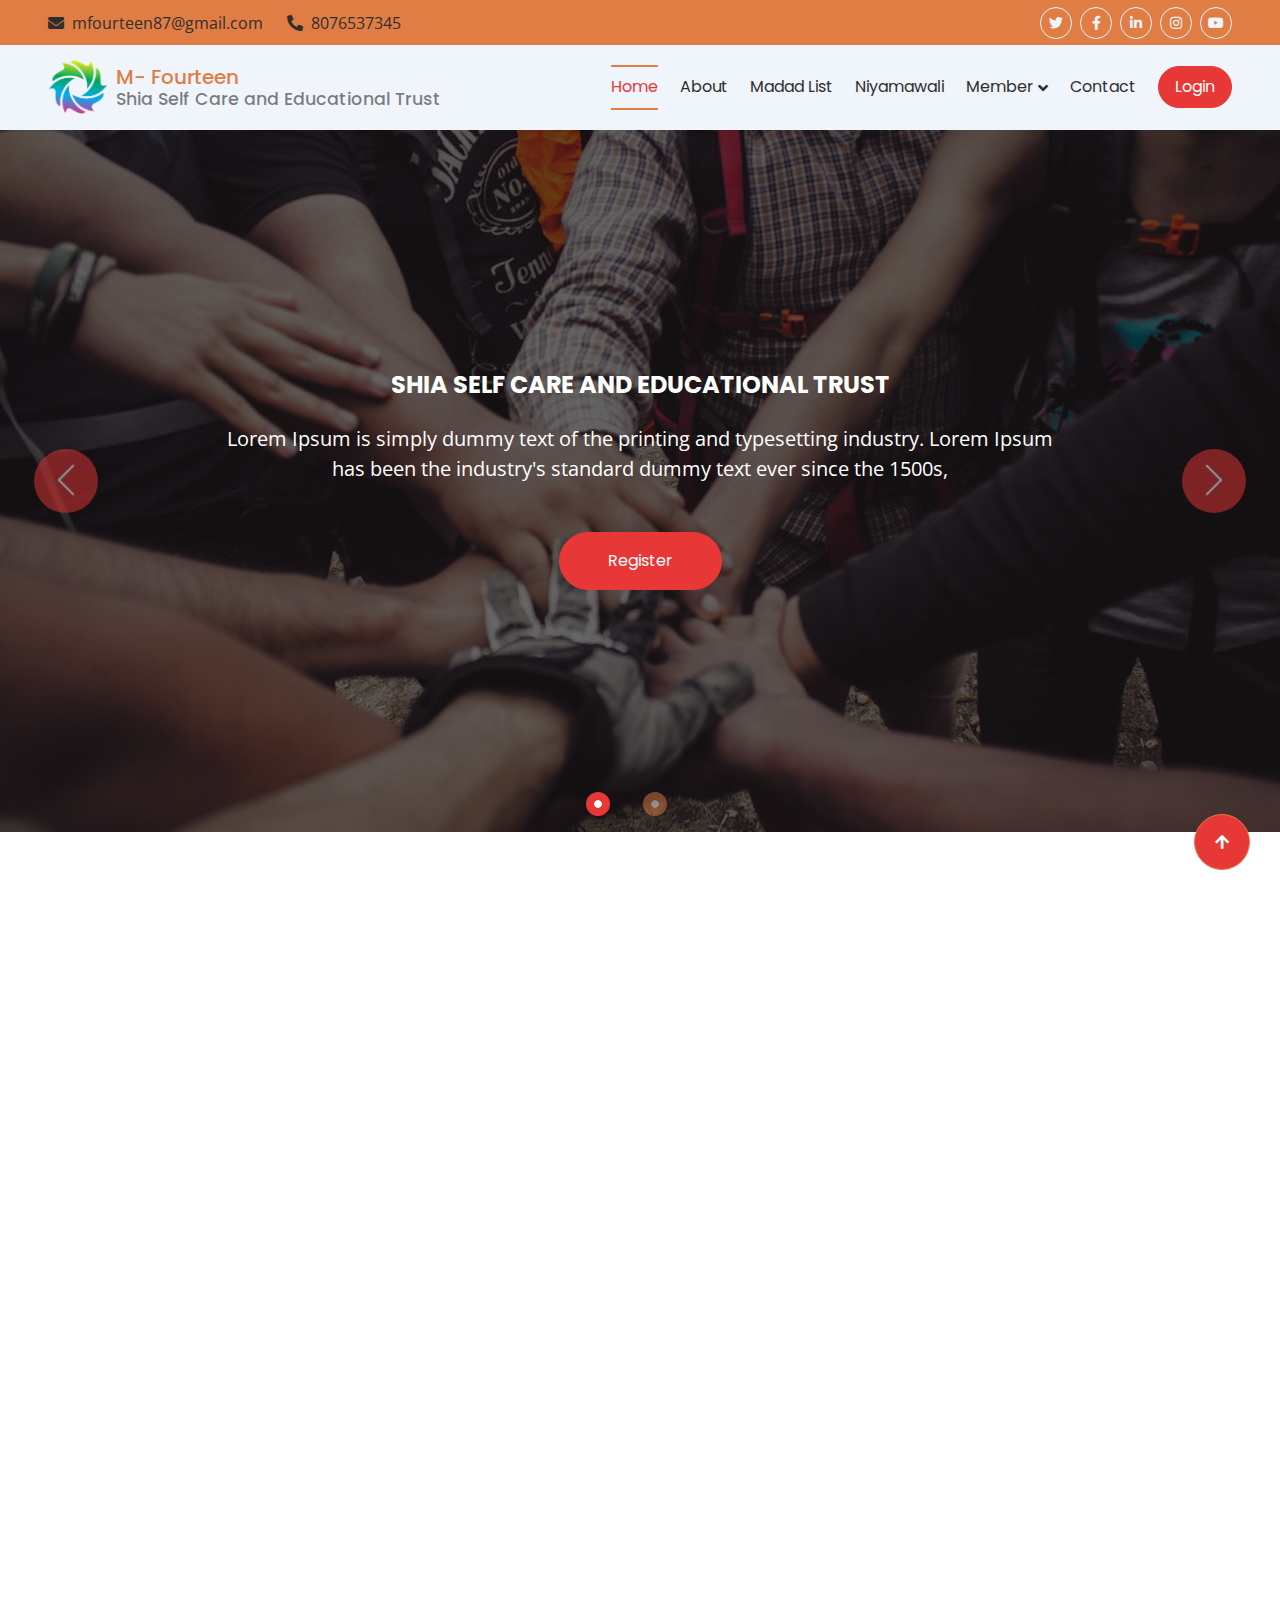
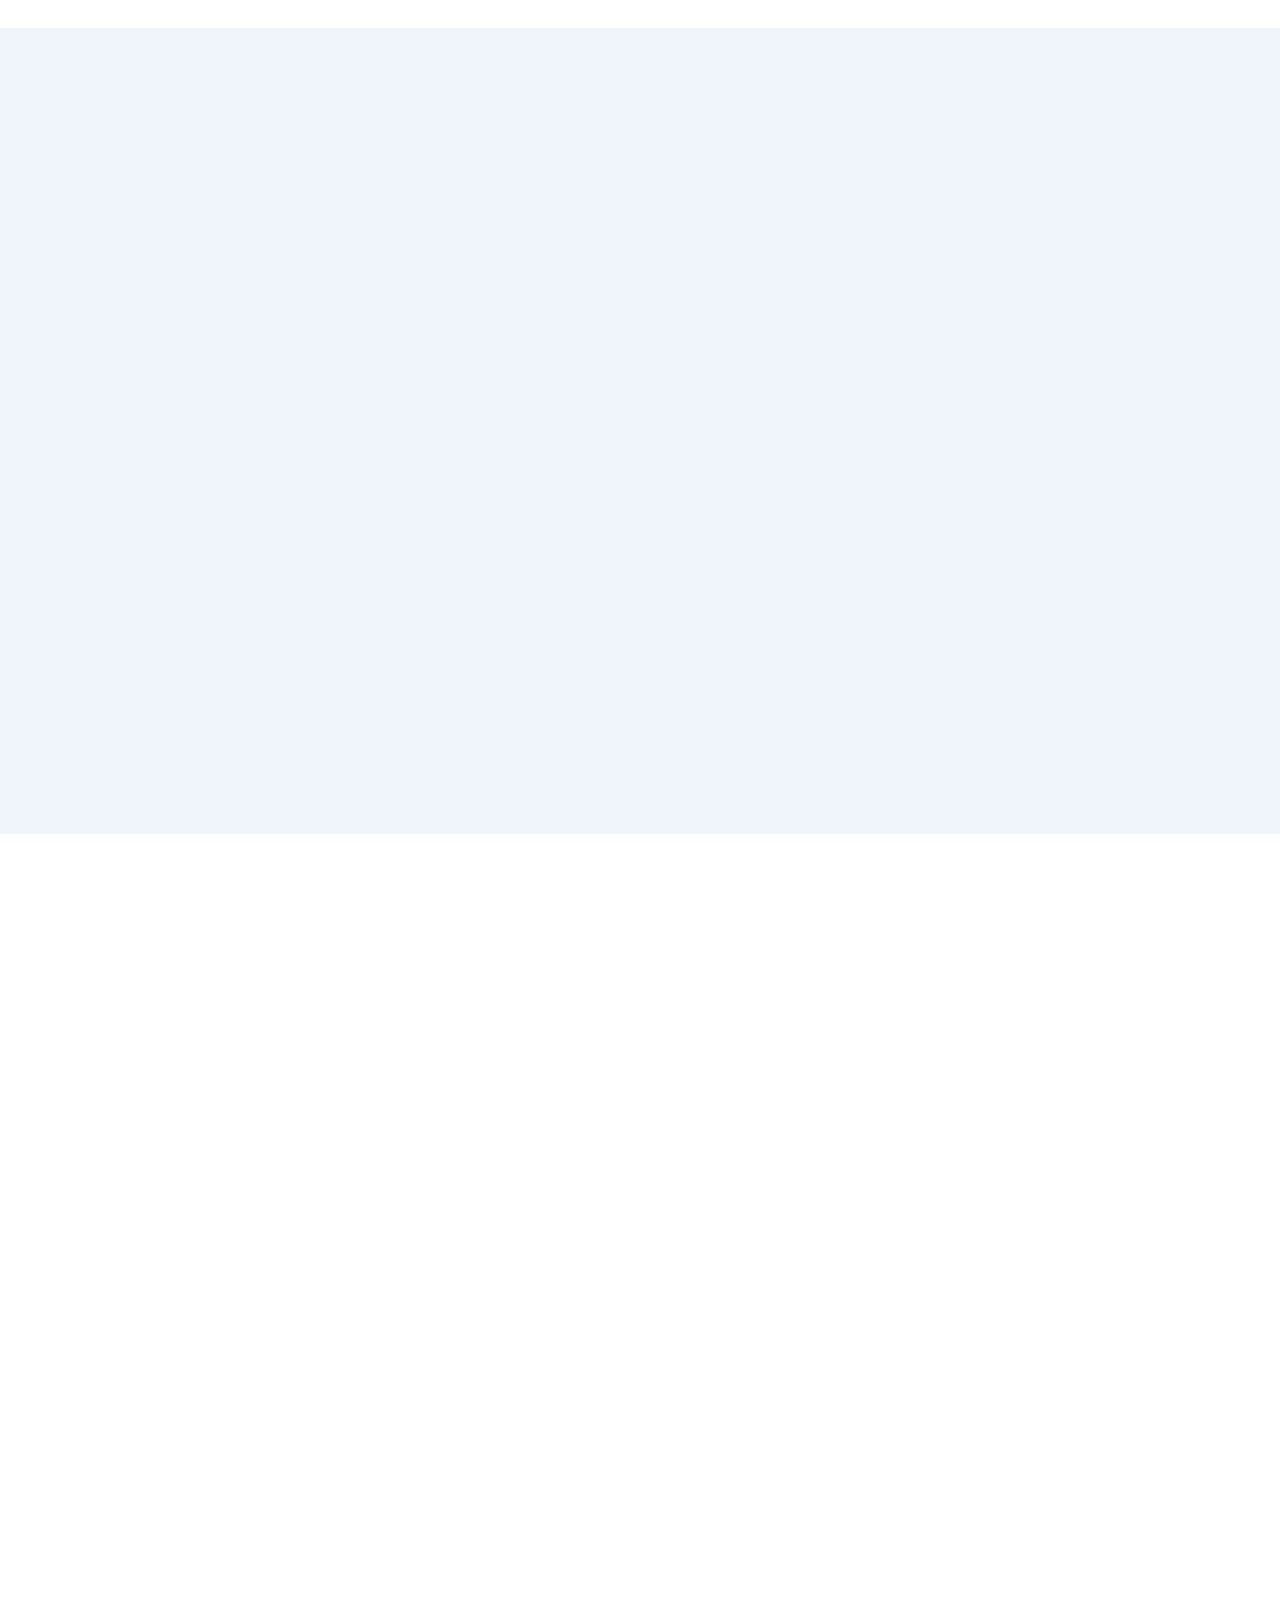
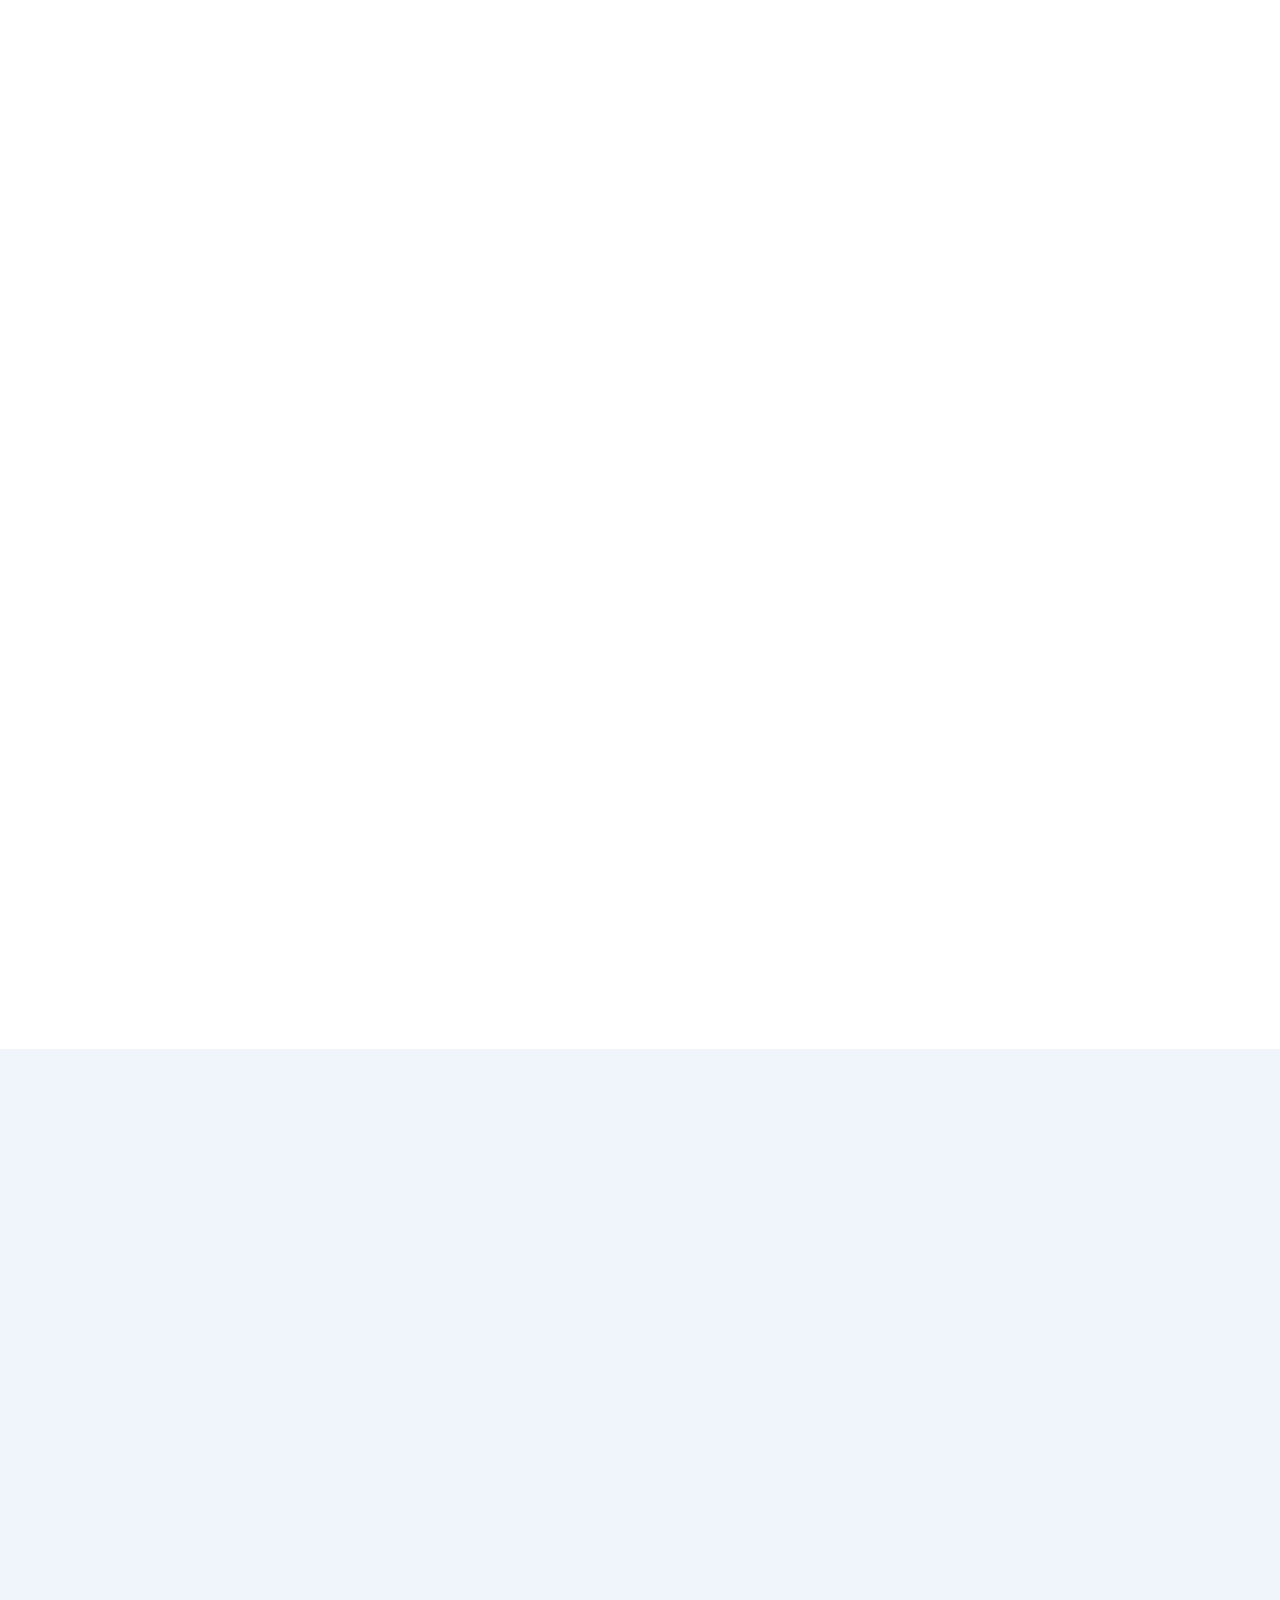
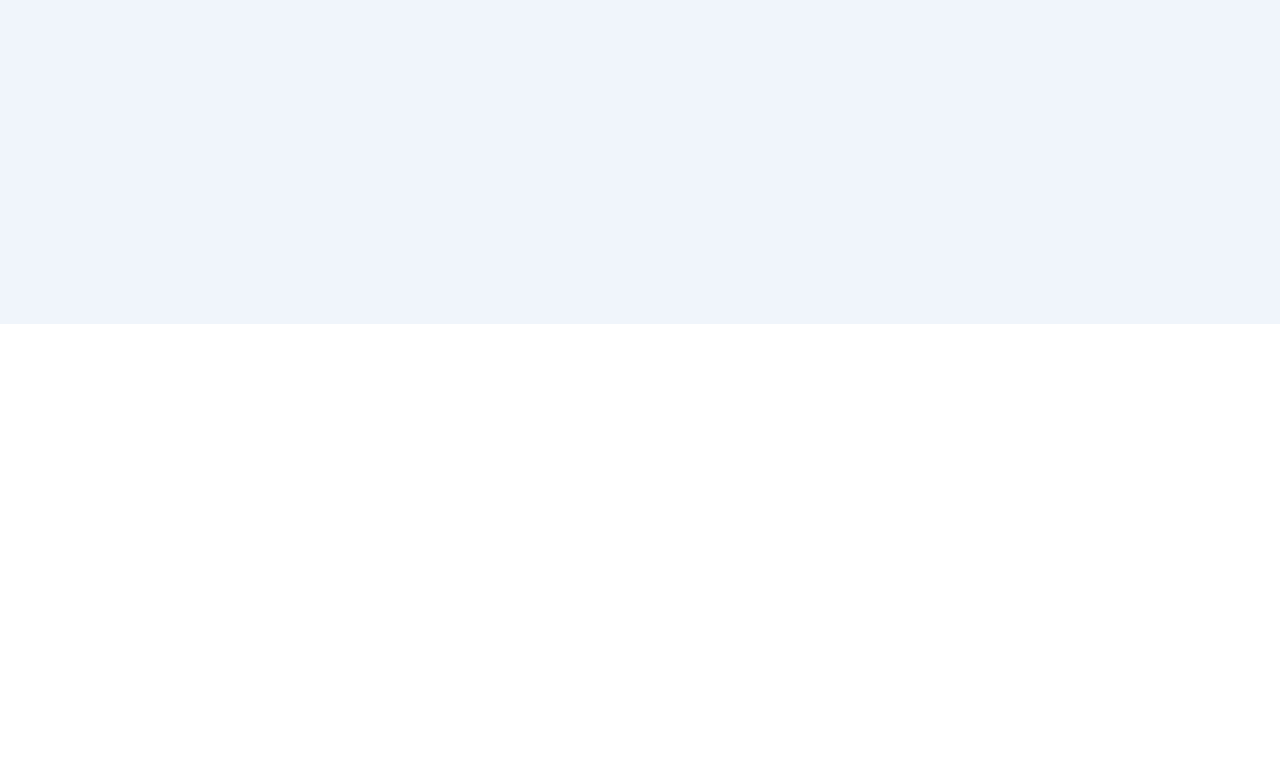
<file: index.html>
<!DOCTYPE html>
<html lang="en">
  <head>
    <meta charset="utf-8" />
    <title>Home | Shia Self Care and Educational Trust</title>
    <meta content="width=device-width, initial-scale=1.0" name="viewport" />
    <meta content="" name="keywords" />
    <meta content="" name="description" />

    <!-- Google Web Fonts -->
    <link rel="preconnect" href="https://fonts.googleapis.com" />
    <link rel="preconnect" href="https://fonts.gstatic.com" crossorigin />
    <link
      href="https://fonts.googleapis.com/css2?family=Open+Sans:wght@400;500;600;700&family=Poppins:wght@200;300;400;500;600&display=swap"
      rel="stylesheet"
    />

    <!-- Icon Font Stylesheet -->
    <link
      rel="stylesheet"
      href="https://use.fontawesome.com/releases/v5.15.4/css/all.css"
    />
    <link
      href="https://cdn.jsdelivr.net/npm/bootstrap-icons@1.4.1/font/bootstrap-icons.css"
      rel="stylesheet"
    />

    <!-- Libraries Stylesheet -->
    <link href="lib/animate/animate.min.css" rel="stylesheet" />
    <link href="lib/owlcarousel/assets/owl.carousel.min.css" rel="stylesheet" />

    <!-- Customized Bootstrap Stylesheet -->
    <link href="css/bootstrap.min.css" rel="stylesheet" />

    <!-- Template Stylesheet -->
    <link href="css/style.css" rel="stylesheet" />
  </head>

  <body>
    <!-- Spinner Start -->
    <div
      id="spinner"
      class="show bg-white position-fixed translate-middle w-100 vh-100 top-50 start-50 d-flex align-items-center justify-content-center"
    >
      <div
        class="spinner-border text-secondary"
        style="width: 3rem; height: 3rem"
        role="status"
      >
        <span class="sr-only">Loading...</span>
      </div>
    </div>
    <!-- Spinner End -->

    <!-- Topbar Start -->
    <div class="container-fluid bg-primary px-5 d-none d-lg-block">
      <div class="row gx-0 align-items-center">
        <div class="col-lg-6 text-center text-lg-start mb-lg-0">
          <div class="d-flex">
            <a href="mailto:mfourteen87@gmail.com" class="text-black me-4"
              ><i class="fas fa-envelope text-black me-2"></i
              >mfourteen87@gmail.com</a
            >
            <a href="tel:8076537345" class="text-black me-0"
              ><i class="fas fa-phone-alt text-black me-2"></i>8076537345</a
            >
          </div>
        </div>
        <div class="col-lg-6 row-cols-1 mb-2 mb-lg-0">
          <div
            class="d-inline-flex align-items-center justify-content-end"
            style="height: 45px"
          >
            <a
              class="btn btn-sm btn-outline-light btn-square rounded-circle me-2"
              href=""
              ><i class="fab fa-twitter fw-normal"></i
            ></a>
            <a
              class="btn btn-sm btn-outline-light btn-square rounded-circle me-2"
              href=""
              ><i class="fab fa-facebook-f fw-normal"></i
            ></a>
            <a
              class="btn btn-sm btn-outline-light btn-square rounded-circle me-2"
              href=""
              ><i class="fab fa-linkedin-in fw-normay"></i
            ></a>
            <a
              class="btn btn-sm btn-outline-light btn-square rounded-circle me-2"
              href=""
              ><i class="fab fa-instagram fw-normal"></i
            ></a>
            <a
              class="btn btn-sm btn-outline-light btn-square rounded-circle"
              href=""
              ><i class="fab fa-youtube fw-normal"></i
            ></a>
          </div>
        </div>
      </div>
    </div>
    <!-- Topbar End -->

    <!-- Navbar & Hero Start -->
    <div class="container-fluid nav-bar p-0">
      <nav
        class="navbar navbar-expand-lg navbar-light bg-light px-4 px-lg-5 py-3 py-lg-0"
      >
        <a href="" class="navbar-brand p-0">
          <h5 class="d-flex  m-0 align-items-center">
            <img src="img/brand-logo.png" class="img-fluid" alt="" />
            <div class="ps-2">
            <p class="mb-0">M- Fourteen</p>
            <p class="mb-0 text-black-50 small">Shia Self Care and Educational Trust</p>
          </div>
          </h5>
        </a>
        <button
          class="navbar-toggler"
          type="button"
          data-bs-toggle="collapse"
          data-bs-target="#navbarCollapse"
        >
          <span class="fa fa-bars"></span>
        </button>
        <div class="collapse navbar-collapse" id="navbarCollapse">
          <div class="navbar-nav ms-auto py-0">
            <a href="index.html" class="nav-item nav-link active">Home</a>
            <a href="about.html" class="nav-item nav-link">About</a>
            <!-- <a href="service.html" class="nav-item nav-link">Member List</a> -->
            <a href="madad_list.html" class="nav-item nav-link">Madad List</a>
            <a href="niyamawali.html" class="nav-item nav-link">Niyamawali</a>
            <!-- <a href="service.html" class="nav-item nav-link">Membership List</a> -->
            <div class="nav-item dropdown">
              <a href="#" class="nav-link" data-bs-toggle="dropdown"
                ><span class="dropdown-toggle">Member</span></a
              >
              <div class="dropdown-menu m-0">
                <a href="memberlist.html" class="dropdown-item">Member List</a>
                <a href="membershiplist.html" class="dropdown-item"
                  >Membership List</a
                >
              </div>
            </div>
            <a href="contact.html" class="nav-item nav-link">Contact</a>
          </div>
          <a
            href="login.html"
            class="btn btn-primary border-secondary rounded-pill py-2 px-4 px-lg-3 mb-3 mb-md-3 mb-lg-0"
            >Login</a
          >
        </div>
      </nav>
    </div>
    <!-- Navbar & Hero End -->

    <!-- Carousel Start -->
    <div class="carousel-header">
      <div id="carouselId" class="carousel slide" data-bs-ride="carousel">
        <ol class="carousel-indicators">
          <li
            data-bs-target="#carouselId"
            data-bs-slide-to="0"
            class="active"
          ></li>
          <li data-bs-target="#carouselId" data-bs-slide-to="1"></li>
        </ol>
        <div class="carousel-inner" role="listbox">
          <div class="carousel-item active">
            <img src="img/carousel-1.jpg" class="img-fluid" alt="Image" />
            <div class="carousel-caption">
              <div class="text-center p-4" style="max-width: 900px">
                <h4
                  class="text-white text-uppercase fw-bold mb-3 mb-md-4 wow fadeInUp"
                  data-wow-delay="0.1s"
                >
                  Shia Self Care and Educational Trust
                </h4>
                <!-- <h1
                  class="display-1 text-capitalize text-white mb-3 mb-md-4 wow fadeInUp"
                  data-wow-delay="0.3s"
                >
                  Immigration Process Starts Here!
                </h1> -->
                <p
                  class="text-white mb-4 mb-md-5 fs-5 wow fadeInUp"
                  data-wow-delay="0.5s"
                >
                  Lorem Ipsum is simply dummy text of the printing and
                  typesetting industry. Lorem Ipsum has been the industry's
                  standard dummy text ever since the 1500s,
                </p>
                <a
                  class="btn btn-primary border-secondary rounded-pill text-white py-3 px-5 wow fadeInUp"
                  data-wow-delay="0.7s"
                  href="registration.html"
                  >Register</a
                >
              </div>
            </div>
          </div>
          <div class="carousel-item">
            <img src="img/carousel-2.jpg" class="img-fluid" alt="Image" />
            <div class="carousel-caption">
              <div class="text-center p-4" style="max-width: 900px">
                <h5
                  class="text-white text-uppercase fw-bold mb-3 mb-md-4 wow fadeInUp"
                  data-wow-delay="0.1s"
                >
                  Shia Self Care and Educational Trust
                </h5>
                <!-- <h1
                  class="display-1 text-capitalize text-white mb-3 mb-md-4 wow fadeInUp"
                  data-wow-delay="0.3s"
                >
                  Best Visa Immigrations Services
                </h1> -->
                <p
                  class="text-white mb-4 mb-md-5 fs-5 wow fadeInUp"
                  data-wow-delay="0.5s"
                >
                  Lorem Ipsum is simply dummy text of the printing and
                  typesetting industry. Lorem Ipsum has been the industry's
                  standard dummy text ever since the 1500s,
                </p>
                <a
                  class="btn btn-primary border-secondary rounded-pill text-white py-3 px-5 wow fadeInUp"
                  data-wow-delay="0.7s"
                  href="registration.html"
                  >Register</a
                >
              </div>
            </div>
          </div>
        </div>
        <button
          class="carousel-control-prev"
          type="button"
          data-bs-target="#carouselId"
          data-bs-slide="prev"
        >
          <span
            class="carousel-control-prev-icon bg-secondary wow fadeInLeft"
            data-wow-delay="0.2s"
            aria-hidden="false"
          ></span>
          <span class="visually-hidden-focusable">Previous</span>
        </button>
        <button
          class="carousel-control-next"
          type="button"
          data-bs-target="#carouselId"
          data-bs-slide="next"
        >
          <span
            class="carousel-control-next-icon bg-secondary wow fadeInRight"
            data-wow-delay="0.2s"
            aria-hidden="false"
          ></span>
          <span class="visually-hidden-focusable">Next</span>
        </button>
      </div>
    </div>
    <!-- Carousel End -->

    <!-- About Start -->
    <div class="container-fluid py-5">
      <div class="container py-5">
        <div class="row g-5">
          <div class="col-xl-5 wow fadeInLeft" data-wow-delay="0.1s">
            <div class="bg-light rounded">
              <img
                src="img/country-1.jpg"
                class="img-fluid w-100"
                style="margin-bottom: -7px"
                alt="Image"
              />
              <!-- <img
                src="img/about-3.jpg"
                class="img-fluid w-100 border-bottom border-5 border-primary"
                style="
                  border-top-right-radius: 300px;
                  border-top-left-radius: 300px;
                "
                alt="Image"
              /> -->
            </div>
          </div>
          <div class="col-xl-7 wow fadeInRight" data-wow-delay="0.3s">
            <h5 class="sub-title pe-3">About the Trust</h5>
            <h1 class="display-5 mb-4">Shia Self Care and Educational Trust</h1>
            <h3>aaj ki madad kal ka sahara</h3>
            <p class="mb-4">
              Lorem ipsum dolor sit amet consectetur adipisicing elit. Sunt
              architecto consectetur iusto perferendis blanditiis assumenda
              dignissimos, commodi fuga culpa earum explicabo libero sint est
              mollitia saepe! Sequi asperiores rerum nemo!
            </p>
            <p>
              Lorem ipsum dolor sit amet consectetur adipisicing elit. Inventore
              voluptates maxime, saepe labore incidunt expedita delectus
              molestias. Sed repellat sint recusandae quisquam deleniti facere
              eligendi reiciendis quasi vero veritatis! Eius perspiciatis
              dolorem minus impedit et vitae iusto fuga sed sequi eveniet ipsa
              accusamus omnis tempore dolorum repellendus, nulla inventore
              doloribus!
            </p>
            <div class="row gy-4 align-items-center">
              <div class="col-12 col-md-12">
                <div class="d-flex flex-wrap">
                  <div
                    id="phone-tada"
                    class="d-flex align-items-center justify-content-center me-4"
                  >
                    <a
                      href=""
                      class="position-relative wow tada"
                      data-wow-delay=".9s"
                    >
                      <i class="fa fa-phone-alt text-primary fa-3x"></i>
                      <div class="position-absolute" style="top: 0; left: 25px">
                        <span
                          ><i class="fa fa-comment-dots text-secondary"></i
                        ></span>
                      </div>
                    </a>
                  </div>
                  <div class="d-flex flex-column justify-content-center">
                    <span class="text-primary">Helpline No?</span>
                    <span
                      class="text-secondary fw-bold fs-5"
                      style="letter-spacing: 2px"
                      >Free: +91 8076537345</span
                    >
                    <span>पंजीकरण संख्या :- Lorem ipsum dolor sit amet.</span>
                  </div>
                </div>
              </div>
              <a
                class="btn btn-primary border-secondary w-25 rounded-pill py-3"
                href="about.html"
                >Read More</a
              >
            </div>
          </div>
        </div>
      </div>
    </div>
    <!-- About End -->

    <!-- lates News Start -->
    <div class="container-fluid training overflow-hidden bg-light py-5">
      <div class="container py-5">
        <div
          class="section-title text-center mb-5 wow fadeInUp"
          data-wow-delay="0.1s"
        >
          <div class="sub-style">
            <h5 class="sub-title text-primary px-3">LATEST ANNOUNCEMENTS</h5>
          </div>
          <!-- <h1 class="display-5 mb-4">Get the Best Team</h1> -->
          <p class="mb-0">
            Lorem ipsum dolor sit amet consectetur adipisicing elit. Quaerat
            deleniti amet at atque sequi quibusdam cumque itaque repudiandae
            temporibus, eius nam mollitia voluptas maxime veniam necessitatibus
            saepe in ab? Repellat!
          </p>
        </div>
        <div class="row g-4">
          <div
            class="col-md-6 col-12 col-xl-3 wow fadeInUp py-3 text-center"
            data-wow-delay="0.1s"
          >
            <div class="bg-white py-3 rounded">
              <p class="mb-1">
                <span class="fw-bold">Member ID :</span> SSCET001
              </p>
              <p class="mb-1"><span class="fw-bold">Name:</span> Salman Khan</p>
              <p>
                <span class="fw-bold">Amount :</span>
                <span class="bg-danger fs-5 px-3 rounded-pill text-white"
                  >200 Rs</span
                >
              </p>
              <a class="rounded-pill text-secondary p-0" href="late_person.html"
                >More Details <i class="fa fa-arrow-right"></i
              ></a>
            </div>
          </div>
          <div
            class="col-md-6 col-12 col-xl-3 wow fadeInUp py-3 text-center"
            data-wow-delay="0.1s"
          >
            <div class="bg-white py-3 rounded">
              <p class="mb-1">
                <span class="fw-bold">Member ID :</span> SSCET024
              </p>
              <p class="mb-1"><span class="fw-bold">Name:</span> Jhon Ahliya</p>
              <p>
                <span class="fw-bold">Amount :</span>
                <span class="bg-danger fs-5 px-3 rounded-pill text-white"
                  >180 Rs</span
                >
              </p>
              <a class="rounded-pill text-secondary p-0" href="late_person.html"
                >More Details <i class="fa fa-arrow-right"></i
              ></a>
            </div>
          </div>
          <div
            class="col-md-6 col-12 col-xl-3 wow fadeInUp py-3 text-center"
            data-wow-delay="0.1s"
          >
            <div class="bg-white py-3 rounded">
              <p class="mb-1">
                <span class="fw-bold">Member ID :</span> SSCET021
              </p>
              <p class="mb-1"><span class="fw-bold">Name:</span> Amir Khan</p>
              <p>
                <span class="fw-bold">Amount :</span>
                <span class="bg-danger fs-5 px-3 rounded-pill text-white"
                  >180 Rs</span
                >
              </p>
              <a class="rounded-pill text-secondary p-0" href="late_person.html"
                >More Details <i class="fa fa-arrow-right"></i
              ></a>
            </div>
          </div>
          <div
            class="col-md-6 col-12 col-xl-3 wow fadeInUp py-3 text-center"
            data-wow-delay="0.1s"
          >
            <div class="bg-white py-3 rounded">
              <p class="mb-1">
                <span class="fw-bold">Member ID :</span> SSCET001
              </p>
              <p class="mb-1"><span class="fw-bold">Name:</span> Salman Khan</p>
              <p>
                <span class="fw-bold">Amount :</span>
                <span class="bg-danger fs-5 px-3 rounded-pill text-white"
                  >200 Rs</span
                >
              </p>
              <a class="rounded-pill text-secondary p-0" href="late_person.html"
                >More Details <i class="fa fa-arrow-right"></i
              ></a>
            </div>
          </div>

          <div
          class="col-md-6 col-12 col-xl-3 wow fadeInUp py-3 text-center"
          data-wow-delay="0.1s"
        >
          <div class="bg-white py-3 rounded">
            <p class="mb-1">
              <span class="fw-bold">Member ID :</span> SSCET001
            </p>
            <p class="mb-1"><span class="fw-bold">Name:</span> Salman Khan</p>
            <p>
              <span class="fw-bold">Amount :</span>
              <span class="bg-danger fs-5 px-3 rounded-pill text-white"
                >200 Rs</span
              >
            </p>
            <a class="rounded-pill text-secondary p-0" href="late_person.html"
              >More Details <i class="fa fa-arrow-right"></i
            ></a>
          </div>
        </div>
        <div
          class="col-md-6 col-12 col-xl-3 wow fadeInUp py-3 text-center"
          data-wow-delay="0.1s"
        >
          <div class="bg-white py-3 rounded">
            <p class="mb-1">
              <span class="fw-bold">Member ID :</span> SSCET024
            </p>
            <p class="mb-1"><span class="fw-bold">Name:</span> Jhon Ahliya</p>
            <p>
              <span class="fw-bold">Amount :</span>
              <span class="bg-danger fs-5 px-3 rounded-pill text-white"
                >180 Rs</span
              >
            </p>
            <a class="rounded-pill text-secondary p-0" href="late_person.html"
              >More Details <i class="fa fa-arrow-right"></i
            ></a>
          </div>
        </div>
        <div
          class="col-md-6 col-12 col-xl-3 wow fadeInUp py-3 text-center"
          data-wow-delay="0.1s"
        >
          <div class="bg-white py-3 rounded">
            <p class="mb-1">
              <span class="fw-bold">Member ID :</span> SSCET021
            </p>
            <p class="mb-1"><span class="fw-bold">Name:</span> Amir Khan</p>
            <p>
              <span class="fw-bold">Amount :</span>
              <span class="bg-danger fs-5 px-3 rounded-pill text-white"
                >180 Rs</span
              >
            </p>
            <a class="rounded-pill text-secondary p-0" href="late_person.html"
              >More Details <i class="fa fa-arrow-right"></i
            ></a>
          </div>
        </div>
        <div
          class="col-md-6 col-12 col-xl-3 wow fadeInUp py-3 text-center"
          data-wow-delay="0.1s"
        >
          <div class="bg-white py-3 rounded">
            <p class="mb-1">
              <span class="fw-bold">Member ID :</span> SSCET001
            </p>
            <p class="mb-1"><span class="fw-bold">Name:</span> Salman Khan</p>
            <p>
              <span class="fw-bold">Amount :</span>
              <span class="bg-danger fs-5 px-3 rounded-pill text-white"
                >200 Rs</span
              >
            </p>
            <a class="rounded-pill text-secondary p-0" href="late_person.html"
              >More Details <i class="fa fa-arrow-right"></i
            ></a>
          </div>
        </div>

          <div class="col-12 text-center">
            <a
              class="btn btn-primary border-secondary rounded-pill py-3 px-5 wow fadeInUp"
              data-wow-delay="0.1s"
              href="late_member_List.html"
              >View More</a
            >
          </div>
        </div>
      </div>
    </div>
    <!-- lates News End -->

    <!-- Counter Facts Start -->
    <div class="container-fluid counter-facts py-5">
      <div class="container py-5">
        <div class="row g-4">
          <div
            class="col-12 col-sm-6 col-md-6 col-xl-3 wow fadeInUp"
            data-wow-delay="0.1s"
          >
            <div class="counter">
              <div class="counter-icon">
                <i class="fas fa-passport"></i>
              </div>
              <div class="counter-content">
                <h3>Madad List</h3>
                <div class="d-flex align-items-center justify-content-center">
                  <span class="counter-value" data-toggle="counter-up"
                    >131</span
                  >
                  <h4
                    class="text-secondary mb-0"
                    style="font-weight: 600; font-size: 25px"
                  >
                    +
                  </h4>
                </div>
              </div>
            </div>
          </div>
          <div
            class="col-12 col-sm-6 col-md-6 col-xl-3 wow fadeInUp"
            data-wow-delay="0.3s"
          >
            <div class="counter">
              <div class="counter-icon">
                <i class="fas fa-users"></i>
              </div>
              <div class="counter-content">
                <h3>Member List</h3>
                <div class="d-flex align-items-center justify-content-center">
                  <span class="counter-value" data-toggle="counter-up"
                    >377</span
                  >
                  <h4
                    class="text-secondary mb-0"
                    style="font-weight: 600; font-size: 25px"
                  >
                    +
                  </h4>
                </div>
              </div>
            </div>
          </div>
          <div
            class="col-12 col-sm-6 col-md-6 col-xl-3 wow fadeInUp"
            data-wow-delay="0.5s"
          >
            <div class="counter">
              <div class="counter-icon">
                <i class="fas fa-user-check"></i>
              </div>
              <div class="counter-content">
                <h3>Membership List</h3>
                <div class="d-flex align-items-center justify-content-center">
                  <span class="counter-value" data-toggle="counter-up"
                    >1.9</span
                  >
                  <h4
                    class="text-secondary mb-0"
                    style="font-weight: 600; font-size: 25px"
                  >
                    K
                  </h4>
                </div>
              </div>
            </div>
          </div>
          <div
            class="col-12 col-sm-6 col-md-6 col-xl-3 wow fadeInUp"
            data-wow-delay="0.7s"
          >
            <div class="counter">
              <div class="counter-icon">
                <i class="fas fa-handshake"></i>
              </div>
              <div class="counter-content">
                <h3>Success Rates</h3>
                <div class="d-flex align-items-center justify-content-center">
                  <span class="counter-value" data-toggle="counter-up">98</span>
                  <h4
                    class="text-secondary mb-0"
                    style="font-weight: 600; font-size: 25px"
                  >
                    %
                  </h4>
                </div>
              </div>
            </div>
          </div>
        </div>
      </div>
    </div>
    <!-- Counter Facts End -->

    <!-- Testimonial Start -->
    <div class="container-fluid testimonial overflow-hidden pb-5">
      <div class="container py-5">
        <div
          class="section-title text-center mb-5 wow fadeInUp"
          data-wow-delay="0.1s"
        >
          <div class="sub-style">
            <h5 class="sub-title text-primary px-3">LATEST UPDATE</h5>
          </div>
          <h1 class="display-5 mb-4">What Our Team Do</h1>
          <p class="mb-0">
            Lorem ipsum dolor sit amet consectetur adipisicing elit. Quaerat
            deleniti amet at atque sequi quibusdam cumque itaque repudiandae
            temporibus, eius nam mollitia voluptas maxime veniam necessitatibus
            saepe in ab? Repellat!
          </p>
        </div>
        <div
          class="owl-carousel testimonial-carousel wow zoomInDown"
          data-wow-delay="0.2s"
        >
          <div class="testimonial-item">
            <div class="testimonial-content p-4 mb-5">
              <h4>New Heading</h4>
              <p class="fs-5 mb-0">
                Lorem ipsum dolor sit amet, consectetur adipiscing elit, sed do
                eiusmod tempor incididunt ut labore et dolore magna aliqua. Ut
                enim ad minim veniam, quis nostrud exercitati eiusmod tempor
                incididunt.
              </p>
            </div>
          </div>
          <div class="testimonial-item">
            <div class="testimonial-content p-4 mb-5">
              <h4>New Heading</h4>
              <p class="fs-5 mb-0">
                Lorem ipsum dolor sit amet, consectetur adipiscing elit, sed do
                eiusmod tempor incididunt ut labore et dolore magna aliqua. Ut
                enim ad minim veniam, quis nostrud exercitati eiusmod tempor
                incididunt.
              </p>
            </div>
          </div>
          <div class="testimonial-item">
            <div class="testimonial-content p-4 mb-5">
              <h4>New Heading</h4>
              <p class="fs-5 mb-0">
                Lorem ipsum dolor sit amet, consectetur adipiscing elit, sed do
                eiusmod tempor incididunt ut labore et dolore magna aliqua. Ut
                enim ad minim veniam, quis nostrud exercitati eiusmod tempor
                incididunt.
              </p>
            </div>
          </div>
        </div>
      </div>
    </div>
    <!-- Testimonial End -->

    <!-- Features Start -->
    <div class="container-fluid features overflow-hidden py-5">
      <div class="container">
        <div
          class="section-title text-center mb-5 wow fadeInUp"
          data-wow-delay="0.1s"
        >
          <div class="sub-style">
            <h5 class="sub-title text-primary px-3">Why Choose Us</h5>
          </div>
          <h1 class="display-5 mb-4">We’re On A Mission To Solve Problems</h1>
          <p class="mb-0">
            Lorem ipsum dolor sit amet consectetur adipisicing elit. Quaerat
            deleniti amet at atque sequi quibusdam cumque itaque repudiandae
            temporibus, eius nam mollitia voluptas maxime veniam necessitatibus
            saepe in ab? Repellat!
          </p>
        </div>
        <div class="row g-4 justify-content-center text-center">
          <div
            class="col-md-6 col-lg-6 col-xl-3 wow fadeInUp"
            data-wow-delay="0.1s"
          >
            <div class="feature-item text-center p-4">
              <div class="feature-icon p-3 mb-4">
                <i class="fas fa-dollar-sign fa-4x text-primary"></i>
              </div>
              <div class="feature-content d-flex flex-column">
                <h5 class="mb-3">Cost Effective</h5>
                <p class="mb-3">
                  Dolor, sit amet consectetur adipisicing elit. Soluta inventore
                  cum accusamus,
                </p>
                <a class="btn btn-secondary rounded-pill" href="#"
                  >Read More<i class="fas fa-arrow-right ms-2"></i
                ></a>
              </div>
            </div>
          </div>
          <div
            class="col-md-6 col-lg-6 col-xl-3 wow fadeInUp"
            data-wow-delay="0.3s"
          >
            <div class="feature-item text-center p-4">
              <div class="feature-icon p-3 mb-4">
                <i class="fas fa-handshake fa-4x text-primary"></i>
              </div>
              <div class="feature-content d-flex flex-column">
                <h5 class="mb-3">Educational</h5>
                <p class="mb-3">
                  Dolor, sit amet consectetur adipisicing elit. Soluta inventore
                  cum accusamus,
                </p>
                <a class="btn btn-secondary rounded-pill" href="#"
                  >Read More<i class="fas fa-arrow-right ms-2"></i
                ></a>
              </div>
            </div>
          </div>
          <div
            class="col-md-6 col-lg-6 col-xl-3 wow fadeInUp"
            data-wow-delay="0.5s"
          >
            <div class="feature-item text-center p-4">
              <div class="feature-icon p-3 mb-4">
                <i class="fas fa-atlas fa-4x text-primary"></i>
              </div>
              <div class="feature-content d-flex flex-column">
                <h5 class="mb-3">Faster Processing</h5>
                <p class="mb-3">
                  Dolor, sit amet consectetur adipisicing elit. Soluta inventore
                  cum accusamus,
                </p>
                <a class="btn btn-secondary rounded-pill" href="#"
                  >Read More<i class="fas fa-arrow-right ms-2"></i
                ></a>
              </div>
            </div>
          </div>
          <div
            class="col-md-6 col-lg-6 col-xl-3 wow fadeInUp"
            data-wow-delay="0.7s"
          >
            <div class="feature-item text-center p-4">
              <div class="feature-icon p-3 mb-4">
                <i class="fas fa-users fa-4x text-primary"></i>
              </div>
              <div class="feature-content d-flex flex-column">
                <h5 class="mb-3">Direct Help</h5>
                <p class="mb-3">
                  Dolor, sit amet consectetur adipisicing elit. Soluta inventore
                  cum accusamus,
                </p>
                <a class="btn btn-secondary rounded-pill" href="#"
                  >Read More<i class="fas fa-arrow-right ms-2"></i
                ></a>
              </div>
            </div>
          </div>
          <div class="col-12">
            <a
              class="btn btn-primary border-secondary rounded-pill py-3 px-5 wow fadeInUp"
              data-wow-delay="0.1s"
              href="#"
              >More Features</a
            >
          </div>
        </div>
      </div>
    </div>
    <!-- Features End -->

    <!-- Training Start -->
    <div class="container-fluid training overflow-hidden bg-light py-5">
      <div class="container py-5">
        <div
          class="section-title text-center mb-5 wow fadeInUp"
          data-wow-delay="0.1s"
        >
          <div class="sub-style">
            <h5 class="sub-title text-primary px-3">OUR TEAM</h5>
          </div>
          <h1 class="display-5 mb-4">Get the Best Team</h1>
          <p class="mb-0">
            Lorem ipsum dolor sit amet consectetur adipisicing elit. Quaerat
            deleniti amet at atque sequi quibusdam cumque itaque repudiandae
            temporibus, eius nam mollitia voluptas maxime veniam necessitatibus
            saepe in ab? Repellat!
          </p>
        </div>
        <div class="row g-4">
          <div
            class="col-lg-6 col-lg-6 col-xl-3 wow fadeInUp"
            data-wow-delay="0.1s"
          >
            <div class="training-item">
              <div class="training-inner">
                <img
                  src="img/training-1.jpg"
                  class="img-fluid w-100 rounded"
                  alt="Image"
                />
                <div class="training-title-name">
                  <a href="#" class="h4 text-white mb-0">Badshah</a>
                  <a href="#" class="h4 text-white mb-0">Sayyed</a>
                </div>
              </div>
              <div class="training-content bg-secondary rounded-bottom p-4">
                <a href="#"><h4 class="text-white">Badshah Sayyed</h4></a>
                <p class="text-white-50">
                  Lorem ipsum dolor sit amet consectetur adipisicing elit.
                  Autem, veritatis.
                </p>
                <a
                  class="btn btn-secondary rounded-pill text-white p-0"
                  href="#"
                  >Read More <i class="fa fa-arrow-right"></i
                ></a>
              </div>
            </div>
          </div>
          <div
            class="col-lg-6 col-lg-6 col-xl-3 wow fadeInUp"
            data-wow-delay="0.3s"
          >
            <div class="training-item">
              <div class="training-inner">
                <img
                  src="img/training-2.jpg"
                  class="img-fluid w-100 rounded"
                  alt="Image"
                />
                <div class="training-title-name">
                  <a href="#" class="h4 text-white mb-0">Salman</a>
                  <a href="#" class="h4 text-white mb-0">Khan</a>
                </div>
              </div>
              <div class="training-content bg-secondary rounded-bottom p-4">
                <a href="#"><h4 class="text-white">Salman Khan</h4></a>
                <p class="text-white-50">
                  Lorem ipsum dolor sit amet consectetur adipisicing elit.
                  Autem, veritatis.
                </p>
                <a
                  class="btn btn-secondary rounded-pill text-white p-0"
                  href="#"
                  >Read More <i class="fa fa-arrow-right"></i
                ></a>
              </div>
            </div>
          </div>
          <div
            class="col-lg-6 col-lg-6 col-xl-3 wow fadeInUp"
            data-wow-delay="0.5s"
          >
            <div class="training-item">
              <div class="training-inner">
                <img
                  src="img/training-3.jpg"
                  class="img-fluid w-100 rounded"
                  alt="Image"
                />
                <div class="training-title-name">
                  <a href="#" class="h4 text-white mb-0">Lyza</a>
                  <a href="#" class="h4 text-white mb-0">Daine</a>
                </div>
              </div>
              <div class="training-content bg-secondary rounded-bottom p-4">
                <a href="#"><h4 class="text-white">Lyza Daine</h4></a>
                <p class="text-white-50">
                  Lorem ipsum dolor sit amet consectetur adipisicing elit.
                  Autem, veritatis.
                </p>
                <a
                  class="btn btn-secondary rounded-pill text-white p-0"
                  href="#"
                  >Read More <i class="fa fa-arrow-right"></i
                ></a>
              </div>
            </div>
          </div>
          <div
            class="col-lg-6 col-lg-6 col-xl-3 wow fadeInUp"
            data-wow-delay="0.7s"
          >
            <div class="training-item">
              <div class="training-inner">
                <img
                  src="img/training-4.jpg"
                  class="img-fluid w-100 rounded"
                  alt="Image"
                />
                <div class="training-title-name">
                  <a href="#" class="h4 text-white mb-0">Jhon</a>
                  <a href="#" class="h4 text-white mb-0">Canva</a>
                </div>
              </div>
              <div class="training-content bg-secondary rounded-bottom p-4">
                <a href="#"><h4 class="text-white">Jhon Canva</h4></a>
                <p class="text-white-50">
                  Lorem ipsum dolor sit amet consectetur adipisicing elit.
                  Autem, veritatis.
                </p>
                <a
                  class="btn btn-secondary rounded-pill text-white p-0"
                  href="#"
                  >Read More <i class="fa fa-arrow-right"></i
                ></a>
              </div>
            </div>
          </div>
          <div class="col-12 text-center">
            <a
              class="btn btn-primary border-secondary rounded-pill py-3 px-5 wow fadeInUp"
              data-wow-delay="0.1s"
              href="#"
              >View More</a
            >
          </div>
        </div>
      </div>
    </div>
    <!-- Training End -->

    <!-- Footer Start -->
    <div class="container-fluid footer py-5 wow fadeIn" data-wow-delay="0.2s">
      <div class="container py-5">
        <div class="row g-5">
          <div class="col-md-6 col-lg-6 col-xl-3">
            <div class="footer-item d-flex flex-column">
              <h4 class="text-secondary mb-4">Contact Info</h4>
              <a href=""
                ><i class="fa fa-map-marker-alt me-2"></i> 1Village Dahiyawar
                Post Surapur Tehsil Tanda Dist Ambedkar Nagar</a
              >
              <a href="mailto:mfourteen87@gmail.com"
                ><i class="fas fa-envelope me-2"></i> mfourteen87@gmail.com</a
              >
              <a href="telto:8076537345"
                ><i class="fas fa-phone me-2"></i> +91 8076537345</a
              >

              <div class="d-flex align-items-center">
                <a class="btn mx-1" href=""
                  ><i class="fab fa-facebook-f"></i
                ></a>
                <a class="btn mx-1" href=""><i class="fab fa-twitter"></i></a>
                <a class="btn mx-1" href=""><i class="fab fa-instagram"></i></a>
                <a class="btn mx-1" href=""
                  ><i class="fab fa-linkedin-in"></i
                ></a>
              </div>
            </div>
          </div>
          <div class="col-md-6 col-lg-6 col-xl-3">
            <div class="footer-item d-flex flex-column">
              <h4 class="text-secondary mb-4">Quick Link</h4>
              <a href="#" class=""
                ><i class="fas fa-angle-right me-2"></i> About Us</a
              >
              <a href="#" class=""
                ><i class="fas fa-angle-right me-2"></i> Memberlist</a
              >
              <a href="#" class=""
                ><i class="fas fa-angle-right me-2"></i> Register</a
              >
              <a href="#" class=""
                ><i class="fas fa-angle-right me-2"></i> Gallery</a
              >
              <a href="#" class=""
                ><i class="fas fa-angle-right me-2"></i> Privacy Policy
              </a>
            </div>
          </div>
          <div class="col-md-6 col-lg-6 col-xl-3">
            <div class="footer-item d-flex flex-column">
              <h4 class="text-secondary mb-4">Our Services</h4>
              <a href="#" class=""
                ><i class="fas fa-angle-right me-2"></i> Business</a
              >
              <a href="#" class=""
                ><i class="fas fa-angle-right me-2"></i> Migrate</a
              >
              <a href="#" class=""
                ><i class="fas fa-angle-right me-2"></i> Study</a
              >
              <a href="#" class=""
                ><i class="fas fa-angle-right me-2"></i> Counselling</a
              >
              <a href="#" class=""
                ><i class="fas fa-angle-right me-2"></i> Work / Career</a
              >
            </div>
          </div>
          <div class="col-md-6 col-lg-6 col-xl-3">
            <div class="footer-item">
              <h4 class="text-secondary mb-4">Newsletter</h4>
              <p class="text-white mb-3">
                Dolor amet sit justo amet elitr clita ipsum elitr est.Lorem
                ipsum dolor sit amet, consectetur adipiscing elit.
              </p>
              <p class="text-white mb-3">
                Dolor amet sit justo amet elitr clita ipsum elitr est.
              </p>
            </div>
          </div>
        </div>
      </div>
    </div>
    <!-- Footer End -->

    <!-- Back to Top -->
    <a href="#" class="btn btn-primary btn-lg-square back-to-top"
      ><i class="fa fa-arrow-up"></i
    ></a>

    <!-- JavaScript Libraries -->
    <script src="https://ajax.googleapis.com/ajax/libs/jquery/3.6.4/jquery.min.js"></script>
    <script src="https://cdn.jsdelivr.net/npm/bootstrap@5.0.0/dist/js/bootstrap.bundle.min.js"></script>
    <script src="lib/wow/wow.min.js"></script>
    <script src="lib/easing/easing.min.js"></script>
    <script src="lib/waypoints/waypoints.min.js"></script>
    <script src="lib/counterup/counterup.min.js"></script>
    <script src="lib/owlcarousel/owl.carousel.min.js"></script>

    <!-- Template Javascript -->
    <script src="js/main.js"></script>
  </body>
</html>
</file>
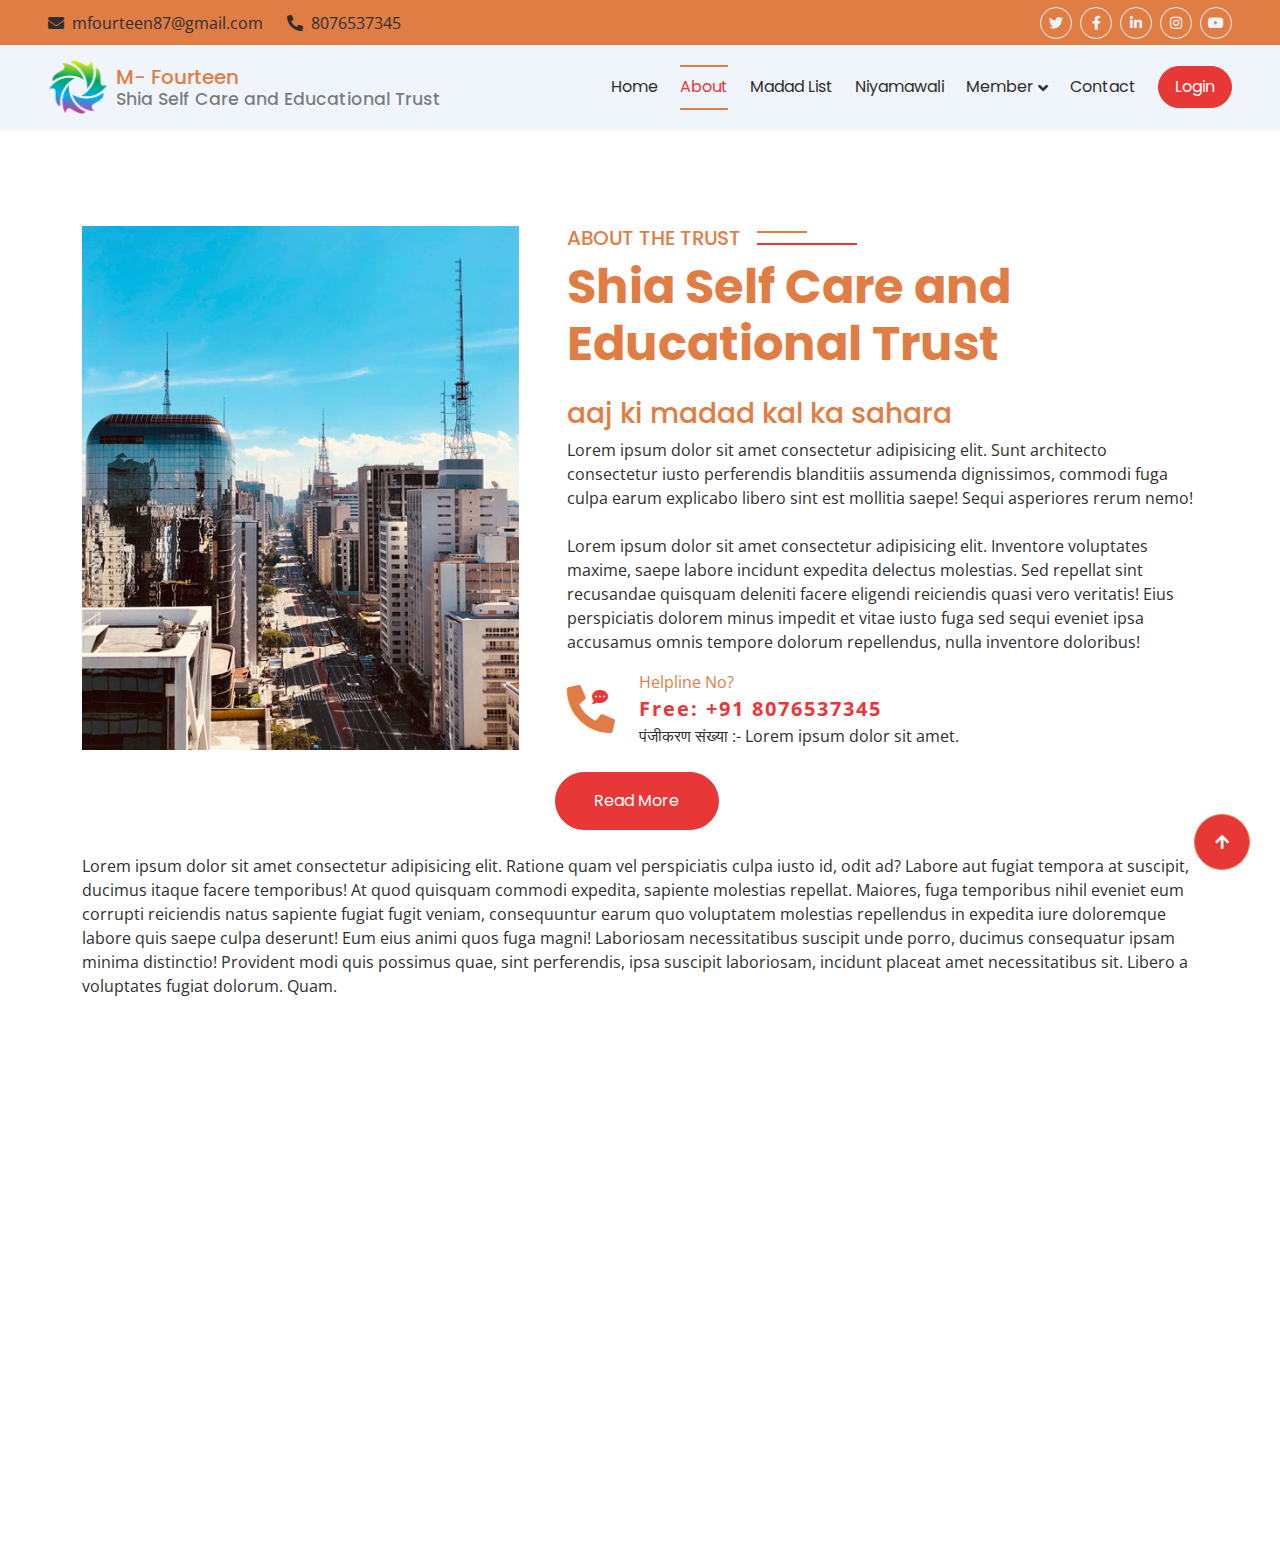
<file: about.html>
<!DOCTYPE html>
<html lang="en">
  <head>
    <meta charset="utf-8" />
    <title>Shia Self Care and Educational Trust</title>
    <meta content="width=device-width, initial-scale=1.0" name="viewport" />
    <meta content="" name="keywords" />
    <meta content="" name="description" />

    <!-- Google Web Fonts -->
    <link rel="preconnect" href="https://fonts.googleapis.com" />
    <link rel="preconnect" href="https://fonts.gstatic.com" crossorigin />
    <link
      href="https://fonts.googleapis.com/css2?family=Open+Sans:wght@400;500;600;700&family=Poppins:wght@200;300;400;500;600&display=swap"
      rel="stylesheet"
    />

    <!-- Icon Font Stylesheet -->
    <link
      rel="stylesheet"
      href="https://use.fontawesome.com/releases/v5.15.4/css/all.css"
    />
    <link
      href="https://cdn.jsdelivr.net/npm/bootstrap-icons@1.4.1/font/bootstrap-icons.css"
      rel="stylesheet"
    />

    <!-- Libraries Stylesheet -->
    <link href="lib/animate/animate.min.css" rel="stylesheet" />
    <link href="lib/owlcarousel/assets/owl.carousel.min.css" rel="stylesheet" />

    <!-- Customized Bootstrap Stylesheet -->
    <link href="css/bootstrap.min.css" rel="stylesheet" />

    <!-- Template Stylesheet -->
    <link href="css/style.css" rel="stylesheet" />
  </head>
  <body>
    <!-- Spinner Start -->
    <div
      id="spinner"
      class="show bg-white position-fixed translate-middle w-100 vh-100 top-50 start-50 d-flex align-items-center justify-content-center"
    >
      <div
        class="spinner-border text-secondary"
        style="width: 3rem; height: 3rem"
        role="status"
      >
        <span class="sr-only">Loading...</span>
      </div>
    </div>
    <!-- Spinner End -->

    <!-- Topbar Start -->
    <div class="container-fluid bg-primary px-5 d-none d-lg-block">
      <div class="row gx-0 align-items-center">
        <div class="col-lg-6 text-center text-lg-start mb-lg-0">
          <div class="d-flex">
            <a href="mailto:mfourteen87@gmail.com" class="text-black me-4"
              ><i class="fas fa-envelope text-black me-2"></i
              >mfourteen87@gmail.com</a
            >
            <a href="tel:8076537345" class="text-black me-0"
              ><i class="fas fa-phone-alt text-black me-2"></i>8076537345</a
            >
          </div>
        </div>
        <div class="col-lg-6 row-cols-1 mb-2 mb-lg-0">
          <div
            class="d-inline-flex align-items-center justify-content-end"
            style="height: 45px"
          >
            <a
              class="btn btn-sm btn-outline-light btn-square rounded-circle me-2"
              href=""
              ><i class="fab fa-twitter fw-normal"></i
            ></a>
            <a
              class="btn btn-sm btn-outline-light btn-square rounded-circle me-2"
              href=""
              ><i class="fab fa-facebook-f fw-normal"></i
            ></a>
            <a
              class="btn btn-sm btn-outline-light btn-square rounded-circle me-2"
              href=""
              ><i class="fab fa-linkedin-in fw-normay"></i
            ></a>
            <a
              class="btn btn-sm btn-outline-light btn-square rounded-circle me-2"
              href=""
              ><i class="fab fa-instagram fw-normal"></i
            ></a>
            <a
              class="btn btn-sm btn-outline-light btn-square rounded-circle"
              href=""
              ><i class="fab fa-youtube fw-normal"></i
            ></a>
          </div>
        </div>
      </div>
    </div>
    <!-- Topbar End -->

    <!-- Navbar & Hero Start -->
    <div class="container-fluid nav-bar p-0">
      <nav
        class="navbar navbar-expand-lg navbar-light bg-light px-4 px-lg-5 py-3 py-lg-0"
      >
      <a href="" class="navbar-brand p-0">
        <h5 class="d-flex  m-0 align-items-center">
          <img src="img/brand-logo.png" class="img-fluid" alt="" />
          <div class="ps-2">
          <p class="mb-0">M- Fourteen</p>
          <p class="mb-0 text-black-50 small">Shia Self Care and Educational Trust</p>
        </div>
        </h5>
      </a>
        <button
          class="navbar-toggler"
          type="button"
          data-bs-toggle="collapse"
          data-bs-target="#navbarCollapse"
        >
          <span class="fa fa-bars"></span>
        </button>
        <div class="collapse navbar-collapse" id="navbarCollapse">
          <div class="navbar-nav ms-auto py-0">
            <a href="index.html" class="nav-item nav-link">Home</a>
            <a href="about.html" class="nav-item nav-link active">About</a>
            <a href="madad_list.html" class="nav-item nav-link">Madad List</a>
            <a href="service.html" class="nav-item nav-link">Niyamawali</a>
            <div class="nav-item dropdown">
              <a href="#" class="nav-link" data-bs-toggle="dropdown"
                ><span class="dropdown-toggle">Member</span></a
              >
              <div class="dropdown-menu m-0">
                <a href="memberlist.html" class="dropdown-item">Member List</a>
                <a href="membershiplist.html" class="dropdown-item"
                  >Membership List</a
                >
              </div>
            </div>
            <a href="contact.html" class="nav-item nav-link">Contact</a>
          </div>
          <a
            href="login.html"
            class="btn btn-primary border-secondary rounded-pill py-2 px-4 px-lg-3 mb-3 mb-md-3 mb-lg-0"
            >Login</a
          >
        </div>
      </nav>
    </div>
    <!-- Navbar & Hero End -->

    <!-- About Start -->
    <div class="container-fluid py-5">
      <div class="container py-5">
        <div class="row g-5">
          <div class="col-xl-5 wow fadeInLeft" data-wow-delay="0.1s">
            <div class="bg-light rounded">
              <img
                src="img/country-1.jpg"
                class="img-fluid w-100"
                style="margin-bottom: -7px"
                alt="Image"
              />
            </div>
          </div>
          <div class="col-xl-7 wow fadeInRight" data-wow-delay="0.3s">
            <h5 class="sub-title pe-3">About the Trust</h5>
            <h1 class="display-5 mb-4">Shia Self Care and Educational Trust</h1>
            <h3>aaj ki madad kal ka sahara</h3>
            <p class="mb-4">
              Lorem ipsum dolor sit amet consectetur adipisicing elit. Sunt
              architecto consectetur iusto perferendis blanditiis assumenda
              dignissimos, commodi fuga culpa earum explicabo libero sint est
              mollitia saepe! Sequi asperiores rerum nemo!
            </p>
            <p>
              Lorem ipsum dolor sit amet consectetur adipisicing elit. Inventore
              voluptates maxime, saepe labore incidunt expedita delectus
              molestias. Sed repellat sint recusandae quisquam deleniti facere
              eligendi reiciendis quasi vero veritatis! Eius perspiciatis
              dolorem minus impedit et vitae iusto fuga sed sequi eveniet ipsa
              accusamus omnis tempore dolorum repellendus, nulla inventore
              doloribus!
            </p>
            <div class="row gy-4 align-items-center">
              <div class="col-12 col-md-12">
                <div class="d-flex flex-wrap">
                  <div
                    id="phone-tada"
                    class="d-flex align-items-center justify-content-center me-4"
                  >
                    <a
                      href=""
                      class="position-relative wow tada"
                      data-wow-delay=".9s"
                    >
                      <i class="fa fa-phone-alt text-primary fa-3x"></i>
                      <div class="position-absolute" style="top: 0; left: 25px">
                        <span
                          ><i class="fa fa-comment-dots text-secondary"></i
                        ></span>
                      </div>
                    </a>
                  </div>
                  <div class="d-flex flex-column justify-content-center">
                    <span class="text-primary">Helpline No?</span>
                    <span
                      class="text-secondary fw-bold fs-5"
                      style="letter-spacing: 2px"
                      >Free: +91 8076537345</span
                    >
                    <span>पंजीकरण संख्या :- Lorem ipsum dolor sit amet.</span>
                  </div>
                </div>
              </div>
              <a
                class="btn btn-primary border-secondary w-25 rounded-pill py-3"
                href="about.html"
                >Read More</a
              >
            </div>
          </div>
          <div class="col-xl-12 mt-4 wow fadeInRight" data-wow-delay="0.3s">
            <p>
              Lorem ipsum dolor sit amet consectetur adipisicing elit. Ratione
              quam vel perspiciatis culpa iusto id, odit ad? Labore aut fugiat
              tempora at suscipit, ducimus itaque facere temporibus! At quod
              quisquam commodi expedita, sapiente molestias repellat. Maiores,
              fuga temporibus nihil eveniet eum corrupti reiciendis natus
              sapiente fugiat fugit veniam, consequuntur earum quo voluptatem
              molestias repellendus in expedita iure doloremque labore quis
              saepe culpa deserunt! Eum eius animi quos fuga magni! Laboriosam
              necessitatibus suscipit unde porro, ducimus consequatur ipsam
              minima distinctio! Provident modi quis possimus quae, sint
              perferendis, ipsa suscipit laboriosam, incidunt placeat amet
              necessitatibus sit. Libero a voluptates fugiat dolorum. Quam.
            </p>
          </div>
        </div>
      </div>
    </div>
    <!-- About End -->

    <!-- Footer Start -->
    <div class="container-fluid footer py-5 wow fadeIn" data-wow-delay="0.2s">
      <div class="container py-5">
        <div class="row g-5">
          <div class="col-md-6 col-lg-6 col-xl-3">
            <div class="footer-item d-flex flex-column">
              <h4 class="text-secondary mb-4">Contact Info</h4>
              <a href=""
                ><i class="fa fa-map-marker-alt me-2"></i> 1Village Dahiyawar
                Post Surapur Tehsil Tanda Dist Ambedkar Nagar</a
              >
              <a href="mailto:mfourteen87@gmail.com"
                ><i class="fas fa-envelope me-2"></i> mfourteen87@gmail.com</a
              >
              <a href="telto:8076537345"
                ><i class="fas fa-phone me-2"></i> +91 8076537345</a
              >

              <div class="d-flex align-items-center">
                <a class="btn mx-1" href=""
                  ><i class="fab fa-facebook-f"></i
                ></a>
                <a class="btn mx-1" href=""><i class="fab fa-twitter"></i></a>
                <a class="btn mx-1" href=""><i class="fab fa-instagram"></i></a>
                <a class="btn mx-1" href=""
                  ><i class="fab fa-linkedin-in"></i
                ></a>
              </div>
            </div>
          </div>
          <div class="col-md-6 col-lg-6 col-xl-3">
            <div class="footer-item d-flex flex-column">
              <h4 class="text-secondary mb-4">Quick Link</h4>
              <a href="#" class=""
                ><i class="fas fa-angle-right me-2"></i> About Us</a
              >
              <a href="#" class=""
                ><i class="fas fa-angle-right me-2"></i> Memberlist</a
              >
              <a href="#" class=""
                ><i class="fas fa-angle-right me-2"></i> Register</a
              >
              <a href="#" class=""
                ><i class="fas fa-angle-right me-2"></i> Gallery</a
              >
              <a href="#" class=""
                ><i class="fas fa-angle-right me-2"></i> Privacy Policy
              </a>
            </div>
          </div>
          <div class="col-md-6 col-lg-6 col-xl-3">
            <div class="footer-item d-flex flex-column">
              <h4 class="text-secondary mb-4">Our Services</h4>
              <a href="#" class=""
                ><i class="fas fa-angle-right me-2"></i> Business</a
              >
              <a href="#" class=""
                ><i class="fas fa-angle-right me-2"></i> Migrate</a
              >
              <a href="#" class=""
                ><i class="fas fa-angle-right me-2"></i> Study</a
              >
              <a href="#" class=""
                ><i class="fas fa-angle-right me-2"></i> Counselling</a
              >
              <a href="#" class=""
                ><i class="fas fa-angle-right me-2"></i> Work / Career</a
              >
            </div>
          </div>
          <div class="col-md-6 col-lg-6 col-xl-3">
            <div class="footer-item">
              <h4 class="text-secondary mb-4">Newsletter</h4>
              <p class="text-white mb-3">
                Dolor amet sit justo amet elitr clita ipsum elitr est.Lorem
                ipsum dolor sit amet, consectetur adipiscing elit.
              </p>
              <p class="text-white mb-3">
                Dolor amet sit justo amet elitr clita ipsum elitr est.
              </p>
            </div>
          </div>
        </div>
      </div>
    </div>
    <!-- Footer End -->

    <!-- Back to Top -->
    <a href="#" class="btn btn-primary btn-lg-square back-to-top"
      ><i class="fa fa-arrow-up"></i
    ></a>

    <!-- JavaScript Libraries -->
    <script src="https://ajax.googleapis.com/ajax/libs/jquery/3.6.4/jquery.min.js"></script>
    <script src="https://cdn.jsdelivr.net/npm/bootstrap@5.0.0/dist/js/bootstrap.bundle.min.js"></script>
    <script src="lib/wow/wow.min.js"></script>
    <script src="lib/easing/easing.min.js"></script>
    <script src="lib/waypoints/waypoints.min.js"></script>
    <script src="lib/counterup/counterup.min.js"></script>
    <script src="lib/owlcarousel/owl.carousel.min.js"></script>

    <!-- Template Javascript -->
    <script src="js/main.js"></script>
  </body>
</html>
</file>
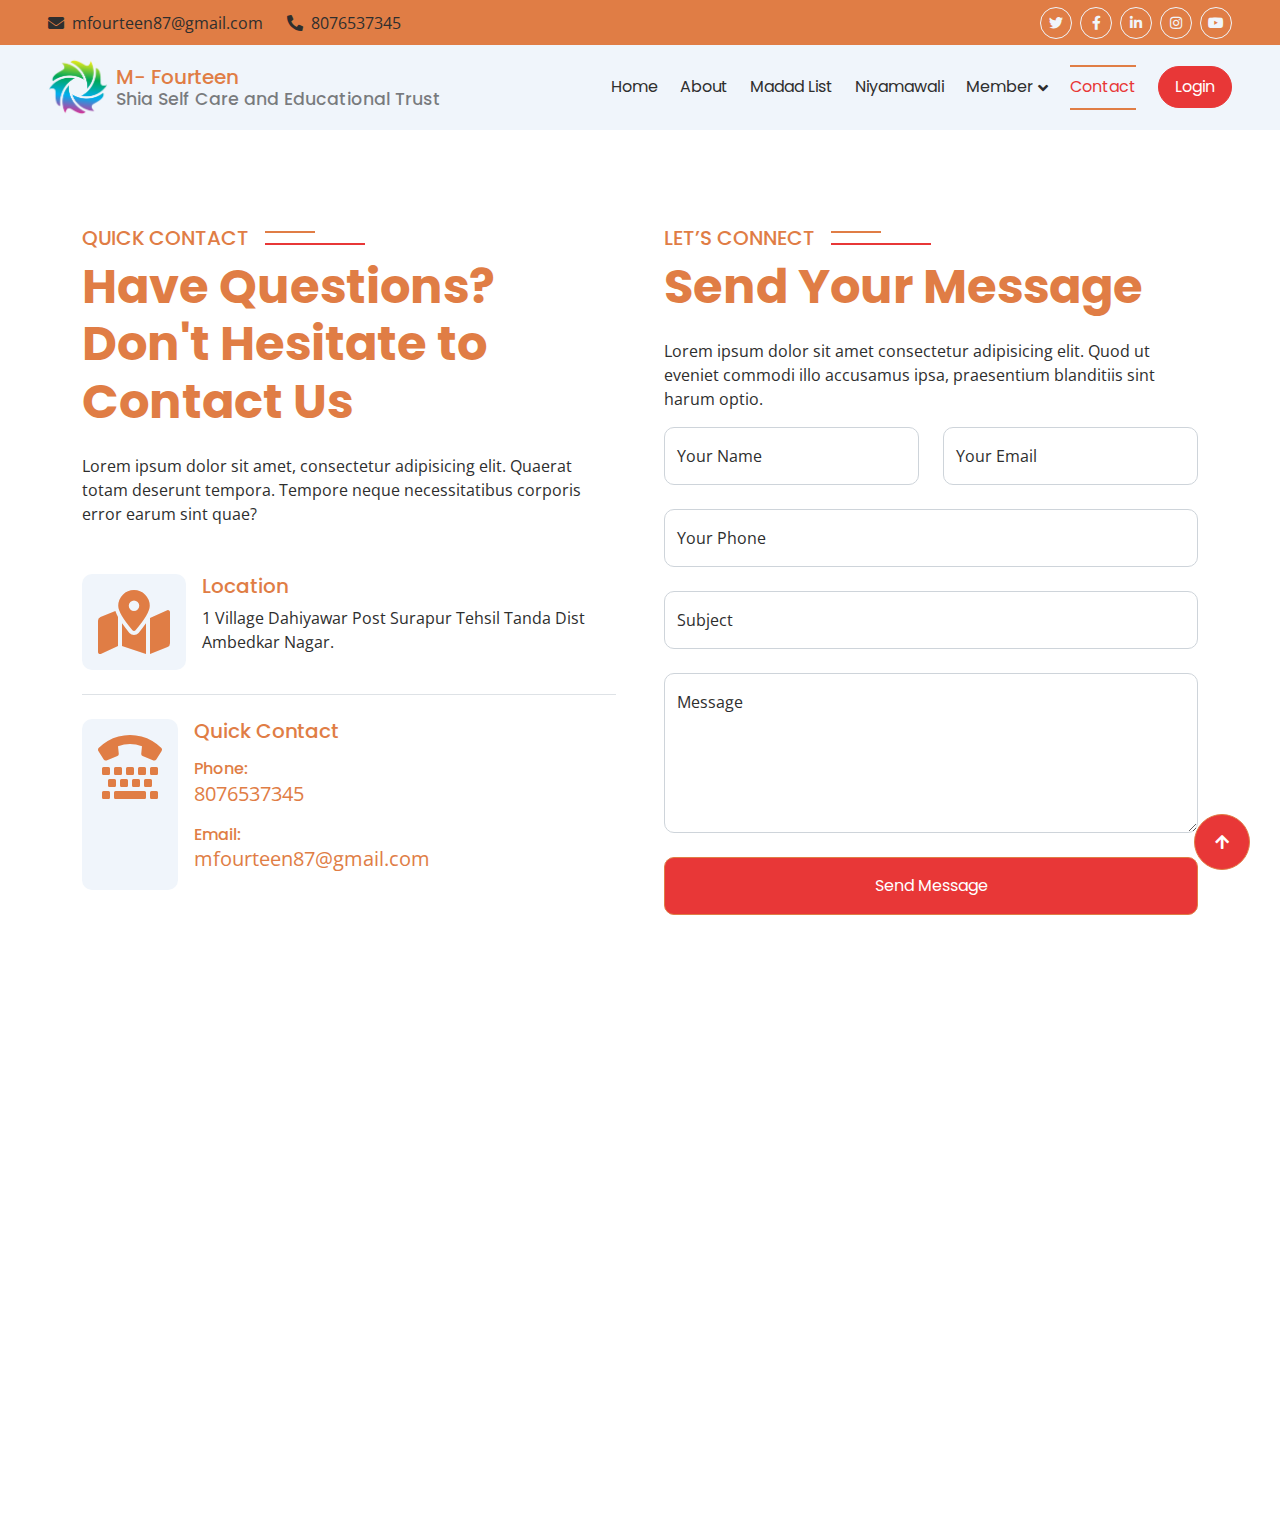
<file: contact.html>
<!DOCTYPE html>
<html lang="en">
  <head>
    <meta charset="utf-8" />
    <title>Shia Self Care and Educational Trust</title>
    <meta content="width=device-width, initial-scale=1.0" name="viewport" />
    <meta content="" name="keywords" />
    <meta content="" name="description" />

    <!-- Google Web Fonts -->
    <link rel="preconnect" href="https://fonts.googleapis.com" />
    <link rel="preconnect" href="https://fonts.gstatic.com" crossorigin />
    <link
      href="https://fonts.googleapis.com/css2?family=Open+Sans:wght@400;500;600;700&family=Poppins:wght@200;300;400;500;600&display=swap"
      rel="stylesheet"
    />

    <!-- Icon Font Stylesheet -->
    <link
      rel="stylesheet"
      href="https://use.fontawesome.com/releases/v5.15.4/css/all.css"
    />
    <link
      href="https://cdn.jsdelivr.net/npm/bootstrap-icons@1.4.1/font/bootstrap-icons.css"
      rel="stylesheet"
    />

    <!-- Libraries Stylesheet -->
    <link href="lib/animate/animate.min.css" rel="stylesheet" />
    <link href="lib/owlcarousel/assets/owl.carousel.min.css" rel="stylesheet" />

    <!-- Customized Bootstrap Stylesheet -->
    <link href="css/bootstrap.min.css" rel="stylesheet" />

    <!-- Template Stylesheet -->
    <link href="css/style.css" rel="stylesheet" />
  </head>

  <body>
    <!-- Spinner Start -->
    <div
      id="spinner"
      class="show bg-white position-fixed translate-middle w-100 vh-100 top-50 start-50 d-flex align-items-center justify-content-center"
    >
      <div
        class="spinner-border text-secondary"
        style="width: 3rem; height: 3rem"
        role="status"
      >
        <span class="sr-only">Loading...</span>
      </div>
    </div>
    <!-- Spinner End -->

    <!-- Topbar Start -->
    <div class="container-fluid bg-primary px-5 d-none d-lg-block">
      <div class="row gx-0 align-items-center">
        <div class="col-lg-6 text-center text-lg-start mb-lg-0">
          <div class="d-flex">
            <a href="mailto:mfourteen87@gmail.com" class="text-black me-4"
              ><i class="fas fa-envelope text-black me-2"></i
              >mfourteen87@gmail.com</a
            >
            <a href="tel:8076537345" class="text-black me-0"
              ><i class="fas fa-phone-alt text-black me-2"></i>8076537345</a
            >
          </div>
        </div>
        <div class="col-lg-6 row-cols-1 mb-2 mb-lg-0">
          <div
            class="d-inline-flex align-items-center justify-content-end"
            style="height: 45px"
          >
            <a
              class="btn btn-sm btn-outline-light btn-square rounded-circle me-2"
              href=""
              ><i class="fab fa-twitter fw-normal"></i
            ></a>
            <a
              class="btn btn-sm btn-outline-light btn-square rounded-circle me-2"
              href=""
              ><i class="fab fa-facebook-f fw-normal"></i
            ></a>
            <a
              class="btn btn-sm btn-outline-light btn-square rounded-circle me-2"
              href=""
              ><i class="fab fa-linkedin-in fw-normay"></i
            ></a>
            <a
              class="btn btn-sm btn-outline-light btn-square rounded-circle me-2"
              href=""
              ><i class="fab fa-instagram fw-normal"></i
            ></a>
            <a
              class="btn btn-sm btn-outline-light btn-square rounded-circle"
              href=""
              ><i class="fab fa-youtube fw-normal"></i
            ></a>
          </div>
        </div>
      </div>
    </div>
    <!-- Topbar End -->

    <!-- Navbar & Hero Start -->
    <div class="container-fluid nav-bar p-0">
      <nav
        class="navbar navbar-expand-lg navbar-light bg-light px-4 px-lg-5 py-3 py-lg-0"
      >
      <a href="" class="navbar-brand p-0">
        <h5 class="d-flex  m-0 align-items-center">
          <img src="img/brand-logo.png" class="img-fluid" alt="" />
          <div class="ps-2">
          <p class="mb-0">M- Fourteen</p>
          <p class="mb-0 text-black-50 small">Shia Self Care and Educational Trust</p>
        </div>
        </h5>
      </a>
        <button
          class="navbar-toggler"
          type="button"
          data-bs-toggle="collapse"
          data-bs-target="#navbarCollapse"
        >
          <span class="fa fa-bars"></span>
        </button>
        <div class="collapse navbar-collapse" id="navbarCollapse">
          <div class="navbar-nav ms-auto py-0">
            <a href="index.html" class="nav-item nav-link">Home</a>
            <a href="about.html" class="nav-item nav-link">About</a>
            <!-- <a href="service.html" class="nav-item nav-link">Member List</a> -->
            <a href="madad_list.html" class="nav-item nav-link">Madad List</a>
            <a href="niyamawali.html" class="nav-item nav-link">Niyamawali</a>
            <!-- <a href="service.html" class="nav-item nav-link">Membership List</a> -->
            <div class="nav-item dropdown">
              <a href="#" class="nav-link" data-bs-toggle="dropdown"
                ><span class="dropdown-toggle">Member</span></a
              >
              <div class="dropdown-menu m-0">
                <a href="memberlist.html" class="dropdown-item">Member List</a>
                <a href="membershiplist.html" class="dropdown-item"
                  >Membership List</a
                >
              </div>
            </div>
            <a href="contact.html" class="nav-item nav-link active">Contact</a>
          </div>
          <a
            href="login.html"
            class="btn btn-primary border-secondary rounded-pill py-2 px-4 px-lg-3 mb-3 mb-md-3 mb-lg-0"
            >Login</a
          >
        </div>
      </nav>
    </div>
    <!-- Navbar & Hero End -->

    <!-- Contact Start -->
    <div class="container-fluid contact overflow-hidden py-5">
      <div class="container py-5">
        <div class="row g-5 mb-5">
          <div class="col-lg-6 wow fadeInLeft" data-wow-delay="0.1s">
            <div class="sub-style">
              <h5 class="sub-title text-primary pe-3">Quick Contact</h5>
            </div>
            <h1 class="display-5 mb-4">
              Have Questions? Don't Hesitate to Contact Us
            </h1>
            <p class="mb-5">
              Lorem ipsum dolor sit amet, consectetur adipisicing elit. Quaerat
              totam deserunt tempora. Tempore neque necessitatibus corporis
              error earum sint quae?
            </p>
            <div class="d-flex border-bottom mb-4 pb-4">
              <i
                class="fas fa-map-marked-alt fa-4x text-primary bg-light p-3 rounded"
              ></i>
              <div class="ps-3">
                <h5>Location</h5>
                <p>
                  1 Village Dahiyawar Post Surapur Tehsil Tanda Dist Ambedkar
                  Nagar.
                </p>
              </div>
            </div>
            <div class="row g-3">
              <div class="col-xl-12">
                <div class="d-flex">
                  <i
                    class="fas fa-tty fa-4x text-primary bg-light p-3 rounded"
                  ></i>
                  <div class="ps-3">
                    <h5 class="mb-3">Quick Contact</h5>
                    <div class="mb-3">
                      <h6 class="mb-0">Phone:</h6>
                      <a href="telto:8076537345" class="fs-5 text-primary"
                        >8076537345</a
                      >
                    </div>
                    <div class="mb-3">
                      <h6 class="mb-0">Email:</h6>
                      <a
                        href="mailto:mfourteen87@gmail.com"
                        class="fs-5 text-primary"
                      >
                        mfourteen87@gmail.com</a
                      >
                    </div>
                  </div>
                </div>
              </div>
            </div>
          </div>
          <div class="col-lg-6 wow fadeInRight" data-wow-delay="0.3">
            <div class="sub-style">
              <h5 class="sub-title text-primary pe-3">Let’s Connect</h5>
            </div>
            <h1 class="display-5 mb-4">Send Your Message</h1>
            <p class="mb-3">
              Lorem ipsum dolor sit amet consectetur adipisicing elit. Quod ut
              eveniet commodi illo accusamus ipsa, praesentium blanditiis sint
              harum optio.
            </p>
            <form>
              <div class="row g-4">
                <div class="col-lg-12 col-xl-6">
                  <div class="form-floating">
                    <input
                      type="text"
                      class="form-control"
                      id="name"
                      placeholder="Your Name"
                    />
                    <label for="name">Your Name</label>
                  </div>
                </div>
                <div class="col-lg-12 col-xl-6">
                  <div class="form-floating">
                    <input
                      type="email"
                      class="form-control"
                      id="email"
                      placeholder="Your Email"
                    />
                    <label for="email">Your Email</label>
                  </div>
                </div>
                <div class="col-lg-12 col-xl-12">
                  <div class="form-floating">
                    <input
                      type="phone"
                      class="form-control"
                      id="phone"
                      placeholder="Phone"
                    />
                    <label for="phone">Your Phone</label>
                  </div>
                </div>

                <div class="col-12">
                  <div class="form-floating">
                    <input
                      type="text"
                      class="form-control"
                      id="subject"
                      placeholder="Subject"
                    />
                    <label for="subject">Subject</label>
                  </div>
                </div>
                <div class="col-12">
                  <div class="form-floating">
                    <textarea
                      class="form-control"
                      placeholder="Leave a message here"
                      id="message"
                      style="height: 160px"
                    ></textarea>
                    <label for="message">Message</label>
                  </div>
                </div>
                <div class="col-12">
                  <button class="btn btn-primary w-100 py-3">
                    Send Message
                  </button>
                </div>
              </div>
            </form>
          </div>
        </div>
      </div>
    </div>
    <!-- Contact End -->

    <!-- Footer Start -->
    <div class="container-fluid footer py-5 wow fadeIn" data-wow-delay="0.2s">
      <div class="container py-5">
        <div class="row g-5">
          <div class="col-md-6 col-lg-6 col-xl-3">
            <div class="footer-item d-flex flex-column">
              <h4 class="text-secondary mb-4">Contact Info</h4>
              <a href=""
                ><i class="fa fa-map-marker-alt me-2"></i> 1Village Dahiyawar
                Post Surapur Tehsil Tanda Dist Ambedkar Nagar</a
              >
              <a href="mailto:mfourteen87@gmail.com"
                ><i class="fas fa-envelope me-2"></i> mfourteen87@gmail.com</a
              >
              <a href="telto:8076537345"
                ><i class="fas fa-phone me-2"></i> +91 8076537345</a
              >

              <div class="d-flex align-items-center">
                <a class="btn mx-1" href=""
                  ><i class="fab fa-facebook-f"></i
                ></a>
                <a class="btn mx-1" href=""><i class="fab fa-twitter"></i></a>
                <a class="btn mx-1" href=""><i class="fab fa-instagram"></i></a>
                <a class="btn mx-1" href=""
                  ><i class="fab fa-linkedin-in"></i
                ></a>
              </div>
            </div>
          </div>
          <div class="col-md-6 col-lg-6 col-xl-3">
            <div class="footer-item d-flex flex-column">
              <h4 class="text-secondary mb-4">Quick Link</h4>
              <a href="#" class=""
                ><i class="fas fa-angle-right me-2"></i> About Us</a
              >
              <a href="#" class=""
                ><i class="fas fa-angle-right me-2"></i> Memberlist</a
              >
              <a href="#" class=""
                ><i class="fas fa-angle-right me-2"></i> Register</a
              >
              <a href="#" class=""
                ><i class="fas fa-angle-right me-2"></i> Gallery</a
              >
              <a href="#" class=""
                ><i class="fas fa-angle-right me-2"></i> Privacy Policy
              </a>
            </div>
          </div>
          <div class="col-md-6 col-lg-6 col-xl-3">
            <div class="footer-item d-flex flex-column">
              <h4 class="text-secondary mb-4">Our Services</h4>
              <a href="#" class=""
                ><i class="fas fa-angle-right me-2"></i> Business</a
              >
              <a href="#" class=""
                ><i class="fas fa-angle-right me-2"></i> Migrate</a
              >
              <a href="#" class=""
                ><i class="fas fa-angle-right me-2"></i> Study</a
              >
              <a href="#" class=""
                ><i class="fas fa-angle-right me-2"></i> Counselling</a
              >
              <a href="#" class=""
                ><i class="fas fa-angle-right me-2"></i> Work / Career</a
              >
            </div>
          </div>
          <div class="col-md-6 col-lg-6 col-xl-3">
            <div class="footer-item">
              <h4 class="text-secondary mb-4">Newsletter</h4>
              <p class="text-white mb-3">
                Dolor amet sit justo amet elitr clita ipsum elitr est.Lorem
                ipsum dolor sit amet, consectetur adipiscing elit.
              </p>
              <p class="text-white mb-3">
                Dolor amet sit justo amet elitr clita ipsum elitr est.
              </p>
            </div>
          </div>
        </div>
      </div>
    </div>
    <!-- Footer End -->

    <!-- Back to Top -->
    <a href="#" class="btn btn-primary btn-lg-square back-to-top"
      ><i class="fa fa-arrow-up"></i
    ></a>

    <!-- JavaScript Libraries -->
    <script src="https://ajax.googleapis.com/ajax/libs/jquery/3.6.4/jquery.min.js"></script>
    <script src="https://cdn.jsdelivr.net/npm/bootstrap@5.0.0/dist/js/bootstrap.bundle.min.js"></script>
    <script src="lib/wow/wow.min.js"></script>
    <script src="lib/easing/easing.min.js"></script>
    <script src="lib/waypoints/waypoints.min.js"></script>
    <script src="lib/counterup/counterup.min.js"></script>
    <script src="lib/owlcarousel/owl.carousel.min.js"></script>

    <!-- Template Javascript -->
    <script src="js/main.js"></script>
  </body>
</html>
</file>
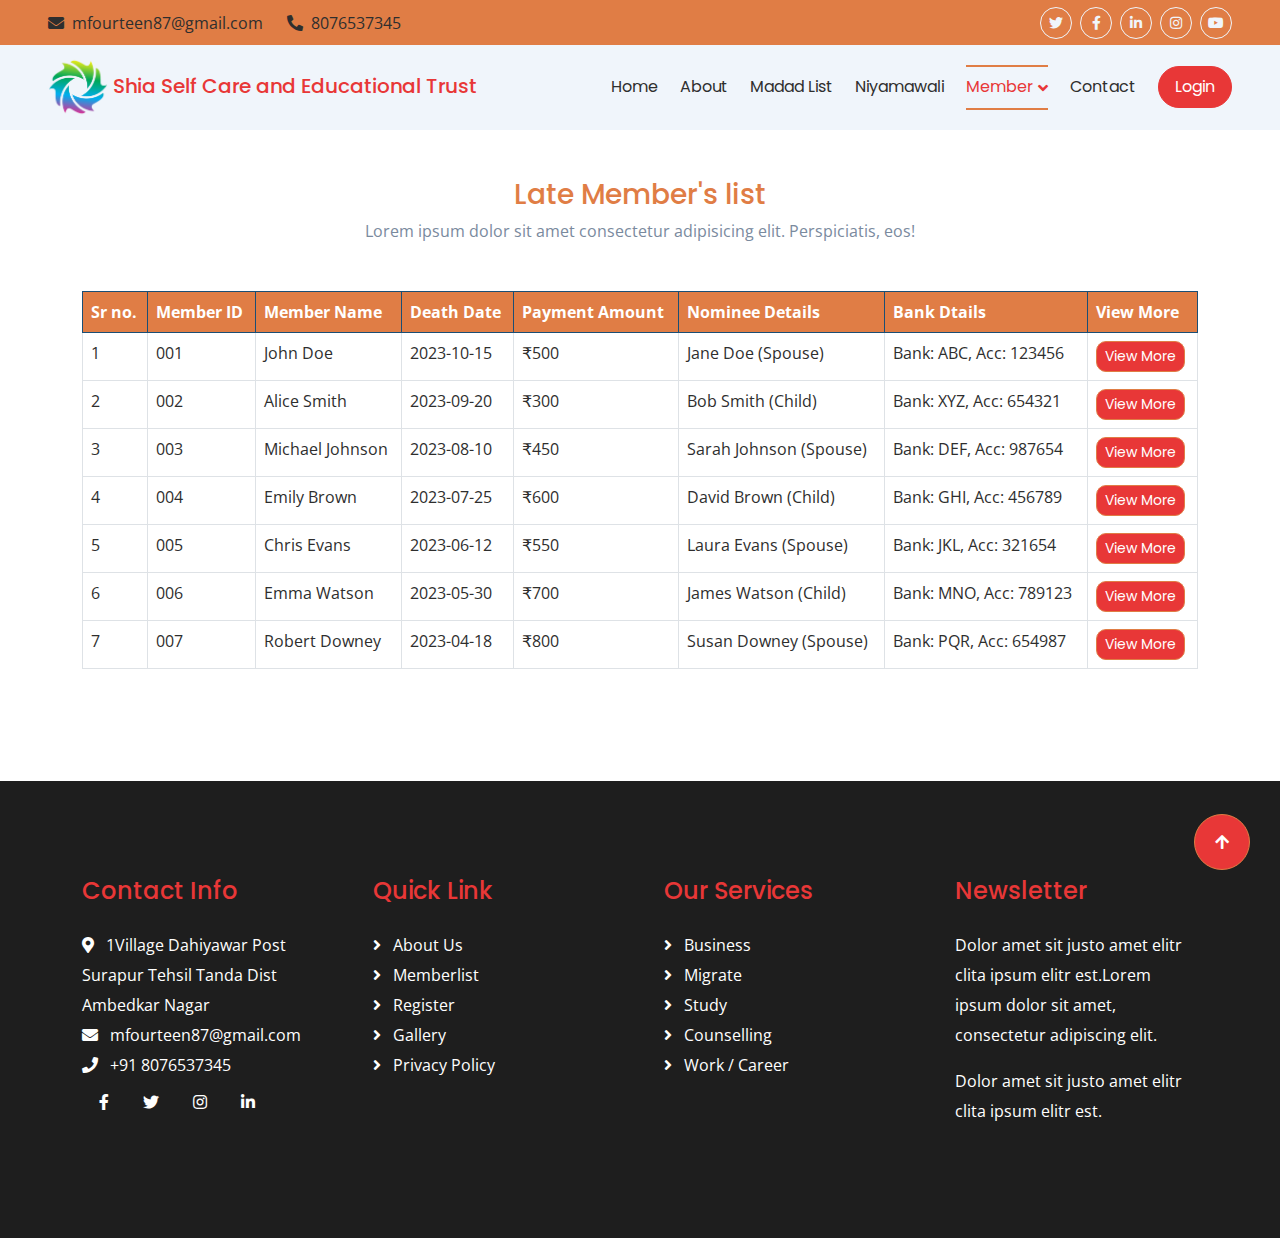
<file: late_member_List.html>
<!DOCTYPE html>
<html lang="en">
  <head>
    <meta charset="utf-8" />
    <title>Shia Self Care and Educational Trust</title>
    <meta content="width=device-width, initial-scale=1.0" name="viewport" />
    <meta content="" name="keywords" />
    <meta content="" name="description" />

    <!-- Google Web Fonts -->
    <link rel="preconnect" href="https://fonts.googleapis.com" />
    <link rel="preconnect" href="https://fonts.gstatic.com" crossorigin />
    <link
      href="https://fonts.googleapis.com/css2?family=Open+Sans:wght@400;500;600;700&family=Poppins:wght@200;300;400;500;600&display=swap"
      rel="stylesheet"
    />

    <!-- Icon Font Stylesheet -->
    <link
      rel="stylesheet"
      href="https://use.fontawesome.com/releases/v5.15.4/css/all.css"
    />
    <link
      href="https://cdn.jsdelivr.net/npm/bootstrap-icons@1.4.1/font/bootstrap-icons.css"
      rel="stylesheet"
    />

    <!-- Libraries Stylesheet -->
    <link href="lib/animate/animate.min.css" rel="stylesheet" />
    <link href="lib/owlcarousel/assets/owl.carousel.min.css" rel="stylesheet" />

    <!-- Customized Bootstrap Stylesheet -->
    <link href="css/bootstrap.min.css" rel="stylesheet" />

    <!-- Template Stylesheet -->
    <link href="css/style.css" rel="stylesheet" />
  </head>
  <body>
    <!-- Spinner Start -->
    <div
      id="spinner"
      class="show bg-white position-fixed translate-middle w-100 vh-100 top-50 start-50 d-flex align-items-center justify-content-center"
    >
      <div
        class="spinner-border text-secondary"
        style="width: 3rem; height: 3rem"
        role="status"
      >
        <span class="sr-only">Loading...</span>
      </div>
    </div>
    <!-- Spinner End -->

    <!-- Topbar Start -->
    <div class="container-fluid bg-primary px-5 d-none d-lg-block">
      <div class="row gx-0 align-items-center">
        <div class="col-lg-6 text-center text-lg-start mb-lg-0">
          <div class="d-flex">
            <a href="mailto:mfourteen87@gmail.com" class="text-black me-4"
              ><i class="fas fa-envelope text-black me-2"></i
              >mfourteen87@gmail.com</a
            >
            <a href="tel:8076537345" class="text-black me-0"
              ><i class="fas fa-phone-alt text-black me-2"></i>8076537345</a
            >
          </div>
        </div>
        <div class="col-lg-6 row-cols-1 mb-2 mb-lg-0">
          <div
            class="d-inline-flex align-items-center justify-content-end"
            style="height: 45px"
          >
            <a
              class="btn btn-sm btn-outline-light btn-square rounded-circle me-2"
              href=""
              ><i class="fab fa-twitter fw-normal"></i
            ></a>
            <a
              class="btn btn-sm btn-outline-light btn-square rounded-circle me-2"
              href=""
              ><i class="fab fa-facebook-f fw-normal"></i
            ></a>
            <a
              class="btn btn-sm btn-outline-light btn-square rounded-circle me-2"
              href=""
              ><i class="fab fa-linkedin-in fw-normay"></i
            ></a>
            <a
              class="btn btn-sm btn-outline-light btn-square rounded-circle me-2"
              href=""
              ><i class="fab fa-instagram fw-normal"></i
            ></a>
            <a
              class="btn btn-sm btn-outline-light btn-square rounded-circle"
              href=""
              ><i class="fab fa-youtube fw-normal"></i
            ></a>
          </div>
        </div>
      </div>
    </div>
    <!-- Topbar End -->

    <!-- Navbar & Hero Start -->
    <div class="container-fluid nav-bar p-0">
      <nav
        class="navbar navbar-expand-lg navbar-light bg-light px-4 px-lg-5 py-3 py-lg-0"
      >
        <a href="" class="navbar-brand p-0">
          <h5 class="text-secondary m-0">
            <img src="img/brand-logo.png" class="img-fluid" alt="" />
            Shia Self Care and Educational Trust
          </h5>
          <!-- <img src="img/logo.png" alt="Logo"> -->
        </a>
        <button
          class="navbar-toggler"
          type="button"
          data-bs-toggle="collapse"
          data-bs-target="#navbarCollapse"
        >
          <span class="fa fa-bars"></span>
        </button>
        <div class="collapse navbar-collapse" id="navbarCollapse">
          <div class="navbar-nav ms-auto py-0">
            <a href="index.html" class="nav-item nav-link">Home</a>
            <a href="about.html" class="nav-item nav-link">About</a>
            <a href="madad_list.html" class="nav-item nav-link">Madad List</a>
            <a href="service.html" class="nav-item nav-link">Niyamawali</a>
            <div class="nav-item dropdown">
              <a href="#" class="nav-link active" data-bs-toggle="dropdown"
                ><span class="dropdown-toggle">Member</span></a
              >
              <div class="dropdown-menu m-0">
                <a href="memberlist.html" class="dropdown-item">Member List</a>
                <a href="membershiplist.html" class="dropdown-item active"
                  >Membership List</a
                >
              </div>
            </div>
            <a href="contact.html" class="nav-item nav-link">Contact</a>
          </div>
          <a
            href="login.html"
            class="btn btn-primary border-secondary rounded-pill py-2 px-4 px-lg-3 mb-3 mb-md-3 mb-lg-0"
            >Login</a
          >
        </div>
      </nav>
    </div>
    <!-- Navbar & Hero End -->

    <!-- late Member Start -->
    <div class="container-fluid py-5">
      <div class="container py-5">
        <div class="row g-5">
          <h3 class="text-center mt-0 title">Late Member's list</h3>
          <p class="my-0 text-center text-body">
            Lorem ipsum dolor sit amet consectetur adipisicing elit.
            Perspiciatis, eos!
          </p>
          <div class="col-xl-12 wow fadeIn" data-wow-delay="0.1s">
            <div class="table-responsive">
              <table class="table table-bordered text-black table-hover">
                <thead class="table-dark">
                  <tr>
                    <th>Sr no.</th>
                    <th>Member ID</th>
                    <th>Member Name</th>
                    <th>Death Date</th>
                    <th>Payment Amount</th>
                    <th>Nominee Details</th>
                    <th>Bank Dtails</th>
                    <th>View More</th>
                  </tr>
                </thead>
                <tbody>
                  <!-- Sample Data -->
                  <tr>
                    <td>1</td>
                    <td>001</td>
                    <td>John Doe</td>
                    <td>2023-10-15</td>
                    <td>₹500</td>
                    <td>Jane Doe (Spouse)</td>
                    <td>Bank: ABC, Acc: 123456</td>
                    <td>
                      <button
                        type="button"
                        class="btn btn-primary btn-sm"
                        data-bs-toggle="modal"
                        data-bs-target="#lateUserDetails"
                      >
                        View More
                      </button>
                    </td>
                  </tr>
                  <tr>
                    <td>2</td>
                    <td>002</td>
                    <td>Alice Smith</td>
                    <td>2023-09-20</td>
                    <td>₹300</td>
                    <td>Bob Smith (Child)</td>
                    <td>Bank: XYZ, Acc: 654321</td>
                    <td>
                      <button
                        type="button"
                        class="btn btn-primary btn-sm"
                        data-bs-toggle="modal"
                        data-bs-target="#lateUserDetails"
                      >
                        View More
                      </button>
                    </td>
                  </tr>
                  <tr>
                    <td>3</td>
                    <td>003</td>
                    <td>Michael Johnson</td>
                    <td>2023-08-10</td>
                    <td>₹450</td>
                    <td>Sarah Johnson (Spouse)</td>
                    <td>Bank: DEF, Acc: 987654</td>
                    <td>
                      <button
                        type="button"
                        class="btn btn-primary btn-sm"
                        data-bs-toggle="modal"
                        data-bs-target="#lateUserDetails"
                      >
                        View More
                      </button>
                    </td>
                  </tr>
                  <tr>
                    <td>4</td>
                    <td>004</td>
                    <td>Emily Brown</td>
                    <td>2023-07-25</td>
                    <td>₹600</td>
                    <td>David Brown (Child)</td>
                    <td>Bank: GHI, Acc: 456789</td>
                    <td>
                      <button
                        type="button"
                        class="btn btn-primary btn-sm"
                        data-bs-toggle="modal"
                        data-bs-target="#lateUserDetails"
                      >
                        View More
                      </button>
                    </td>
                  </tr>
                  <tr>
                    <td>5</td>
                    <td>005</td>
                    <td>Chris Evans</td>
                    <td>2023-06-12</td>
                    <td>₹550</td>
                    <td>Laura Evans (Spouse)</td>
                    <td>Bank: JKL, Acc: 321654</td>
                    <td>
                      <button
                        type="button"
                        class="btn btn-primary btn-sm"
                        data-bs-toggle="modal"
                        data-bs-target="#lateUserDetails"
                      >
                        View More
                      </button>
                    </td>
                  </tr>

                  <tr>
                    <td>6</td>
                    <td>006</td>
                    <td>Emma Watson</td>
                    <td>2023-05-30</td>
                    <td>₹700</td>
                    <td>James Watson (Child)</td>
                    <td>Bank: MNO, Acc: 789123</td>
                    <td>
                      <button
                        type="button"
                        class="btn btn-primary btn-sm"
                        data-bs-toggle="modal"
                        data-bs-target="#lateUserDetails"
                      >
                        View More
                      </button>
                    </td>
                  </tr>
                  <tr>
                    <td>7</td>
                    <td>007</td>
                    <td>Robert Downey</td>
                    <td>2023-04-18</td>
                    <td>₹800</td>
                    <td>Susan Downey (Spouse)</td>
                    <td>Bank: PQR, Acc: 654987</td>
                    <td>
                      <button
                        type="button"
                        class="btn btn-primary btn-sm"
                        data-bs-toggle="modal"
                        data-bs-target="#lateUserDetails"
                      >
                        View More
                      </button>
                    </td>
                  </tr>
                  <!-- Continue adding rows until 50 -->
                </tbody>
              </table>
            </div>
          </div>
        </div>
      </div>
    </div>
    <!-- About End -->

    <!-- Modal -->
    <div
      class="modal fade"
      id="lateUserDetails"
      tabindex="-1"
      aria-labelledby="lateUserDetailsLabel"
      aria-hidden="true"
    >
      <div class="modal-dialog">
        <div class="modal-content">
          <div class="modal-header">
            <h1 class="modal-title fs-5" id="lateUserDetailsLabel">
              User Details
            </h1>
            <button
              type="button"
              class="btn-close"
              data-bs-dismiss="modal"
              aria-label="Close"
            ></button>
          </div>
          <div class="modal-body">
            <div class="table-responsive">
              <table class="table table-bordered text-black table-hover">
                <thead>
                  <tr>
                    <th class="table-dark">Member ID</th>
                    <td>SSEST-0001</td>
                  </tr>
                </thead>
                <tbody>
                  <!-- Sample Data -->
                  <tr>
                    <th>Member Name</th>
                    <td>Salman Khan</td>
                  </tr>
                  <tr>
                    <th>Village Name</th>
                    <td>phoolPur</td>
                  </tr>
                  <tr>
                    <th>State</th>
                    <td>Bihar</td>
                  </tr>
                  <tr>
                    <th>Nominee Name</th>
                    <td>Amir Khan</td>
                  </tr>
                  <tr>
                    <th>Bank Account No.</th>
                    <td>1234567</td>
                  </tr>
                  <tr>
                    <th>IFSC Code</th>
                    <td>
                      HDFC0001234
                    </td>
                  </tr>
                  <tr>
                    <th>Bank Branch</th>
                    <td>
                      HDFC Bank, Patna
                    </td>
                  </tr>
                  <tr>
                    <th>Death Date</th>
                    <td>22/01/2025</td>
                  </tr>
                  <tr>
                    <th>Payment Amount</th>
                    <td>₹500	</td>
                  </tr>
                  
                </tbody>
              </table>
            </div>
          </div>
        </div>
      </div>
    </div>

    <!-- Footer Start -->
    <div class="container-fluid footer py-5 wow fadeIn" data-wow-delay="0.2s">
      <div class="container py-5">
        <div class="row g-5">
          <div class="col-md-6 col-lg-6 col-xl-3">
            <div class="footer-item d-flex flex-column">
              <h4 class="text-secondary mb-4">Contact Info</h4>
              <a href=""
                ><i class="fa fa-map-marker-alt me-2"></i> 1Village Dahiyawar
                Post Surapur Tehsil Tanda Dist Ambedkar Nagar</a
              >
              <a href="mailto:mfourteen87@gmail.com"
                ><i class="fas fa-envelope me-2"></i> mfourteen87@gmail.com</a
              >
              <a href="telto:8076537345"
                ><i class="fas fa-phone me-2"></i> +91 8076537345</a
              >

              <div class="d-flex align-items-center">
                <a class="btn mx-1" href=""
                  ><i class="fab fa-facebook-f"></i
                ></a>
                <a class="btn mx-1" href=""><i class="fab fa-twitter"></i></a>
                <a class="btn mx-1" href=""><i class="fab fa-instagram"></i></a>
                <a class="btn mx-1" href=""
                  ><i class="fab fa-linkedin-in"></i
                ></a>
              </div>
            </div>
          </div>
          <div class="col-md-6 col-lg-6 col-xl-3">
            <div class="footer-item d-flex flex-column">
              <h4 class="text-secondary mb-4">Quick Link</h4>
              <a href="#" class=""
                ><i class="fas fa-angle-right me-2"></i> About Us</a
              >
              <a href="#" class=""
                ><i class="fas fa-angle-right me-2"></i> Memberlist</a
              >
              <a href="#" class=""
                ><i class="fas fa-angle-right me-2"></i> Register</a
              >
              <a href="#" class=""
                ><i class="fas fa-angle-right me-2"></i> Gallery</a
              >
              <a href="#" class=""
                ><i class="fas fa-angle-right me-2"></i> Privacy Policy
              </a>
            </div>
          </div>
          <div class="col-md-6 col-lg-6 col-xl-3">
            <div class="footer-item d-flex flex-column">
              <h4 class="text-secondary mb-4">Our Services</h4>
              <a href="#" class=""
                ><i class="fas fa-angle-right me-2"></i> Business</a
              >
              <a href="#" class=""
                ><i class="fas fa-angle-right me-2"></i> Migrate</a
              >
              <a href="#" class=""
                ><i class="fas fa-angle-right me-2"></i> Study</a
              >
              <a href="#" class=""
                ><i class="fas fa-angle-right me-2"></i> Counselling</a
              >
              <a href="#" class=""
                ><i class="fas fa-angle-right me-2"></i> Work / Career</a
              >
            </div>
          </div>
          <div class="col-md-6 col-lg-6 col-xl-3">
            <div class="footer-item">
              <h4 class="text-secondary mb-4">Newsletter</h4>
              <p class="text-white mb-3">
                Dolor amet sit justo amet elitr clita ipsum elitr est.Lorem
                ipsum dolor sit amet, consectetur adipiscing elit.
              </p>
              <p class="text-white mb-3">
                Dolor amet sit justo amet elitr clita ipsum elitr est.
              </p>
            </div>
          </div>
        </div>
      </div>
    </div>
    <!-- Footer End -->

    <!-- Back to Top -->
    <a href="#" class="btn btn-primary btn-lg-square back-to-top"
      ><i class="fa fa-arrow-up"></i
    ></a>

    <!-- JavaScript Libraries -->
    <script src="https://ajax.googleapis.com/ajax/libs/jquery/3.6.4/jquery.min.js"></script>
    <script src="https://cdn.jsdelivr.net/npm/bootstrap@5.0.0/dist/js/bootstrap.bundle.min.js"></script>
    <script src="lib/wow/wow.min.js"></script>
    <script src="lib/easing/easing.min.js"></script>
    <script src="lib/waypoints/waypoints.min.js"></script>
    <script src="lib/counterup/counterup.min.js"></script>
    <script src="lib/owlcarousel/owl.carousel.min.js"></script>

    <!-- Template Javascript -->
    <script src="js/main.js"></script>
  </body>
</html>
</file>
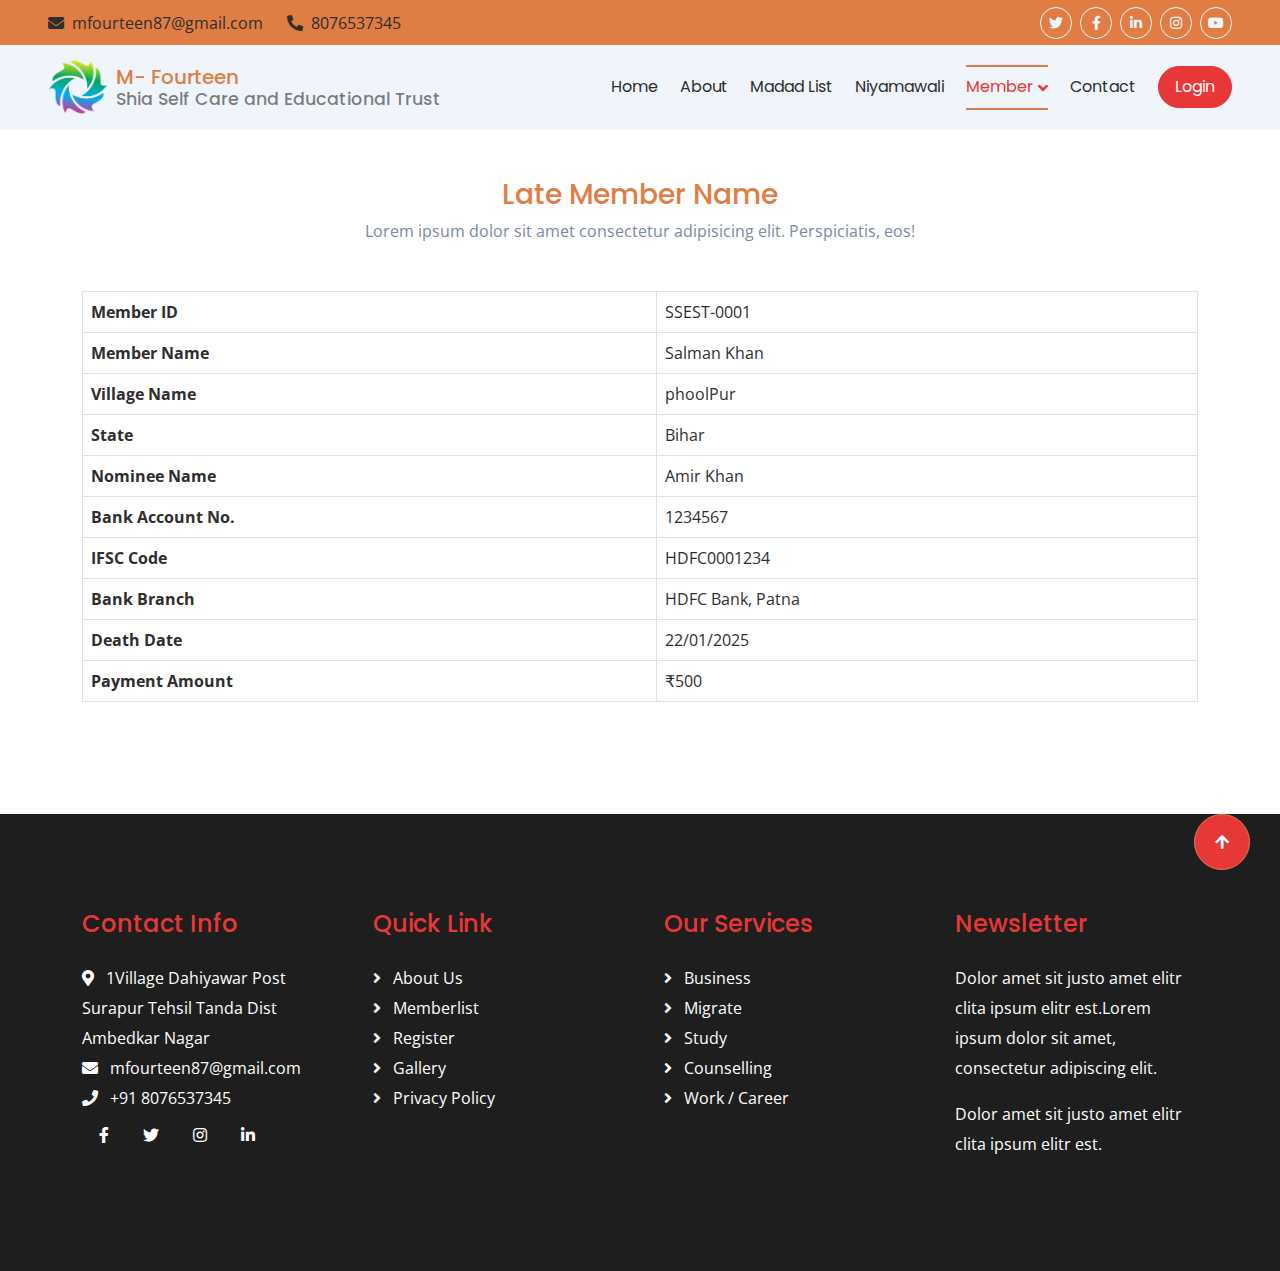
<file: late_person.html>
<!DOCTYPE html>
<html lang="en">
  <head>
    <meta charset="utf-8" />
    <title>Shia Self Care and Educational Trust</title>
    <meta content="width=device-width, initial-scale=1.0" name="viewport" />
    <meta content="" name="keywords" />
    <meta content="" name="description" />

    <!-- Google Web Fonts -->
    <link rel="preconnect" href="https://fonts.googleapis.com" />
    <link rel="preconnect" href="https://fonts.gstatic.com" crossorigin />
    <link
      href="https://fonts.googleapis.com/css2?family=Open+Sans:wght@400;500;600;700&family=Poppins:wght@200;300;400;500;600&display=swap"
      rel="stylesheet"
    />

    <!-- Icon Font Stylesheet -->
    <link
      rel="stylesheet"
      href="https://use.fontawesome.com/releases/v5.15.4/css/all.css"
    />
    <link
      href="https://cdn.jsdelivr.net/npm/bootstrap-icons@1.4.1/font/bootstrap-icons.css"
      rel="stylesheet"
    />

    <!-- Libraries Stylesheet -->
    <link href="lib/animate/animate.min.css" rel="stylesheet" />
    <link href="lib/owlcarousel/assets/owl.carousel.min.css" rel="stylesheet" />

    <!-- Customized Bootstrap Stylesheet -->
    <link href="css/bootstrap.min.css" rel="stylesheet" />

    <!-- Template Stylesheet -->
    <link href="css/style.css" rel="stylesheet" />
  </head>
  <body>
    <!-- Spinner Start -->
    <div
      id="spinner"
      class="show bg-white position-fixed translate-middle w-100 vh-100 top-50 start-50 d-flex align-items-center justify-content-center"
    >
      <div
        class="spinner-border text-secondary"
        style="width: 3rem; height: 3rem"
        role="status"
      >
        <span class="sr-only">Loading...</span>
      </div>
    </div>
    <!-- Spinner End -->

    <!-- Topbar Start -->
    <div class="container-fluid bg-primary px-5 d-none d-lg-block">
      <div class="row gx-0 align-items-center">
        <div class="col-lg-6 text-center text-lg-start mb-lg-0">
          <div class="d-flex">
            <a href="mailto:mfourteen87@gmail.com" class="text-black me-4"
              ><i class="fas fa-envelope text-black me-2"></i
              >mfourteen87@gmail.com</a
            >
            <a href="tel:8076537345" class="text-black me-0"
              ><i class="fas fa-phone-alt text-black me-2"></i>8076537345</a
            >
          </div>
        </div>
        <div class="col-lg-6 row-cols-1 mb-2 mb-lg-0">
          <div
            class="d-inline-flex align-items-center justify-content-end"
            style="height: 45px"
          >
            <a
              class="btn btn-sm btn-outline-light btn-square rounded-circle me-2"
              href=""
              ><i class="fab fa-twitter fw-normal"></i
            ></a>
            <a
              class="btn btn-sm btn-outline-light btn-square rounded-circle me-2"
              href=""
              ><i class="fab fa-facebook-f fw-normal"></i
            ></a>
            <a
              class="btn btn-sm btn-outline-light btn-square rounded-circle me-2"
              href=""
              ><i class="fab fa-linkedin-in fw-normay"></i
            ></a>
            <a
              class="btn btn-sm btn-outline-light btn-square rounded-circle me-2"
              href=""
              ><i class="fab fa-instagram fw-normal"></i
            ></a>
            <a
              class="btn btn-sm btn-outline-light btn-square rounded-circle"
              href=""
              ><i class="fab fa-youtube fw-normal"></i
            ></a>
          </div>
        </div>
      </div>
    </div>
    <!-- Topbar End -->

    <!-- Navbar & Hero Start -->
    <div class="container-fluid nav-bar p-0">
      <nav
        class="navbar navbar-expand-lg navbar-light bg-light px-4 px-lg-5 py-3 py-lg-0"
      >
      <a href="" class="navbar-brand p-0">
        <h5 class="d-flex  m-0 align-items-center">
          <img src="img/brand-logo.png" class="img-fluid" alt="" />
          <div class="ps-2">
          <p class="mb-0">M- Fourteen</p>
          <p class="mb-0 text-black-50 small">Shia Self Care and Educational Trust</p>
        </div>
        </h5>
      </a>
        <button
          class="navbar-toggler"
          type="button"
          data-bs-toggle="collapse"
          data-bs-target="#navbarCollapse"
        >
          <span class="fa fa-bars"></span>
        </button>
        <div class="collapse navbar-collapse" id="navbarCollapse">
          <div class="navbar-nav ms-auto py-0">
            <a href="index.html" class="nav-item nav-link">Home</a>
            <a href="about.html" class="nav-item nav-link">About</a>
            <a href="madad_list.html" class="nav-item nav-link">Madad List</a>
            <a href="service.html" class="nav-item nav-link">Niyamawali</a>
            <div class="nav-item dropdown">
              <a href="#" class="nav-link active" data-bs-toggle="dropdown"
                ><span class="dropdown-toggle">Member</span></a
              >
              <div class="dropdown-menu m-0">
                <a href="memberlist.html" class="dropdown-item">Member List</a>
                <a href="membershiplist.html" class="dropdown-item active"
                  >Membership List</a
                >
              </div>
            </div>
            <a href="contact.html" class="nav-item nav-link">Contact</a>
          </div>
          <a
            href="login.html"
            class="btn btn-primary border-secondary rounded-pill py-2 px-4 px-lg-3 mb-3 mb-md-3 mb-lg-0"
            >Login</a
          >
        </div>
      </nav>
    </div>
    <!-- Navbar & Hero End -->

    <!-- late Member Start -->
    <div class="container-fluid py-5">
      <div class="container py-5">
        <div class="row g-5">
          <h3 class="text-center mt-0 title">Late Member Name</h3>
          <p class="my-0 text-center text-body">
            Lorem ipsum dolor sit amet consectetur adipisicing elit.
            Perspiciatis, eos!
          </p>
          <div class="col-xl-12 wow fadeIn" data-wow-delay="0.1s">
            <div class="table-responsive">
              <table class="table table-bordered text-black table-hover">
                <thead>
                  <tr>
                    <th>Member ID</th>
                    <td>SSEST-0001</td>
                  </tr>
                </thead>
                <tbody>
                  <!-- Sample Data -->
                  <tr>
                    <th>Member Name</th>
                    <td>Salman Khan</td>
                  </tr>
                  <tr>
                    <th>Village Name</th>
                    <td>phoolPur</td>
                  </tr>
                  <tr>
                    <th>State</th>
                    <td>Bihar</td>
                  </tr>
                  <tr>
                    <th>Nominee Name</th>
                    <td>Amir Khan</td>
                  </tr>
                  <tr>
                    <th>Bank Account No.</th>
                    <td>1234567</td>
                  </tr>
                  <tr>
                    <th>IFSC Code</th>
                    <td>HDFC0001234</td>
                  </tr>
                  <tr>
                    <th>Bank Branch</th>
                    <td>HDFC Bank, Patna</td>
                  </tr>
                  <tr>
                    <th>Death Date</th>
                    <td>22/01/2025</td>
                  </tr>
                  <tr>
                    <th>Payment Amount</th>
                    <td>₹500</td>
                  </tr>
                </tbody>
              </table>
            </div>
          </div>
        </div>
      </div>
    </div>
    <!-- About End -->

    <!-- Modal -->
    <div
      class="modal fade"
      id="lateUserDetails"
      tabindex="-1"
      aria-labelledby="lateUserDetailsLabel"
      aria-hidden="true"
    >
      <div class="modal-dialog">
        <div class="modal-content">
          <div class="modal-header">
            <h1 class="modal-title fs-5" id="lateUserDetailsLabel">
              User Details
            </h1>
            <button
              type="button"
              class="btn-close"
              data-bs-dismiss="modal"
              aria-label="Close"
            ></button>
          </div>
          <div class="modal-body">
            <div class="table-responsive">
              <table class="table table-bordered text-black table-hover">
                <thead>
                  <tr>
                    <th class="table-dark">Member ID</th>
                    <td>SSEST-0001</td>
                  </tr>
                </thead>
                <tbody>
                  <!-- Sample Data -->
                  <tr>
                    <th>Member Name</th>
                    <td>Salman Khan</td>
                  </tr>
                  <tr>
                    <th>Village Name</th>
                    <td>phoolPur</td>
                  </tr>
                  <tr>
                    <th>State</th>
                    <td>Bihar</td>
                  </tr>
                  <tr>
                    <th>Nominee Name</th>
                    <td>Amir Khan</td>
                  </tr>
                  <tr>
                    <th>Bank Account No.</th>
                    <td>1234567</td>
                  </tr>
                  <tr>
                    <th>IFSC Code</th>
                    <td>HDFC0001234</td>
                  </tr>
                  <tr>
                    <th>Bank Branch</th>
                    <td>HDFC Bank, Patna</td>
                  </tr>
                  <tr>
                    <th>Death Date</th>
                    <td>22/01/2025</td>
                  </tr>
                  <tr>
                    <th>Payment Amount</th>
                    <td>₹500</td>
                  </tr>
                </tbody>
              </table>
            </div>
          </div>
        </div>
      </div>
    </div>

    <!-- Footer Start -->
    <div class="container-fluid footer py-5 wow fadeIn" data-wow-delay="0.2s">
      <div class="container py-5">
        <div class="row g-5">
          <div class="col-md-6 col-lg-6 col-xl-3">
            <div class="footer-item d-flex flex-column">
              <h4 class="text-secondary mb-4">Contact Info</h4>
              <a href=""
                ><i class="fa fa-map-marker-alt me-2"></i> 1Village Dahiyawar
                Post Surapur Tehsil Tanda Dist Ambedkar Nagar</a
              >
              <a href="mailto:mfourteen87@gmail.com"
                ><i class="fas fa-envelope me-2"></i> mfourteen87@gmail.com</a
              >
              <a href="telto:8076537345"
                ><i class="fas fa-phone me-2"></i> +91 8076537345</a
              >

              <div class="d-flex align-items-center">
                <a class="btn mx-1" href=""
                  ><i class="fab fa-facebook-f"></i
                ></a>
                <a class="btn mx-1" href=""><i class="fab fa-twitter"></i></a>
                <a class="btn mx-1" href=""><i class="fab fa-instagram"></i></a>
                <a class="btn mx-1" href=""
                  ><i class="fab fa-linkedin-in"></i
                ></a>
              </div>
            </div>
          </div>
          <div class="col-md-6 col-lg-6 col-xl-3">
            <div class="footer-item d-flex flex-column">
              <h4 class="text-secondary mb-4">Quick Link</h4>
              <a href="#" class=""
                ><i class="fas fa-angle-right me-2"></i> About Us</a
              >
              <a href="#" class=""
                ><i class="fas fa-angle-right me-2"></i> Memberlist</a
              >
              <a href="#" class=""
                ><i class="fas fa-angle-right me-2"></i> Register</a
              >
              <a href="#" class=""
                ><i class="fas fa-angle-right me-2"></i> Gallery</a
              >
              <a href="#" class=""
                ><i class="fas fa-angle-right me-2"></i> Privacy Policy
              </a>
            </div>
          </div>
          <div class="col-md-6 col-lg-6 col-xl-3">
            <div class="footer-item d-flex flex-column">
              <h4 class="text-secondary mb-4">Our Services</h4>
              <a href="#" class=""
                ><i class="fas fa-angle-right me-2"></i> Business</a
              >
              <a href="#" class=""
                ><i class="fas fa-angle-right me-2"></i> Migrate</a
              >
              <a href="#" class=""
                ><i class="fas fa-angle-right me-2"></i> Study</a
              >
              <a href="#" class=""
                ><i class="fas fa-angle-right me-2"></i> Counselling</a
              >
              <a href="#" class=""
                ><i class="fas fa-angle-right me-2"></i> Work / Career</a
              >
            </div>
          </div>
          <div class="col-md-6 col-lg-6 col-xl-3">
            <div class="footer-item">
              <h4 class="text-secondary mb-4">Newsletter</h4>
              <p class="text-white mb-3">
                Dolor amet sit justo amet elitr clita ipsum elitr est.Lorem
                ipsum dolor sit amet, consectetur adipiscing elit.
              </p>
              <p class="text-white mb-3">
                Dolor amet sit justo amet elitr clita ipsum elitr est.
              </p>
            </div>
          </div>
        </div>
      </div>
    </div>
    <!-- Footer End -->

    <!-- Back to Top -->
    <a href="#" class="btn btn-primary btn-lg-square back-to-top"
      ><i class="fa fa-arrow-up"></i
    ></a>

    <!-- JavaScript Libraries -->
    <script src="https://ajax.googleapis.com/ajax/libs/jquery/3.6.4/jquery.min.js"></script>
    <script src="https://cdn.jsdelivr.net/npm/bootstrap@5.0.0/dist/js/bootstrap.bundle.min.js"></script>
    <script src="lib/wow/wow.min.js"></script>
    <script src="lib/easing/easing.min.js"></script>
    <script src="lib/waypoints/waypoints.min.js"></script>
    <script src="lib/counterup/counterup.min.js"></script>
    <script src="lib/owlcarousel/owl.carousel.min.js"></script>

    <!-- Template Javascript -->
    <script src="js/main.js"></script>
  </body>
</html>
</file>
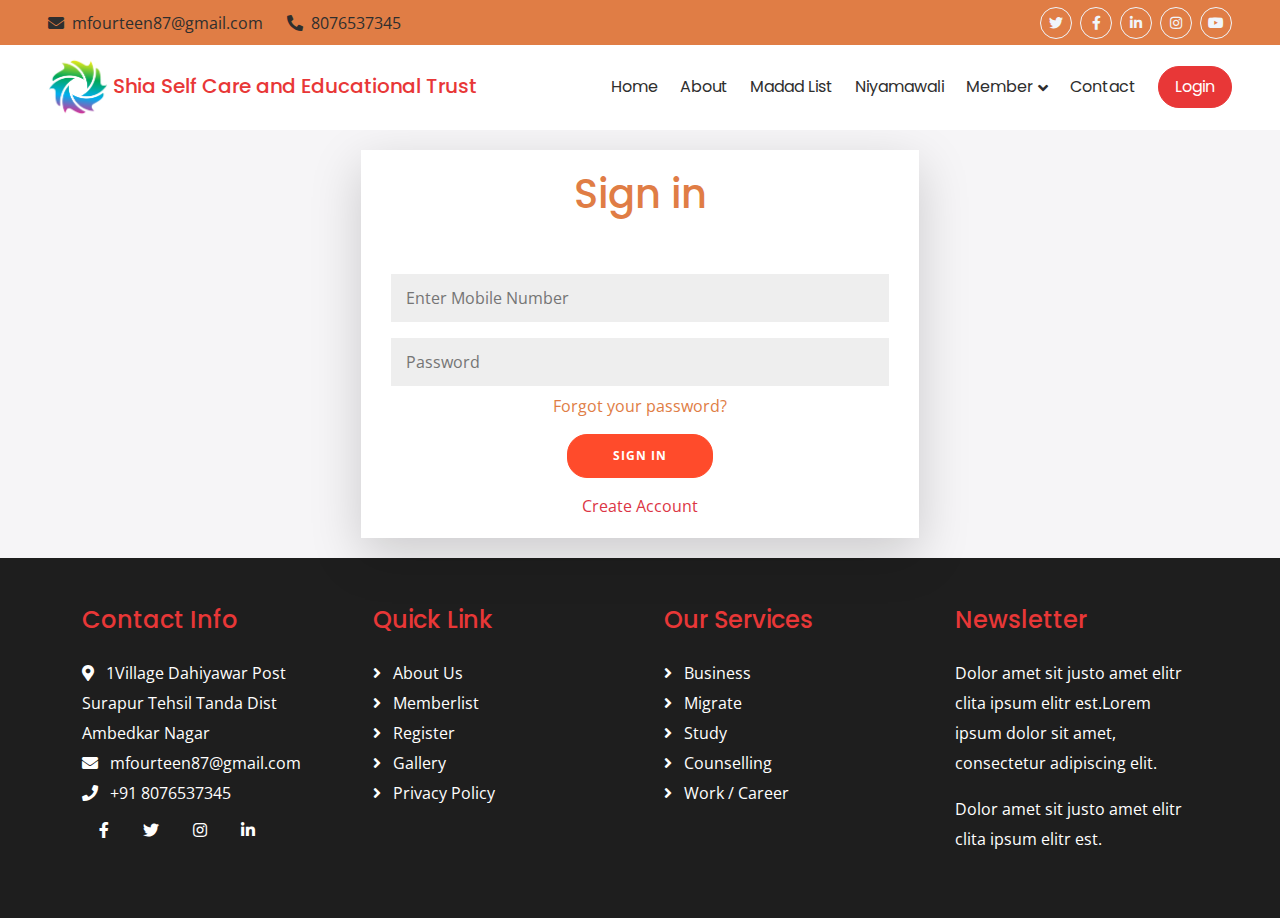
<file: login.html>
<!DOCTYPE html>
<html lang="en">
  <head>
    <meta charset="utf-8" />
    <title>Login | Shia Self Care and Educational Trust</title>
    <meta content="width=device-width, initial-scale=1.0" name="viewport" />
    <meta content="" name="keywords" />
    <meta content="" name="description" />

    <!-- Google Web Fonts -->
    <link rel="preconnect" href="https://fonts.googleapis.com" />
    <link rel="preconnect" href="https://fonts.gstatic.com" crossorigin />
    <link
      href="https://fonts.googleapis.com/css2?family=Open+Sans:wght@400;500;600;700&family=Poppins:wght@200;300;400;500;600&display=swap"
      rel="stylesheet"
    />

    <!-- Icon Font Stylesheet -->
    <link
      rel="stylesheet"
      href="https://use.fontawesome.com/releases/v5.15.4/css/all.css"
    />
    <link
      href="https://cdn.jsdelivr.net/npm/bootstrap-icons@1.4.1/font/bootstrap-icons.css"
      rel="stylesheet"
    />

    <!-- Libraries Stylesheet -->
    <link href="lib/animate/animate.min.css" rel="stylesheet" />
    <link href="lib/owlcarousel/assets/owl.carousel.min.css" rel="stylesheet" />

    <!-- Customized Bootstrap Stylesheet -->
    <link href="css/bootstrap.min.css" rel="stylesheet" />

    <!-- Template Stylesheet -->
    <link href="css/style.css" rel="stylesheet" />
    <style>
      @import url("https://fonts.googleapis.com/css?family=Montserrat:400,800");

      body {
        background: #f6f5f7;
      }
      button {
        border-radius: 20px;
        border: 1px solid #ff4b2b;
        background-color: #ff4b2b;
        color: #ffffff;
        font-size: 12px;
        font-weight: bold;
        padding: 12px 45px;
        letter-spacing: 1px;
        text-transform: uppercase;
        transition: transform 80ms ease-in;
      }

      button:active {
        transform: scale(0.95);
      }

      button:focus {
        outline: none;
      }

      button.ghost {
        background-color: transparent;
        border-color: #ffffff;
      }

      form {
        background-color: #ffffff;
        display: flex;
        align-items: center;
        justify-content: center;
        flex-direction: column;
        padding: 0 50px;
        height: 100%;
        text-align: center;
      }

      input {
        background-color: #eee;
        border: none;
        padding: 12px 15px;
        margin: 8px 0;
        width: 100%;
      }

      /* .container {
        background-color: #fff;
        border-radius: 10px;
        box-shadow: 0 14px 28px rgba(0, 0, 0, 0.25),
          0 10px 10px rgba(0, 0, 0, 0.22);
        position: relative;
        overflow: hidden;
        width: 450px;
        max-width: 100%;
        min-height: 480px;
      } */

      form {
        background-color: #ffffff;
        display: flex;
        align-items: center;
        justify-content: center;
        flex-direction: column;
        padding: 20px 30px;
        height: 100%;
        text-align: center;
        /* width: 450px; */
      }

      input {
        background-color: #eee;
        border: none;
        padding: 12px 15px;
        margin: 8px 0;
        width: 100%;
      }

      .form-container {
        height: 100%;
        transition: all 0.6s ease-in-out;
        margin: 20px 0;
        width: 100%;
        display: flex;
        justify-content: center;
      }
    </style>
  </head>

  <body>
    <!-- Spinner Start -->
    <div
      id="spinner"
      class="show bg-white position-fixed translate-middle w-100 vh-100 top-50 start-50 d-flex align-items-center justify-content-center"
    >
      <div
        class="spinner-border text-secondary"
        style="width: 3rem; height: 3rem"
        role="status"
      >
        <span class="sr-only">Loading...</span>
      </div>
    </div>
    <!-- Spinner End -->

    <!-- Topbar Start -->
    <div class="container-fluid bg-primary px-5 d-none d-lg-block">
      <div class="row gx-0 align-items-center">
        <div class="col-lg-6 text-center text-lg-start mb-lg-0">
          <div class="d-flex">
            <a href="mailto:mfourteen87@gmail.com" class="text-black me-4"
              ><i class="fas fa-envelope text-black me-2"></i
              >mfourteen87@gmail.com</a
            >
            <a href="tel:8076537345" class="text-black me-0"
              ><i class="fas fa-phone-alt text-black me-2"></i>8076537345</a
            >
          </div>
        </div>
        <div class="col-lg-6 row-cols-1 mb-2 mb-lg-0">
          <div
            class="d-inline-flex align-items-center justify-content-end"
            style="height: 45px"
          >
            <a
              class="btn btn-sm btn-outline-light btn-square rounded-circle me-2"
              href=""
              ><i class="fab fa-twitter fw-normal"></i
            ></a>
            <a
              class="btn btn-sm btn-outline-light btn-square rounded-circle me-2"
              href=""
              ><i class="fab fa-facebook-f fw-normal"></i
            ></a>
            <a
              class="btn btn-sm btn-outline-light btn-square rounded-circle me-2"
              href=""
              ><i class="fab fa-linkedin-in fw-normay"></i
            ></a>
            <a
              class="btn btn-sm btn-outline-light btn-square rounded-circle me-2"
              href=""
              ><i class="fab fa-instagram fw-normal"></i
            ></a>
            <a
              class="btn btn-sm btn-outline-light btn-square rounded-circle"
              href=""
              ><i class="fab fa-youtube fw-normal"></i
            ></a>
          </div>
        </div>
      </div>
    </div>
    <!-- Topbar End -->

    <!-- Navbar & Hero Start -->
    <div class="container-fluid nav-bar p-0">
      <nav
        class="navbar navbar-expand-lg navbar-light bg-white px-4 px-lg-5 py-3 py-lg-0"
      >
        <a href="" class="navbar-brand p-0">
          <h5 class="text-secondary m-0">
            <img src="img/brand-logo.png" class="img-fluid" alt="" />
            Shia Self Care and Educational Trust
          </h5>
          <!-- <img src="img/logo.png" alt="Logo"> -->
        </a>
        <button
          class="navbar-toggler"
          type="button"
          data-bs-toggle="collapse"
          data-bs-target="#navbarCollapse"
        >
          <span class="fa fa-bars"></span>
        </button>
        <div class="collapse navbar-collapse" id="navbarCollapse">
          <div class="navbar-nav ms-auto py-0">
            <a href="index.html" class="nav-item nav-link">Home</a>
            <a href="about.html" class="nav-item nav-link">About</a>
            <!-- <a href="service.html" class="nav-item nav-link">Member List</a> -->
            <a href="service.html" class="nav-item nav-link">Madad List</a>
            <a href="service.html" class="nav-item nav-link">Niyamawali</a>
            <!-- <a href="service.html" class="nav-item nav-link">Membership List</a> -->
            <div class="nav-item dropdown">
              <a href="#" class="nav-link" data-bs-toggle="dropdown"
                ><span class="dropdown-toggle">Member</span></a
              >
              <div class="dropdown-menu m-0">
                <a href="memberlist.html" class="dropdown-item">Member List</a>
                <a href="membershiplist.html" class="dropdown-item"
                  >Membership List</a
                >
              </div>
            </div>
            <a href="contact.html" class="nav-item nav-link">Contact</a>
          </div>
          <a
            href="login.html"
            class="btn btn-primary border-secondary rounded-pill py-2 px-4 px-lg-3 mb-3 mb-md-3 mb-lg-0"
            >Login</a
          >
        </div>
      </nav>
    </div>
    <!-- Navbar & Hero End -->

    <div>
      <div class="container" id="container">
        <div class="form-container sign-in-container">
          <form action="#" class="shadow-lg w-50">
            <h1 class="mb-5">Sign in</h1>
            <input type="number" placeholder="Enter Mobile Number" />
            <input type="password" placeholder="Password" />
            <a href="#" data-bs-toggle="modal" data-bs-target="#forgetpassword"
              >Forgot your password?</a
            >
            <button class="my-3">Sign In</button>
            <a class="link-danger" href="registration.html">Create Account</a>
          </form>
        </div>
      </div>
    </div>

    <!-- forget password start -->
    <div
      class="modal"
      tabindex="-1"
      id="forgetpassword"
      aria-labelledby="forgetpassword"
      aria-hidden="true"
    >
      <div class="modal-dialog modal-dialog-centered modal-sm">
        <div class="modal-content">
          <div class="modal-header">
            <h5 class="modal-title">Forget Password</h5>
            <button
              type="button"
              class="btn-close"
              data-bs-dismiss="modal"
              aria-label="Close"
            ></button>
          </div>
          <div class="modal-body">
            <form action="#" class="px-0">
              <input type="email" placeholder="Enter Register Email" />
              <button>Submit</button>
            </form>
          </div>
        </div>
      </div>
    </div>

    <!-- forget password end -->

    <!-- Footer Start -->
    <div class="container-fluid footer py-5 wow fadeIn" data-wow-delay="0.2s">
      <div class="container">
        <div class="row g-5">
          <div class="col-md-6 col-lg-6 col-xl-3">
            <div class="footer-item d-flex flex-column">
              <h4 class="text-secondary mb-4">Contact Info</h4>
              <a href=""
                ><i class="fa fa-map-marker-alt me-2"></i> 1Village Dahiyawar
                Post Surapur Tehsil Tanda Dist Ambedkar Nagar</a
              >
              <a href="mailto:mfourteen87@gmail.com"
                ><i class="fas fa-envelope me-2"></i> mfourteen87@gmail.com</a
              >
              <a href="telto:8076537345"
                ><i class="fas fa-phone me-2"></i> +91 8076537345</a
              >

              <div class="d-flex align-items-center">
                <a class="btn mx-1" href=""
                  ><i class="fab fa-facebook-f"></i
                ></a>
                <a class="btn mx-1" href=""><i class="fab fa-twitter"></i></a>
                <a class="btn mx-1" href=""><i class="fab fa-instagram"></i></a>
                <a class="btn mx-1" href=""
                  ><i class="fab fa-linkedin-in"></i
                ></a>
              </div>
            </div>
          </div>
          <div class="col-md-6 col-lg-6 col-xl-3">
            <div class="footer-item d-flex flex-column">
              <h4 class="text-secondary mb-4">Quick Link</h4>
              <a href="#" class=""
                ><i class="fas fa-angle-right me-2"></i> About Us</a
              >
              <a href="#" class=""
                ><i class="fas fa-angle-right me-2"></i> Memberlist</a
              >
              <a href="#" class=""
                ><i class="fas fa-angle-right me-2"></i> Register</a
              >
              <a href="#" class=""
                ><i class="fas fa-angle-right me-2"></i> Gallery</a
              >
              <a href="#" class=""
                ><i class="fas fa-angle-right me-2"></i> Privacy Policy
              </a>
            </div>
          </div>
          <div class="col-md-6 col-lg-6 col-xl-3">
            <div class="footer-item d-flex flex-column">
              <h4 class="text-secondary mb-4">Our Services</h4>
              <a href="#" class=""
                ><i class="fas fa-angle-right me-2"></i> Business</a
              >
              <a href="#" class=""
                ><i class="fas fa-angle-right me-2"></i> Migrate</a
              >
              <a href="#" class=""
                ><i class="fas fa-angle-right me-2"></i> Study</a
              >
              <a href="#" class=""
                ><i class="fas fa-angle-right me-2"></i> Counselling</a
              >
              <a href="#" class=""
                ><i class="fas fa-angle-right me-2"></i> Work / Career</a
              >
            </div>
          </div>
          <div class="col-md-6 col-lg-6 col-xl-3">
            <div class="footer-item">
              <h4 class="text-secondary mb-4">Newsletter</h4>
              <p class="text-white mb-3">
                Dolor amet sit justo amet elitr clita ipsum elitr est.Lorem
                ipsum dolor sit amet, consectetur adipiscing elit.
              </p>
              <p class="text-white mb-3">
                Dolor amet sit justo amet elitr clita ipsum elitr est.
              </p>
            </div>
          </div>
        </div>
      </div>
    </div>
    <!-- Footer End -->

    <!-- JavaScript Libraries -->
    <script src="https://ajax.googleapis.com/ajax/libs/jquery/3.6.4/jquery.min.js"></script>
    <script src="https://cdn.jsdelivr.net/npm/bootstrap@5.0.0/dist/js/bootstrap.bundle.min.js"></script>
    <script src="lib/wow/wow.min.js"></script>
    <script src="lib/easing/easing.min.js"></script>
    <script src="lib/waypoints/waypoints.min.js"></script>
    <script src="lib/counterup/counterup.min.js"></script>
    <script src="lib/owlcarousel/owl.carousel.min.js"></script>

    <!-- Template Javascript -->
    <script src="js/main.js"></script>
  </body>
</html>
</file>
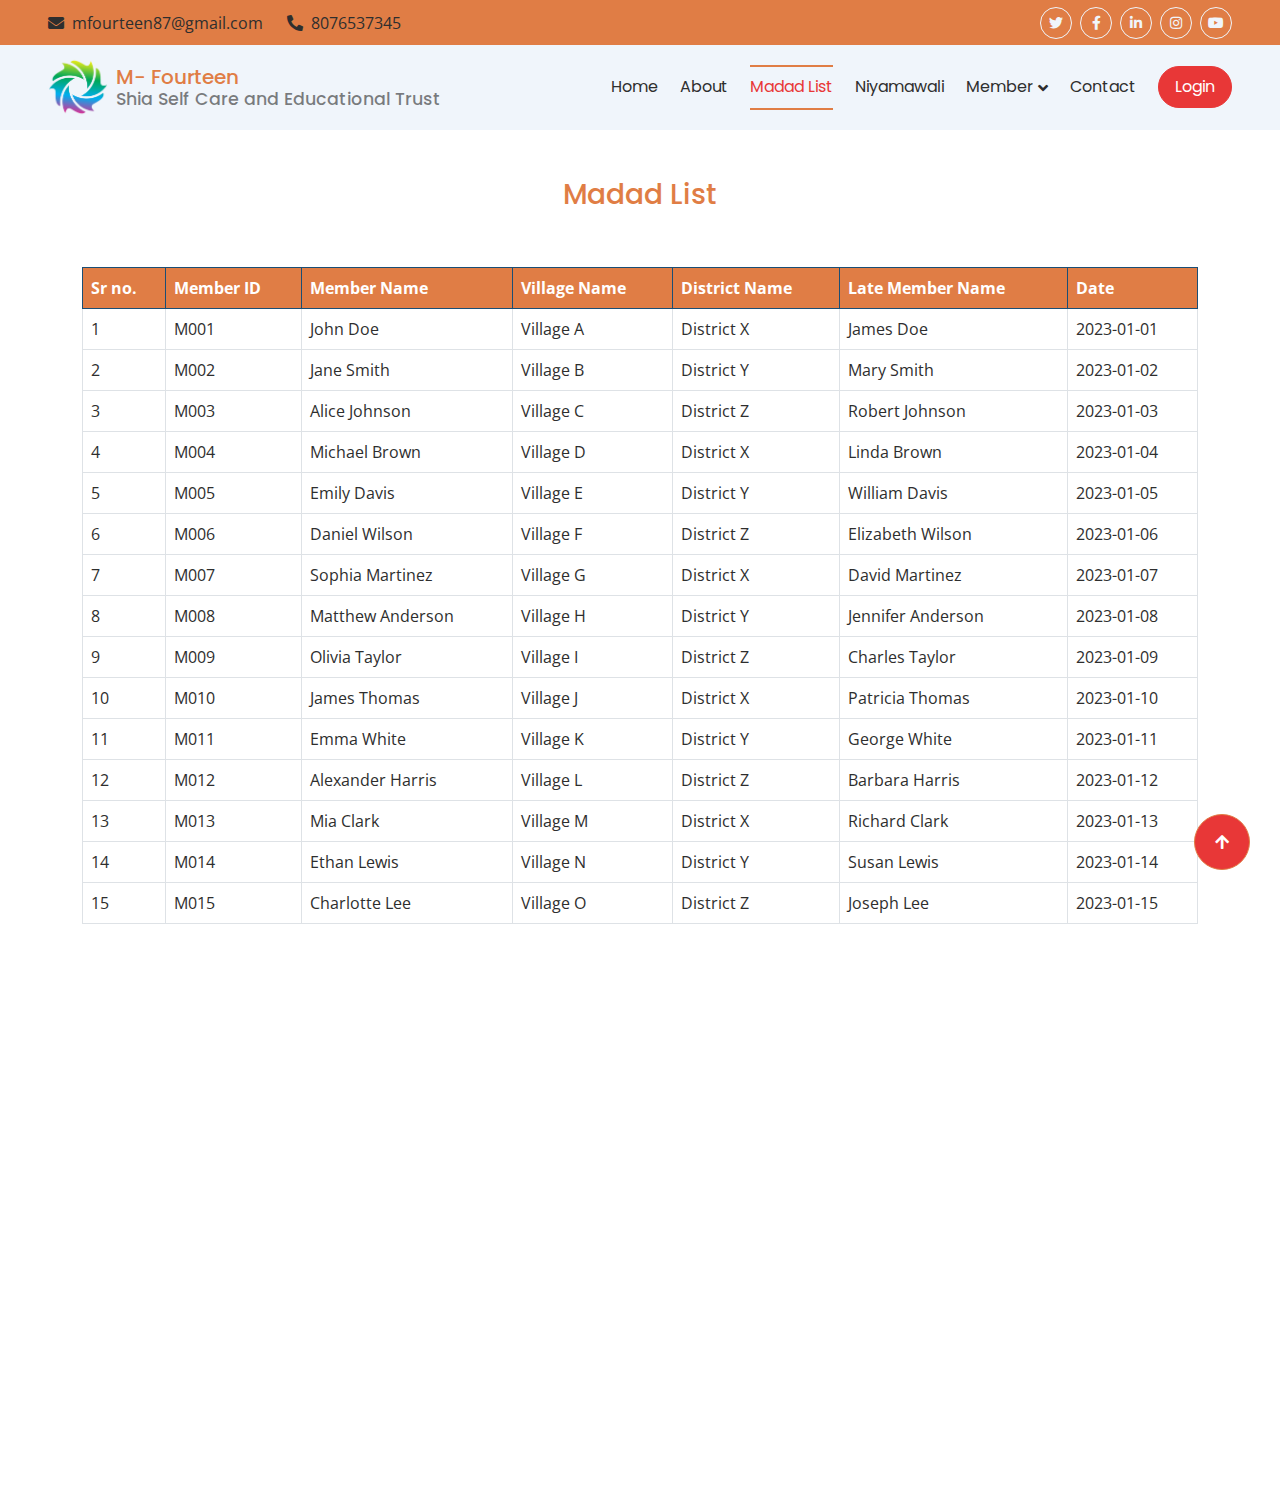
<file: madad_list.html>
<!DOCTYPE html>
<html lang="en">
  <head>
    <meta charset="utf-8" />
    <title>Shia Self Care and Educational Trust</title>
    <meta content="width=device-width, initial-scale=1.0" name="viewport" />
    <meta content="" name="keywords" />
    <meta content="" name="description" />

    <!-- Google Web Fonts -->
    <link rel="preconnect" href="https://fonts.googleapis.com" />
    <link rel="preconnect" href="https://fonts.gstatic.com" crossorigin />
    <link
      href="https://fonts.googleapis.com/css2?family=Open+Sans:wght@400;500;600;700&family=Poppins:wght@200;300;400;500;600&display=swap"
      rel="stylesheet"
    />

    <!-- Icon Font Stylesheet -->
    <link
      rel="stylesheet"
      href="https://use.fontawesome.com/releases/v5.15.4/css/all.css"
    />
    <link
      href="https://cdn.jsdelivr.net/npm/bootstrap-icons@1.4.1/font/bootstrap-icons.css"
      rel="stylesheet"
    />

    <!-- Libraries Stylesheet -->
    <link href="lib/animate/animate.min.css" rel="stylesheet" />
    <link href="lib/owlcarousel/assets/owl.carousel.min.css" rel="stylesheet" />

    <!-- Customized Bootstrap Stylesheet -->
    <link href="css/bootstrap.min.css" rel="stylesheet" />

    <!-- Template Stylesheet -->
    <link href="css/style.css" rel="stylesheet" />
  </head>
  <body>
    <!-- Spinner Start -->
    <div
      id="spinner"
      class="show bg-white position-fixed translate-middle w-100 vh-100 top-50 start-50 d-flex align-items-center justify-content-center"
    >
      <div
        class="spinner-border text-secondary"
        style="width: 3rem; height: 3rem"
        role="status"
      >
        <span class="sr-only">Loading...</span>
      </div>
    </div>
    <!-- Spinner End -->

    <!-- Topbar Start -->
    <div class="container-fluid bg-primary px-5 d-none d-lg-block">
      <div class="row gx-0 align-items-center">
        <div class="col-lg-6 text-center text-lg-start mb-lg-0">
          <div class="d-flex">
            <a href="mailto:mfourteen87@gmail.com" class="text-black me-4"
              ><i class="fas fa-envelope text-black me-2"></i
              >mfourteen87@gmail.com</a
            >
            <a href="tel:8076537345" class="text-black me-0"
              ><i class="fas fa-phone-alt text-black me-2"></i>8076537345</a
            >
          </div>
        </div>
        <div class="col-lg-6 row-cols-1 mb-2 mb-lg-0">
          <div
            class="d-inline-flex align-items-center justify-content-end"
            style="height: 45px"
          >
            <a
              class="btn btn-sm btn-outline-light btn-square rounded-circle me-2"
              href=""
              ><i class="fab fa-twitter fw-normal"></i
            ></a>
            <a
              class="btn btn-sm btn-outline-light btn-square rounded-circle me-2"
              href=""
              ><i class="fab fa-facebook-f fw-normal"></i
            ></a>
            <a
              class="btn btn-sm btn-outline-light btn-square rounded-circle me-2"
              href=""
              ><i class="fab fa-linkedin-in fw-normay"></i
            ></a>
            <a
              class="btn btn-sm btn-outline-light btn-square rounded-circle me-2"
              href=""
              ><i class="fab fa-instagram fw-normal"></i
            ></a>
            <a
              class="btn btn-sm btn-outline-light btn-square rounded-circle"
              href=""
              ><i class="fab fa-youtube fw-normal"></i
            ></a>
          </div>
        </div>
      </div>
    </div>
    <!-- Topbar End -->

    <!-- Navbar & Hero Start -->
    <div class="container-fluid nav-bar p-0">
      <nav
        class="navbar navbar-expand-lg navbar-light bg-light px-4 px-lg-5 py-3 py-lg-0"
      >
        <a href="" class="navbar-brand p-0">
          <h5 class="d-flex m-0 align-items-center">
            <img src="img/brand-logo.png" class="img-fluid" alt="" />
            <div class="ps-2">
              <p class="mb-0">M- Fourteen</p>
              <p class="mb-0 text-black-50 small">
                Shia Self Care and Educational Trust
              </p>
            </div>
          </h5>
        </a>
        <button
          class="navbar-toggler"
          type="button"
          data-bs-toggle="collapse"
          data-bs-target="#navbarCollapse"
        >
          <span class="fa fa-bars"></span>
        </button>
        <div class="collapse navbar-collapse" id="navbarCollapse">
          <div class="navbar-nav ms-auto py-0">
            <a href="index.html" class="nav-item nav-link">Home</a>
            <a href="about.html" class="nav-item nav-link">About</a>
            <a href="madad_list.html" class="nav-item nav-link active"
              >Madad List</a
            >
            <a href="service.html" class="nav-item nav-link">Niyamawali</a>
            <div class="nav-item dropdown">
              <a href="#" class="nav-link" data-bs-toggle="dropdown"
                ><span class="dropdown-toggle">Member</span></a
              >
              <div class="dropdown-menu m-0">
                <a href="memberlist.html" class="dropdown-item">Member List</a>
                <a href="membershiplist.html" class="dropdown-item"
                  >Membership List</a
                >
              </div>
            </div>
            <a href="contact.html" class="nav-item nav-link">Contact</a>
          </div>
          <a
            href="login.html"
            class="btn btn-primary border-secondary rounded-pill py-2 px-4 px-lg-3 mb-3 mb-md-3 mb-lg-0"
            >Login</a
          >
        </div>
      </nav>
    </div>
    <!-- Navbar & Hero End -->

    <!-- About Start -->
    <div class="container-fluid py-5">
      <div class="container py-5">
        <div class="row g-5">
          <h3 class="text-center mt-0 title">Madad List</h3>
          <div class="col-xl-12 wow fadeIn" data-wow-delay="0.1s">
            <div>
              <table class="table table-bordered text-black table-hover">
                <thead class="table-dark">
                  <tr>
                    <th>Sr no.</th>
                    <th>Member ID</th>
                    <th>Member Name</th>
                    <th>Village Name</th>
                    <th>District Name</th>
                    <th>Late Member Name</th>
                    <th>Date</th>
                  </tr>
                </thead>
                <tbody>
                  <!-- Sample Data -->
                  <tr>
                    <td>1</td>
                    <td>M001</td>
                    <td>John Doe</td>
                    <td>Village A</td>
                    <td>District X</td>
                    <td>James Doe</td>
                    <td>2023-01-01</td>
                  </tr>
                  <tr>
                    <td>2</td>
                    <td>M002</td>
                    <td>Jane Smith</td>
                    <td>Village B</td>
                    <td>District Y</td>
                    <td>Mary Smith</td>
                    <td>2023-01-02</td>
                  </tr>
                  <tr>
                    <td>3</td>
                    <td>M003</td>
                    <td>Alice Johnson</td>
                    <td>Village C</td>
                    <td>District Z</td>
                    <td>Robert Johnson</td>
                    <td>2023-01-03</td>
                  </tr>
                  <tr>
                    <td>4</td>
                    <td>M004</td>
                    <td>Michael Brown</td>
                    <td>Village D</td>
                    <td>District X</td>
                    <td>Linda Brown</td>
                    <td>2023-01-04</td>
                  </tr>
                  <tr>
                    <td>5</td>
                    <td>M005</td>
                    <td>Emily Davis</td>
                    <td>Village E</td>
                    <td>District Y</td>
                    <td>William Davis</td>
                    <td>2023-01-05</td>
                  </tr>
                  <tr>
                    <td>6</td>
                    <td>M006</td>
                    <td>Daniel Wilson</td>
                    <td>Village F</td>
                    <td>District Z</td>
                    <td>Elizabeth Wilson</td>
                    <td>2023-01-06</td>
                  </tr>
                  <tr>
                    <td>7</td>
                    <td>M007</td>
                    <td>Sophia Martinez</td>
                    <td>Village G</td>
                    <td>District X</td>
                    <td>David Martinez</td>
                    <td>2023-01-07</td>
                  </tr>
                  <tr>
                    <td>8</td>
                    <td>M008</td>
                    <td>Matthew Anderson</td>
                    <td>Village H</td>
                    <td>District Y</td>
                    <td>Jennifer Anderson</td>
                    <td>2023-01-08</td>
                  </tr>
                  <tr>
                    <td>9</td>
                    <td>M009</td>
                    <td>Olivia Taylor</td>
                    <td>Village I</td>
                    <td>District Z</td>
                    <td>Charles Taylor</td>
                    <td>2023-01-09</td>
                  </tr>
                  <tr>
                    <td>10</td>
                    <td>M010</td>
                    <td>James Thomas</td>
                    <td>Village J</td>
                    <td>District X</td>
                    <td>Patricia Thomas</td>
                    <td>2023-01-10</td>
                  </tr>
                  <!-- Add more rows as needed -->
                  <!-- Example: Repeat the pattern for 50 rows -->
                  <tr>
                    <td>11</td>
                    <td>M011</td>
                    <td>Emma White</td>
                    <td>Village K</td>
                    <td>District Y</td>
                    <td>George White</td>
                    <td>2023-01-11</td>
                  </tr>
                  <tr>
                    <td>12</td>
                    <td>M012</td>
                    <td>Alexander Harris</td>
                    <td>Village L</td>
                    <td>District Z</td>
                    <td>Barbara Harris</td>
                    <td>2023-01-12</td>
                  </tr>
                  <tr>
                    <td>13</td>
                    <td>M013</td>
                    <td>Mia Clark</td>
                    <td>Village M</td>
                    <td>District X</td>
                    <td>Richard Clark</td>
                    <td>2023-01-13</td>
                  </tr>
                  <tr>
                    <td>14</td>
                    <td>M014</td>
                    <td>Ethan Lewis</td>
                    <td>Village N</td>
                    <td>District Y</td>
                    <td>Susan Lewis</td>
                    <td>2023-01-14</td>
                  </tr>
                  <tr>
                    <td>15</td>
                    <td>M015</td>
                    <td>Charlotte Lee</td>
                    <td>Village O</td>
                    <td>District Z</td>
                    <td>Joseph Lee</td>
                    <td>2023-01-15</td>
                  </tr>
                  <!-- Continue adding rows until 50 -->
                </tbody>
              </table>
            </div>
          </div>
        </div>
      </div>
    </div>
    <!-- About End -->

    <!-- Footer Start -->
    <div class="container-fluid footer py-5 wow fadeIn" data-wow-delay="0.2s">
      <div class="container py-5">
        <div class="row g-5">
          <div class="col-md-6 col-lg-6 col-xl-3">
            <div class="footer-item d-flex flex-column">
              <h4 class="text-secondary mb-4">Contact Info</h4>
              <a href=""
                ><i class="fa fa-map-marker-alt me-2"></i> 1Village Dahiyawar
                Post Surapur Tehsil Tanda Dist Ambedkar Nagar</a
              >
              <a href="mailto:mfourteen87@gmail.com"
                ><i class="fas fa-envelope me-2"></i> mfourteen87@gmail.com</a
              >
              <a href="telto:8076537345"
                ><i class="fas fa-phone me-2"></i> +91 8076537345</a
              >

              <div class="d-flex align-items-center">
                <a class="btn mx-1" href=""
                  ><i class="fab fa-facebook-f"></i
                ></a>
                <a class="btn mx-1" href=""><i class="fab fa-twitter"></i></a>
                <a class="btn mx-1" href=""><i class="fab fa-instagram"></i></a>
                <a class="btn mx-1" href=""
                  ><i class="fab fa-linkedin-in"></i
                ></a>
              </div>
            </div>
          </div>
          <div class="col-md-6 col-lg-6 col-xl-3">
            <div class="footer-item d-flex flex-column">
              <h4 class="text-secondary mb-4">Quick Link</h4>
              <a href="#" class=""
                ><i class="fas fa-angle-right me-2"></i> About Us</a
              >
              <a href="#" class=""
                ><i class="fas fa-angle-right me-2"></i> Memberlist</a
              >
              <a href="#" class=""
                ><i class="fas fa-angle-right me-2"></i> Register</a
              >
              <a href="#" class=""
                ><i class="fas fa-angle-right me-2"></i> Gallery</a
              >
              <a href="#" class=""
                ><i class="fas fa-angle-right me-2"></i> Privacy Policy
              </a>
            </div>
          </div>
          <div class="col-md-6 col-lg-6 col-xl-3">
            <div class="footer-item d-flex flex-column">
              <h4 class="text-secondary mb-4">Our Services</h4>
              <a href="#" class=""
                ><i class="fas fa-angle-right me-2"></i> Business</a
              >
              <a href="#" class=""
                ><i class="fas fa-angle-right me-2"></i> Migrate</a
              >
              <a href="#" class=""
                ><i class="fas fa-angle-right me-2"></i> Study</a
              >
              <a href="#" class=""
                ><i class="fas fa-angle-right me-2"></i> Counselling</a
              >
              <a href="#" class=""
                ><i class="fas fa-angle-right me-2"></i> Work / Career</a
              >
            </div>
          </div>
          <div class="col-md-6 col-lg-6 col-xl-3">
            <div class="footer-item">
              <h4 class="text-secondary mb-4">Newsletter</h4>
              <p class="text-white mb-3">
                Dolor amet sit justo amet elitr clita ipsum elitr est.Lorem
                ipsum dolor sit amet, consectetur adipiscing elit.
              </p>
              <p class="text-white mb-3">
                Dolor amet sit justo amet elitr clita ipsum elitr est.
              </p>
            </div>
          </div>
        </div>
      </div>
    </div>
    <!-- Footer End -->

    <!-- Back to Top -->
    <a href="#" class="btn btn-primary btn-lg-square back-to-top"
      ><i class="fa fa-arrow-up"></i
    ></a>

    <!-- JavaScript Libraries -->
    <script src="https://ajax.googleapis.com/ajax/libs/jquery/3.6.4/jquery.min.js"></script>
    <script src="https://cdn.jsdelivr.net/npm/bootstrap@5.0.0/dist/js/bootstrap.bundle.min.js"></script>
    <script src="lib/wow/wow.min.js"></script>
    <script src="lib/easing/easing.min.js"></script>
    <script src="lib/waypoints/waypoints.min.js"></script>
    <script src="lib/counterup/counterup.min.js"></script>
    <script src="lib/owlcarousel/owl.carousel.min.js"></script>

    <!-- Template Javascript -->
    <script src="js/main.js"></script>
  </body>
</html>
</file>
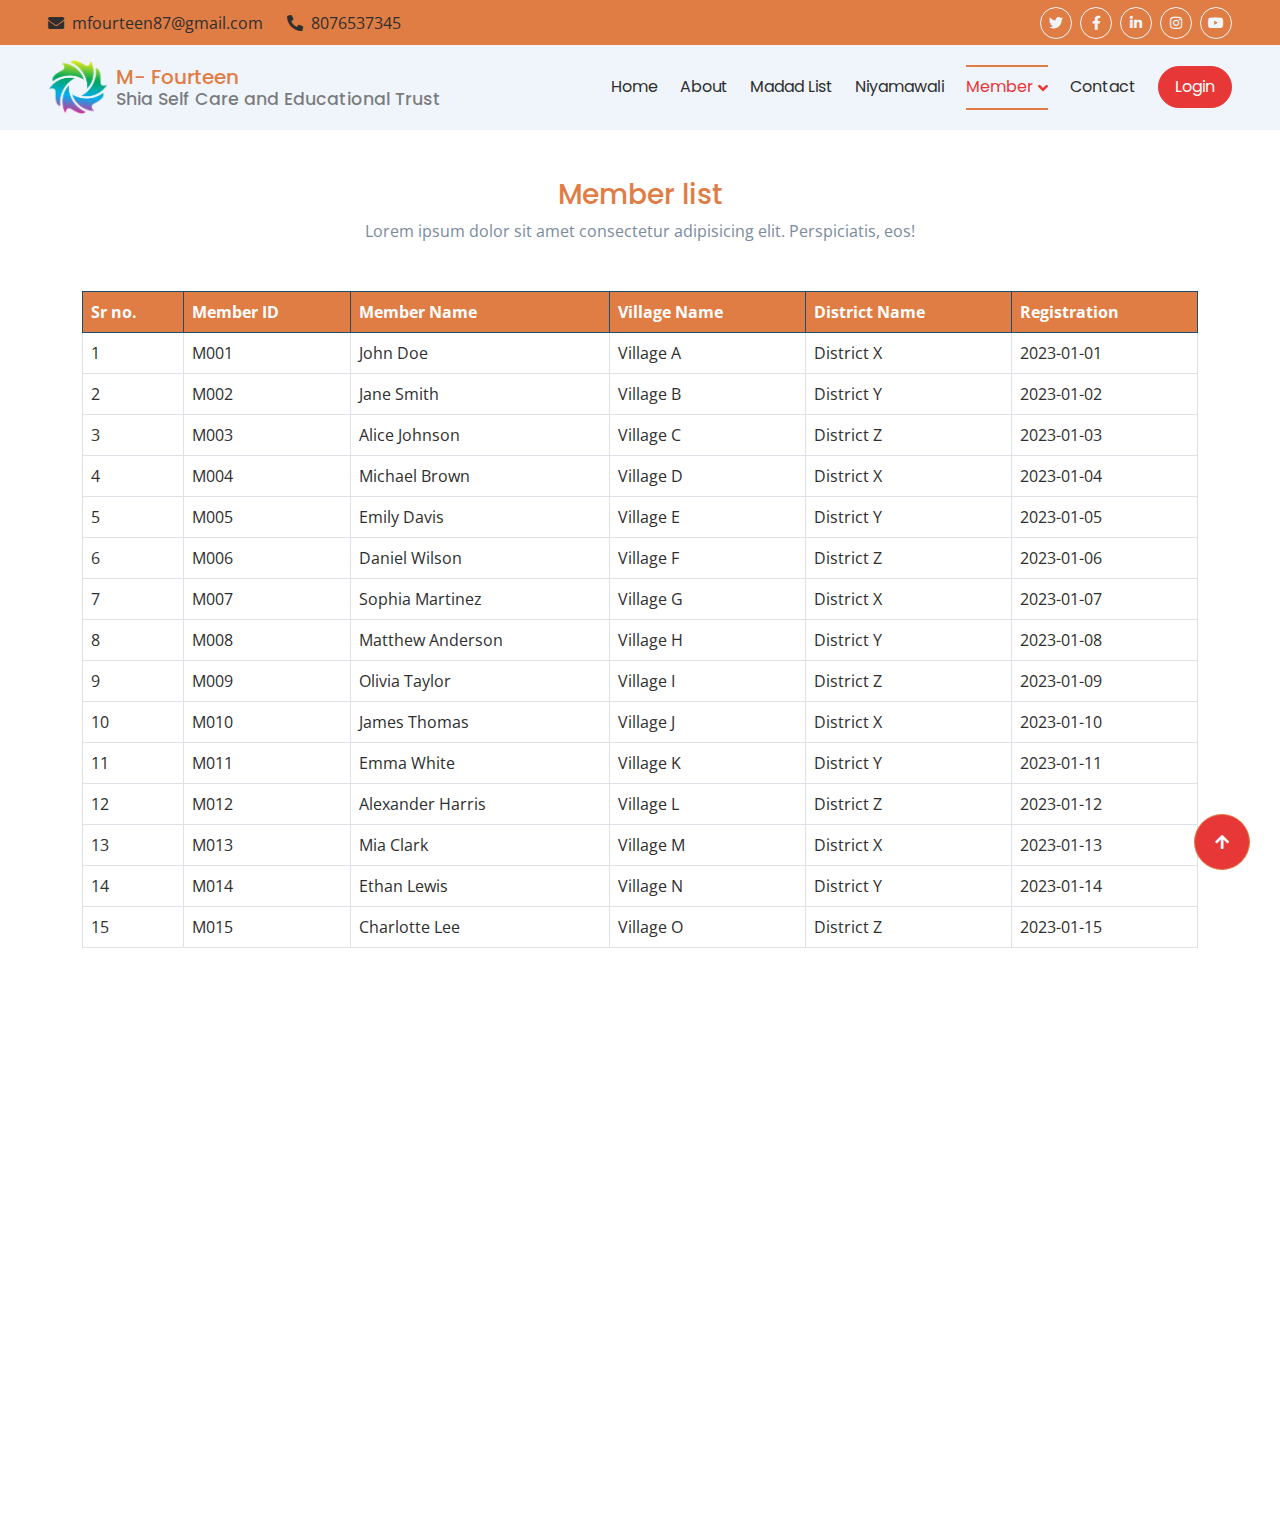
<file: memberlist.html>
<!DOCTYPE html>
<html lang="en">
  <head>
    <meta charset="utf-8" />
    <title>Shia Self Care and Educational Trust</title>
    <meta content="width=device-width, initial-scale=1.0" name="viewport" />
    <meta content="" name="keywords" />
    <meta content="" name="description" />

    <!-- Google Web Fonts -->
    <link rel="preconnect" href="https://fonts.googleapis.com" />
    <link rel="preconnect" href="https://fonts.gstatic.com" crossorigin />
    <link
      href="https://fonts.googleapis.com/css2?family=Open+Sans:wght@400;500;600;700&family=Poppins:wght@200;300;400;500;600&display=swap"
      rel="stylesheet"
    />

    <!-- Icon Font Stylesheet -->
    <link
      rel="stylesheet"
      href="https://use.fontawesome.com/releases/v5.15.4/css/all.css"
    />
    <link
      href="https://cdn.jsdelivr.net/npm/bootstrap-icons@1.4.1/font/bootstrap-icons.css"
      rel="stylesheet"
    />

    <!-- Libraries Stylesheet -->
    <link href="lib/animate/animate.min.css" rel="stylesheet" />
    <link href="lib/owlcarousel/assets/owl.carousel.min.css" rel="stylesheet" />

    <!-- Customized Bootstrap Stylesheet -->
    <link href="css/bootstrap.min.css" rel="stylesheet" />

    <!-- Template Stylesheet -->
    <link href="css/style.css" rel="stylesheet" />
  </head>
  <body>
    <!-- Spinner Start -->
    <div
      id="spinner"
      class="show bg-white position-fixed translate-middle w-100 vh-100 top-50 start-50 d-flex align-items-center justify-content-center"
    >
      <div
        class="spinner-border text-secondary"
        style="width: 3rem; height: 3rem"
        role="status"
      >
        <span class="sr-only">Loading...</span>
      </div>
    </div>
    <!-- Spinner End -->

    <!-- Topbar Start -->
    <div class="container-fluid bg-primary px-5 d-none d-lg-block">
      <div class="row gx-0 align-items-center">
        <div class="col-lg-6 text-center text-lg-start mb-lg-0">
          <div class="d-flex">
            <a href="mailto:mfourteen87@gmail.com" class="text-black me-4"
              ><i class="fas fa-envelope text-black me-2"></i
              >mfourteen87@gmail.com</a
            >
            <a href="tel:8076537345" class="text-black me-0"
              ><i class="fas fa-phone-alt text-black me-2"></i>8076537345</a
            >
          </div>
        </div>
        <div class="col-lg-6 row-cols-1 mb-2 mb-lg-0">
          <div
            class="d-inline-flex align-items-center justify-content-end"
            style="height: 45px"
          >
            <a
              class="btn btn-sm btn-outline-light btn-square rounded-circle me-2"
              href=""
              ><i class="fab fa-twitter fw-normal"></i
            ></a>
            <a
              class="btn btn-sm btn-outline-light btn-square rounded-circle me-2"
              href=""
              ><i class="fab fa-facebook-f fw-normal"></i
            ></a>
            <a
              class="btn btn-sm btn-outline-light btn-square rounded-circle me-2"
              href=""
              ><i class="fab fa-linkedin-in fw-normay"></i
            ></a>
            <a
              class="btn btn-sm btn-outline-light btn-square rounded-circle me-2"
              href=""
              ><i class="fab fa-instagram fw-normal"></i
            ></a>
            <a
              class="btn btn-sm btn-outline-light btn-square rounded-circle"
              href=""
              ><i class="fab fa-youtube fw-normal"></i
            ></a>
          </div>
        </div>
      </div>
    </div>
    <!-- Topbar End -->

    <!-- Navbar & Hero Start -->
    <div class="container-fluid nav-bar p-0">
      <nav
        class="navbar navbar-expand-lg navbar-light bg-light px-4 px-lg-5 py-3 py-lg-0"
      >
        <a href="" class="navbar-brand p-0">
          <h5 class="d-flex m-0 align-items-center">
            <img src="img/brand-logo.png" class="img-fluid" alt="" />
            <div class="ps-2">
              <p class="mb-0">M- Fourteen</p>
              <p class="mb-0 text-black-50 small">
                Shia Self Care and Educational Trust
              </p>
            </div>
          </h5>
        </a>
        <button
          class="navbar-toggler"
          type="button"
          data-bs-toggle="collapse"
          data-bs-target="#navbarCollapse"
        >
          <span class="fa fa-bars"></span>
        </button>
        <div class="collapse navbar-collapse" id="navbarCollapse">
          <div class="navbar-nav ms-auto py-0">
            <a href="index.html" class="nav-item nav-link">Home</a>
            <a href="about.html" class="nav-item nav-link">About</a>
            <a href="madad_list.html" class="nav-item nav-link">Madad List</a>
            <a href="service.html" class="nav-item nav-link">Niyamawali</a>
            <div class="nav-item dropdown">
              <a href="#" class="nav-link active" data-bs-toggle="dropdown"
                ><span class="dropdown-toggle">Member</span></a
              >
              <div class="dropdown-menu m-0">
                <a href="memberlist.html" class="dropdown-item active"
                  >Member List</a
                >
                <a href="membershiplist.html" class="dropdown-item"
                  >Membership List</a
                >
              </div>
            </div>
            <a href="contact.html" class="nav-item nav-link">Contact</a>
          </div>
          <a
            href="login.html"
            class="btn btn-primary border-secondary rounded-pill py-2 px-4 px-lg-3 mb-3 mb-md-3 mb-lg-0"
            >Login</a
          >
        </div>
      </nav>
    </div>
    <!-- Navbar & Hero End -->

    <!-- About Start -->
    <div class="container-fluid py-5">
      <div class="container py-5">
        <div class="row g-5">
          <h3 class="text-center mt-0 title">Member list</h3>
          <p class="my-0 text-center text-body">
            Lorem ipsum dolor sit amet consectetur adipisicing elit.
            Perspiciatis, eos!
          </p>
          <div class="col-xl-12 wow fadeIn" data-wow-delay="0.1s">
            <div>
              <table class="table table-bordered text-black table-hover">
                <thead class="table-dark">
                  <tr>
                    <th>Sr no.</th>
                    <th>Member ID</th>
                    <th>Member Name</th>
                    <th>Village Name</th>
                    <th>District Name</th>
                    <th>Registration</th>
                  </tr>
                </thead>
                <tbody>
                  <!-- Sample Data -->
                  <tr>
                    <td>1</td>
                    <td>M001</td>
                    <td>John Doe</td>
                    <td>Village A</td>
                    <td>District X</td>

                    <td>2023-01-01</td>
                  </tr>
                  <tr>
                    <td>2</td>
                    <td>M002</td>
                    <td>Jane Smith</td>
                    <td>Village B</td>
                    <td>District Y</td>

                    <td>2023-01-02</td>
                  </tr>
                  <tr>
                    <td>3</td>
                    <td>M003</td>
                    <td>Alice Johnson</td>
                    <td>Village C</td>
                    <td>District Z</td>

                    <td>2023-01-03</td>
                  </tr>
                  <tr>
                    <td>4</td>
                    <td>M004</td>
                    <td>Michael Brown</td>
                    <td>Village D</td>
                    <td>District X</td>

                    <td>2023-01-04</td>
                  </tr>
                  <tr>
                    <td>5</td>
                    <td>M005</td>
                    <td>Emily Davis</td>
                    <td>Village E</td>
                    <td>District Y</td>

                    <td>2023-01-05</td>
                  </tr>
                  <tr>
                    <td>6</td>
                    <td>M006</td>
                    <td>Daniel Wilson</td>
                    <td>Village F</td>
                    <td>District Z</td>

                    <td>2023-01-06</td>
                  </tr>
                  <tr>
                    <td>7</td>
                    <td>M007</td>
                    <td>Sophia Martinez</td>
                    <td>Village G</td>
                    <td>District X</td>

                    <td>2023-01-07</td>
                  </tr>
                  <tr>
                    <td>8</td>
                    <td>M008</td>
                    <td>Matthew Anderson</td>
                    <td>Village H</td>
                    <td>District Y</td>

                    <td>2023-01-08</td>
                  </tr>
                  <tr>
                    <td>9</td>
                    <td>M009</td>
                    <td>Olivia Taylor</td>
                    <td>Village I</td>
                    <td>District Z</td>

                    <td>2023-01-09</td>
                  </tr>
                  <tr>
                    <td>10</td>
                    <td>M010</td>
                    <td>James Thomas</td>
                    <td>Village J</td>
                    <td>District X</td>

                    <td>2023-01-10</td>
                  </tr>
                  <tr>
                    <td>11</td>
                    <td>M011</td>
                    <td>Emma White</td>
                    <td>Village K</td>
                    <td>District Y</td>

                    <td>2023-01-11</td>
                  </tr>
                  <tr>
                    <td>12</td>
                    <td>M012</td>
                    <td>Alexander Harris</td>
                    <td>Village L</td>
                    <td>District Z</td>

                    <td>2023-01-12</td>
                  </tr>
                  <tr>
                    <td>13</td>
                    <td>M013</td>
                    <td>Mia Clark</td>
                    <td>Village M</td>
                    <td>District X</td>

                    <td>2023-01-13</td>
                  </tr>
                  <tr>
                    <td>14</td>
                    <td>M014</td>
                    <td>Ethan Lewis</td>
                    <td>Village N</td>
                    <td>District Y</td>

                    <td>2023-01-14</td>
                  </tr>
                  <tr>
                    <td>15</td>
                    <td>M015</td>
                    <td>Charlotte Lee</td>
                    <td>Village O</td>
                    <td>District Z</td>

                    <td>2023-01-15</td>
                  </tr>
                  <!-- Continue adding rows until 50 -->
                </tbody>
              </table>
            </div>
          </div>
        </div>
      </div>
    </div>
    <!-- About End -->

    <!-- Footer Start -->
    <div class="container-fluid footer py-5 wow fadeIn" data-wow-delay="0.2s">
      <div class="container py-5">
        <div class="row g-5">
          <div class="col-md-6 col-lg-6 col-xl-3">
            <div class="footer-item d-flex flex-column">
              <h4 class="text-secondary mb-4">Contact Info</h4>
              <a href=""
                ><i class="fa fa-map-marker-alt me-2"></i> 1Village Dahiyawar
                Post Surapur Tehsil Tanda Dist Ambedkar Nagar</a
              >
              <a href="mailto:mfourteen87@gmail.com"
                ><i class="fas fa-envelope me-2"></i> mfourteen87@gmail.com</a
              >
              <a href="telto:8076537345"
                ><i class="fas fa-phone me-2"></i> +91 8076537345</a
              >

              <div class="d-flex align-items-center">
                <a class="btn mx-1" href=""
                  ><i class="fab fa-facebook-f"></i
                ></a>
                <a class="btn mx-1" href=""><i class="fab fa-twitter"></i></a>
                <a class="btn mx-1" href=""><i class="fab fa-instagram"></i></a>
                <a class="btn mx-1" href=""
                  ><i class="fab fa-linkedin-in"></i
                ></a>
              </div>
            </div>
          </div>
          <div class="col-md-6 col-lg-6 col-xl-3">
            <div class="footer-item d-flex flex-column">
              <h4 class="text-secondary mb-4">Quick Link</h4>
              <a href="#" class=""
                ><i class="fas fa-angle-right me-2"></i> About Us</a
              >
              <a href="#" class=""
                ><i class="fas fa-angle-right me-2"></i> Memberlist</a
              >
              <a href="#" class=""
                ><i class="fas fa-angle-right me-2"></i> Register</a
              >
              <a href="#" class=""
                ><i class="fas fa-angle-right me-2"></i> Gallery</a
              >
              <a href="#" class=""
                ><i class="fas fa-angle-right me-2"></i> Privacy Policy
              </a>
            </div>
          </div>
          <div class="col-md-6 col-lg-6 col-xl-3">
            <div class="footer-item d-flex flex-column">
              <h4 class="text-secondary mb-4">Our Services</h4>
              <a href="#" class=""
                ><i class="fas fa-angle-right me-2"></i> Business</a
              >
              <a href="#" class=""
                ><i class="fas fa-angle-right me-2"></i> Migrate</a
              >
              <a href="#" class=""
                ><i class="fas fa-angle-right me-2"></i> Study</a
              >
              <a href="#" class=""
                ><i class="fas fa-angle-right me-2"></i> Counselling</a
              >
              <a href="#" class=""
                ><i class="fas fa-angle-right me-2"></i> Work / Career</a
              >
            </div>
          </div>
          <div class="col-md-6 col-lg-6 col-xl-3">
            <div class="footer-item">
              <h4 class="text-secondary mb-4">Newsletter</h4>
              <p class="text-white mb-3">
                Dolor amet sit justo amet elitr clita ipsum elitr est.Lorem
                ipsum dolor sit amet, consectetur adipiscing elit.
              </p>
              <p class="text-white mb-3">
                Dolor amet sit justo amet elitr clita ipsum elitr est.
              </p>
            </div>
          </div>
        </div>
      </div>
    </div>
    <!-- Footer End -->

    <!-- Back to Top -->
    <a href="#" class="btn btn-primary btn-lg-square back-to-top"
      ><i class="fa fa-arrow-up"></i
    ></a>

    <!-- JavaScript Libraries -->
    <script src="https://ajax.googleapis.com/ajax/libs/jquery/3.6.4/jquery.min.js"></script>
    <script src="https://cdn.jsdelivr.net/npm/bootstrap@5.0.0/dist/js/bootstrap.bundle.min.js"></script>
    <script src="lib/wow/wow.min.js"></script>
    <script src="lib/easing/easing.min.js"></script>
    <script src="lib/waypoints/waypoints.min.js"></script>
    <script src="lib/counterup/counterup.min.js"></script>
    <script src="lib/owlcarousel/owl.carousel.min.js"></script>

    <!-- Template Javascript -->
    <script src="js/main.js"></script>
  </body>
</html>
</file>
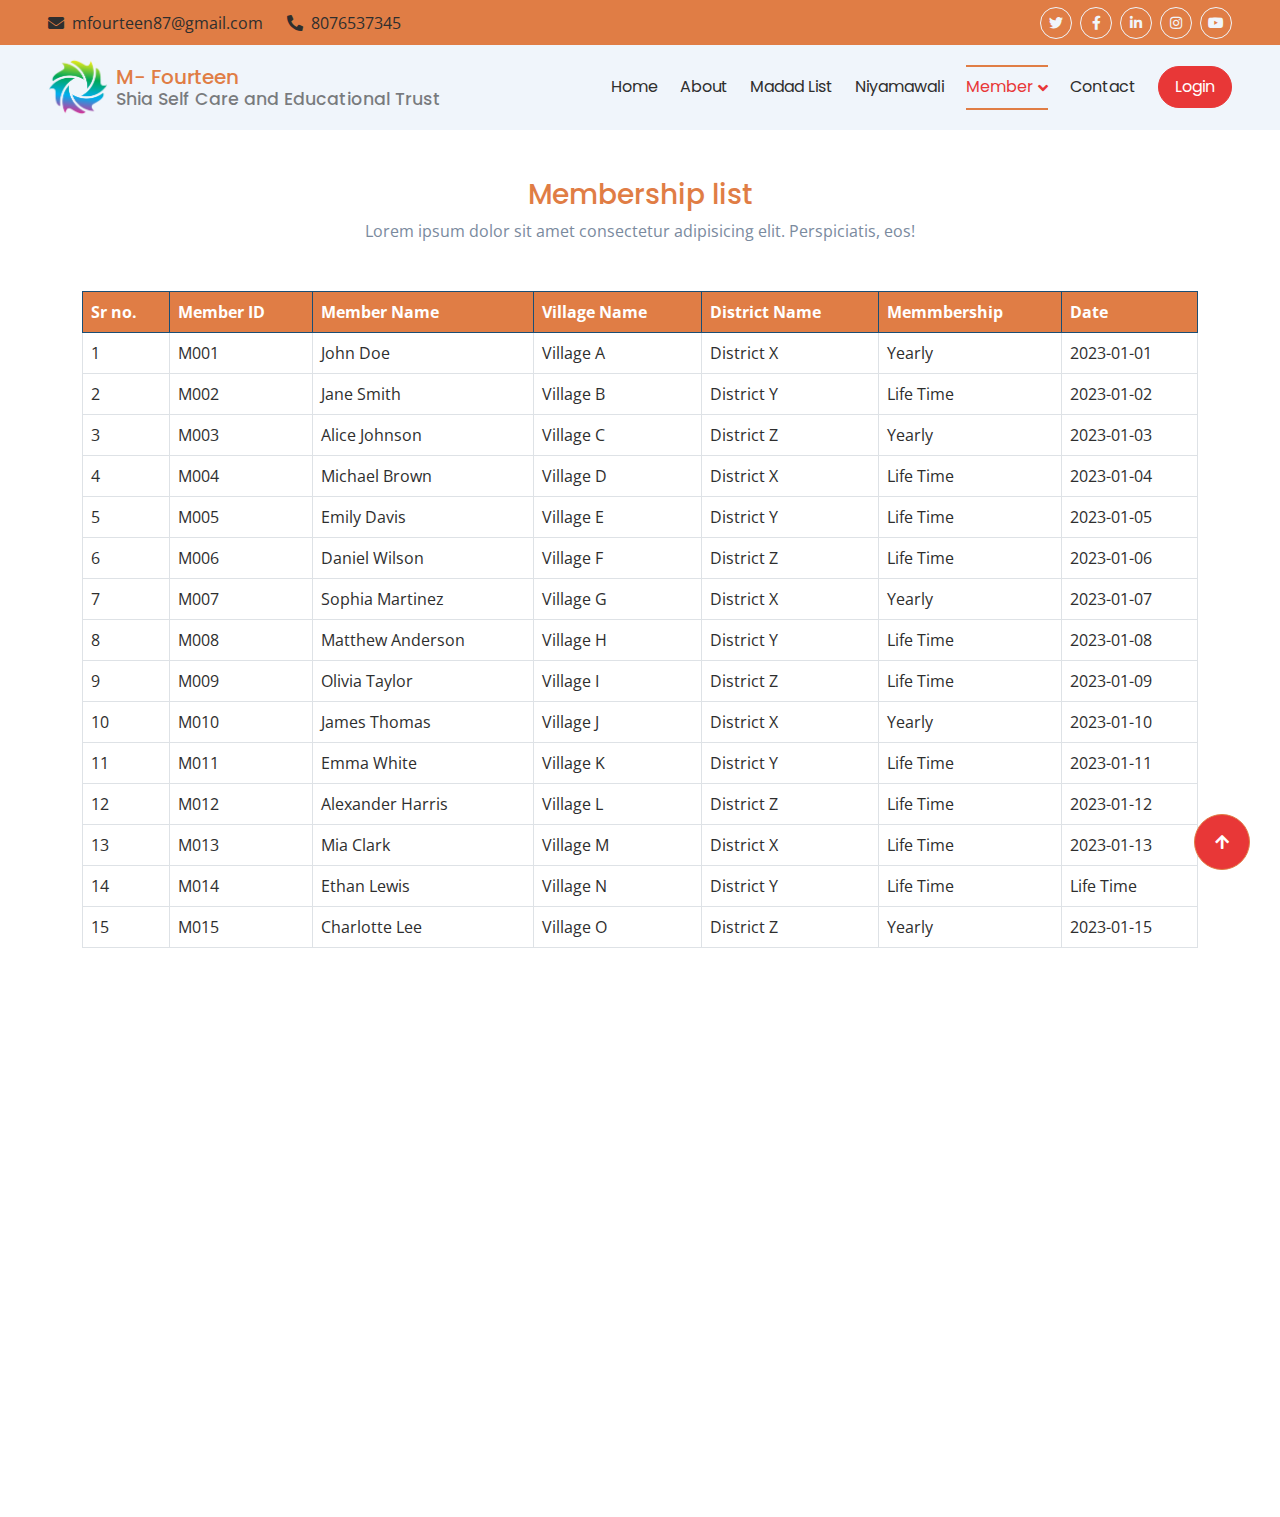
<file: membershiplist.html>
<!DOCTYPE html>
<html lang="en">
  <head>
    <meta charset="utf-8" />
    <title>Shia Self Care and Educational Trust</title>
    <meta content="width=device-width, initial-scale=1.0" name="viewport" />
    <meta content="" name="keywords" />
    <meta content="" name="description" />

    <!-- Google Web Fonts -->
    <link rel="preconnect" href="https://fonts.googleapis.com" />
    <link rel="preconnect" href="https://fonts.gstatic.com" crossorigin />
    <link
      href="https://fonts.googleapis.com/css2?family=Open+Sans:wght@400;500;600;700&family=Poppins:wght@200;300;400;500;600&display=swap"
      rel="stylesheet"
    />

    <!-- Icon Font Stylesheet -->
    <link
      rel="stylesheet"
      href="https://use.fontawesome.com/releases/v5.15.4/css/all.css"
    />
    <link
      href="https://cdn.jsdelivr.net/npm/bootstrap-icons@1.4.1/font/bootstrap-icons.css"
      rel="stylesheet"
    />

    <!-- Libraries Stylesheet -->
    <link href="lib/animate/animate.min.css" rel="stylesheet" />
    <link href="lib/owlcarousel/assets/owl.carousel.min.css" rel="stylesheet" />

    <!-- Customized Bootstrap Stylesheet -->
    <link href="css/bootstrap.min.css" rel="stylesheet" />

    <!-- Template Stylesheet -->
    <link href="css/style.css" rel="stylesheet" />
  </head>
  <body>
    <!-- Spinner Start -->
    <div
      id="spinner"
      class="show bg-white position-fixed translate-middle w-100 vh-100 top-50 start-50 d-flex align-items-center justify-content-center"
    >
      <div
        class="spinner-border text-secondary"
        style="width: 3rem; height: 3rem"
        role="status"
      >
        <span class="sr-only">Loading...</span>
      </div>
    </div>
    <!-- Spinner End -->

    <!-- Topbar Start -->
    <div class="container-fluid bg-primary px-5 d-none d-lg-block">
      <div class="row gx-0 align-items-center">
        <div class="col-lg-6 text-center text-lg-start mb-lg-0">
          <div class="d-flex">
            <a href="mailto:mfourteen87@gmail.com" class="text-black me-4"
              ><i class="fas fa-envelope text-black me-2"></i
              >mfourteen87@gmail.com</a
            >
            <a href="tel:8076537345" class="text-black me-0"
              ><i class="fas fa-phone-alt text-black me-2"></i>8076537345</a
            >
          </div>
        </div>
        <div class="col-lg-6 row-cols-1 mb-2 mb-lg-0">
          <div
            class="d-inline-flex align-items-center justify-content-end"
            style="height: 45px"
          >
            <a
              class="btn btn-sm btn-outline-light btn-square rounded-circle me-2"
              href=""
              ><i class="fab fa-twitter fw-normal"></i
            ></a>
            <a
              class="btn btn-sm btn-outline-light btn-square rounded-circle me-2"
              href=""
              ><i class="fab fa-facebook-f fw-normal"></i
            ></a>
            <a
              class="btn btn-sm btn-outline-light btn-square rounded-circle me-2"
              href=""
              ><i class="fab fa-linkedin-in fw-normay"></i
            ></a>
            <a
              class="btn btn-sm btn-outline-light btn-square rounded-circle me-2"
              href=""
              ><i class="fab fa-instagram fw-normal"></i
            ></a>
            <a
              class="btn btn-sm btn-outline-light btn-square rounded-circle"
              href=""
              ><i class="fab fa-youtube fw-normal"></i
            ></a>
          </div>
        </div>
      </div>
    </div>
    <!-- Topbar End -->

    <!-- Navbar & Hero Start -->
    <div class="container-fluid nav-bar p-0">
      <nav
        class="navbar navbar-expand-lg navbar-light bg-light px-4 px-lg-5 py-3 py-lg-0"
      >
        <a href="" class="navbar-brand p-0">
          <h5 class="d-flex m-0 align-items-center">
            <img src="img/brand-logo.png" class="img-fluid" alt="" />
            <div class="ps-2">
              <p class="mb-0">M- Fourteen</p>
              <p class="mb-0 text-black-50 small">
                Shia Self Care and Educational Trust
              </p>
            </div>
          </h5>
        </a>
        <button
          class="navbar-toggler"
          type="button"
          data-bs-toggle="collapse"
          data-bs-target="#navbarCollapse"
        >
          <span class="fa fa-bars"></span>
        </button>
        <div class="collapse navbar-collapse" id="navbarCollapse">
          <div class="navbar-nav ms-auto py-0">
            <a href="index.html" class="nav-item nav-link">Home</a>
            <a href="about.html" class="nav-item nav-link">About</a>
            <a href="madad_list.html" class="nav-item nav-link">Madad List</a>
            <a href="service.html" class="nav-item nav-link">Niyamawali</a>
            <div class="nav-item dropdown">
              <a href="#" class="nav-link active" data-bs-toggle="dropdown"
                ><span class="dropdown-toggle">Member</span></a
              >
              <div class="dropdown-menu m-0">
                <a href="memberlist.html" class="dropdown-item">Member List</a>
                <a href="membershiplist.html" class="dropdown-item active"
                  >Membership List</a
                >
              </div>
            </div>
            <a href="contact.html" class="nav-item nav-link">Contact</a>
          </div>
          <a
            href="login.html"
            class="btn btn-primary border-secondary rounded-pill py-2 px-4 px-lg-3 mb-3 mb-md-3 mb-lg-0"
            >Login</a
          >
        </div>
      </nav>
    </div>
    <!-- Navbar & Hero End -->

    <!-- About Start -->
    <div class="container-fluid py-5">
      <div class="container py-5">
        <div class="row g-5">
          <h3 class="text-center mt-0 title">Membership list</h3>
          <p class="my-0 text-center text-body">
            Lorem ipsum dolor sit amet consectetur adipisicing elit.
            Perspiciatis, eos!
          </p>
          <div class="col-xl-12 wow fadeIn" data-wow-delay="0.1s">
            <div>
              <table class="table table-bordered text-black table-hover">
                <thead class="table-dark">
                  <tr>
                    <th>Sr no.</th>
                    <th>Member ID</th>
                    <th>Member Name</th>
                    <th>Village Name</th>
                    <th>District Name</th>
                    <th>Memmbership</th>
                    <th>Date</th>
                  </tr>
                </thead>
                <tbody>
                  <!-- Sample Data -->
                  <tr>
                    <td>1</td>
                    <td>M001</td>
                    <td>John Doe</td>
                    <td>Village A</td>
                    <td>District X</td>
                    <td>Yearly</td>
                    <td>2023-01-01</td>
                  </tr>
                  <tr>
                    <td>2</td>
                    <td>M002</td>
                    <td>Jane Smith</td>
                    <td>Village B</td>
                    <td>District Y</td>
                    <td>Life Time</td>
                    <td>2023-01-02</td>
                  </tr>
                  <tr>
                    <td>3</td>
                    <td>M003</td>
                    <td>Alice Johnson</td>
                    <td>Village C</td>
                    <td>District Z</td>
                    <td>Yearly</td>
                    <td>2023-01-03</td>
                  </tr>
                  <tr>
                    <td>4</td>
                    <td>M004</td>
                    <td>Michael Brown</td>
                    <td>Village D</td>
                    <td>District X</td>
                    <td>Life Time</td>
                    <td>2023-01-04</td>
                  </tr>
                  <tr>
                    <td>5</td>
                    <td>M005</td>
                    <td>Emily Davis</td>
                    <td>Village E</td>
                    <td>District Y</td>
                    <td>Life Time</td>
                    <td>2023-01-05</td>
                  </tr>
                  <tr>
                    <td>6</td>
                    <td>M006</td>
                    <td>Daniel Wilson</td>
                    <td>Village F</td>
                    <td>District Z</td>
                    <td>Life Time</td>
                    <td>2023-01-06</td>
                  </tr>
                  <tr>
                    <td>7</td>
                    <td>M007</td>
                    <td>Sophia Martinez</td>
                    <td>Village G</td>
                    <td>District X</td>
                    <td>Yearly</td>
                    <td>2023-01-07</td>
                  </tr>
                  <tr>
                    <td>8</td>
                    <td>M008</td>
                    <td>Matthew Anderson</td>
                    <td>Village H</td>
                    <td>District Y</td>
                    <td>Life Time</td>
                    <td>2023-01-08</td>
                  </tr>
                  <tr>
                    <td>9</td>
                    <td>M009</td>
                    <td>Olivia Taylor</td>
                    <td>Village I</td>
                    <td>District Z</td>
                    <td>Life Time</td>
                    <td>2023-01-09</td>
                  </tr>
                  <tr>
                    <td>10</td>
                    <td>M010</td>
                    <td>James Thomas</td>
                    <td>Village J</td>
                    <td>District X</td>
                    <td>Yearly</td>
                    <td>2023-01-10</td>
                  </tr>
                  <!-- Add more rows as needed -->
                  <!-- Example: Repeat the pattern for 50 rows -->
                  <tr>
                    <td>11</td>
                    <td>M011</td>
                    <td>Emma White</td>
                    <td>Village K</td>
                    <td>District Y</td>
                    <td>Life Time</td>
                    <td>2023-01-11</td>
                  </tr>
                  <tr>
                    <td>12</td>
                    <td>M012</td>
                    <td>Alexander Harris</td>
                    <td>Village L</td>
                    <td>District Z</td>
                    <td>Life Time</td>
                    <td>2023-01-12</td>
                  </tr>
                  <tr>
                    <td>13</td>
                    <td>M013</td>
                    <td>Mia Clark</td>
                    <td>Village M</td>
                    <td>District X</td>
                    <td>Life Time</td>
                    <td>2023-01-13</td>
                  </tr>
                  <tr>
                    <td>14</td>
                    <td>M014</td>
                    <td>Ethan Lewis</td>
                    <td>Village N</td>
                    <td>District Y</td>
                    <td>Life Time</td>
                    <td>Life Time</td>
                  </tr>
                  <tr>
                    <td>15</td>
                    <td>M015</td>
                    <td>Charlotte Lee</td>
                    <td>Village O</td>
                    <td>District Z</td>
                    <td>Yearly</td>
                    <td>2023-01-15</td>
                  </tr>
                  <!-- Continue adding rows until 50 -->
                </tbody>
              </table>
            </div>
          </div>
        </div>
      </div>
    </div>
    <!-- About End -->

    <!-- Footer Start -->
    <div class="container-fluid footer py-5 wow fadeIn" data-wow-delay="0.2s">
      <div class="container py-5">
        <div class="row g-5">
          <div class="col-md-6 col-lg-6 col-xl-3">
            <div class="footer-item d-flex flex-column">
              <h4 class="text-secondary mb-4">Contact Info</h4>
              <a href=""
                ><i class="fa fa-map-marker-alt me-2"></i> 1Village Dahiyawar
                Post Surapur Tehsil Tanda Dist Ambedkar Nagar</a
              >
              <a href="mailto:mfourteen87@gmail.com"
                ><i class="fas fa-envelope me-2"></i> mfourteen87@gmail.com</a
              >
              <a href="telto:8076537345"
                ><i class="fas fa-phone me-2"></i> +91 8076537345</a
              >

              <div class="d-flex align-items-center">
                <a class="btn mx-1" href=""
                  ><i class="fab fa-facebook-f"></i
                ></a>
                <a class="btn mx-1" href=""><i class="fab fa-twitter"></i></a>
                <a class="btn mx-1" href=""><i class="fab fa-instagram"></i></a>
                <a class="btn mx-1" href=""
                  ><i class="fab fa-linkedin-in"></i
                ></a>
              </div>
            </div>
          </div>
          <div class="col-md-6 col-lg-6 col-xl-3">
            <div class="footer-item d-flex flex-column">
              <h4 class="text-secondary mb-4">Quick Link</h4>
              <a href="#" class=""
                ><i class="fas fa-angle-right me-2"></i> About Us</a
              >
              <a href="#" class=""
                ><i class="fas fa-angle-right me-2"></i> Memberlist</a
              >
              <a href="#" class=""
                ><i class="fas fa-angle-right me-2"></i> Register</a
              >
              <a href="#" class=""
                ><i class="fas fa-angle-right me-2"></i> Gallery</a
              >
              <a href="#" class=""
                ><i class="fas fa-angle-right me-2"></i> Privacy Policy
              </a>
            </div>
          </div>
          <div class="col-md-6 col-lg-6 col-xl-3">
            <div class="footer-item d-flex flex-column">
              <h4 class="text-secondary mb-4">Our Services</h4>
              <a href="#" class=""
                ><i class="fas fa-angle-right me-2"></i> Business</a
              >
              <a href="#" class=""
                ><i class="fas fa-angle-right me-2"></i> Migrate</a
              >
              <a href="#" class=""
                ><i class="fas fa-angle-right me-2"></i> Study</a
              >
              <a href="#" class=""
                ><i class="fas fa-angle-right me-2"></i> Counselling</a
              >
              <a href="#" class=""
                ><i class="fas fa-angle-right me-2"></i> Work / Career</a
              >
            </div>
          </div>
          <div class="col-md-6 col-lg-6 col-xl-3">
            <div class="footer-item">
              <h4 class="text-secondary mb-4">Newsletter</h4>
              <p class="text-white mb-3">
                Dolor amet sit justo amet elitr clita ipsum elitr est.Lorem
                ipsum dolor sit amet, consectetur adipiscing elit.
              </p>
              <p class="text-white mb-3">
                Dolor amet sit justo amet elitr clita ipsum elitr est.
              </p>
            </div>
          </div>
        </div>
      </div>
    </div>
    <!-- Footer End -->

    <!-- Back to Top -->
    <a href="#" class="btn btn-primary btn-lg-square back-to-top"
      ><i class="fa fa-arrow-up"></i
    ></a>

    <!-- JavaScript Libraries -->
    <script src="https://ajax.googleapis.com/ajax/libs/jquery/3.6.4/jquery.min.js"></script>
    <script src="https://cdn.jsdelivr.net/npm/bootstrap@5.0.0/dist/js/bootstrap.bundle.min.js"></script>
    <script src="lib/wow/wow.min.js"></script>
    <script src="lib/easing/easing.min.js"></script>
    <script src="lib/waypoints/waypoints.min.js"></script>
    <script src="lib/counterup/counterup.min.js"></script>
    <script src="lib/owlcarousel/owl.carousel.min.js"></script>

    <!-- Template Javascript -->
    <script src="js/main.js"></script>
  </body>
</html>
</file>
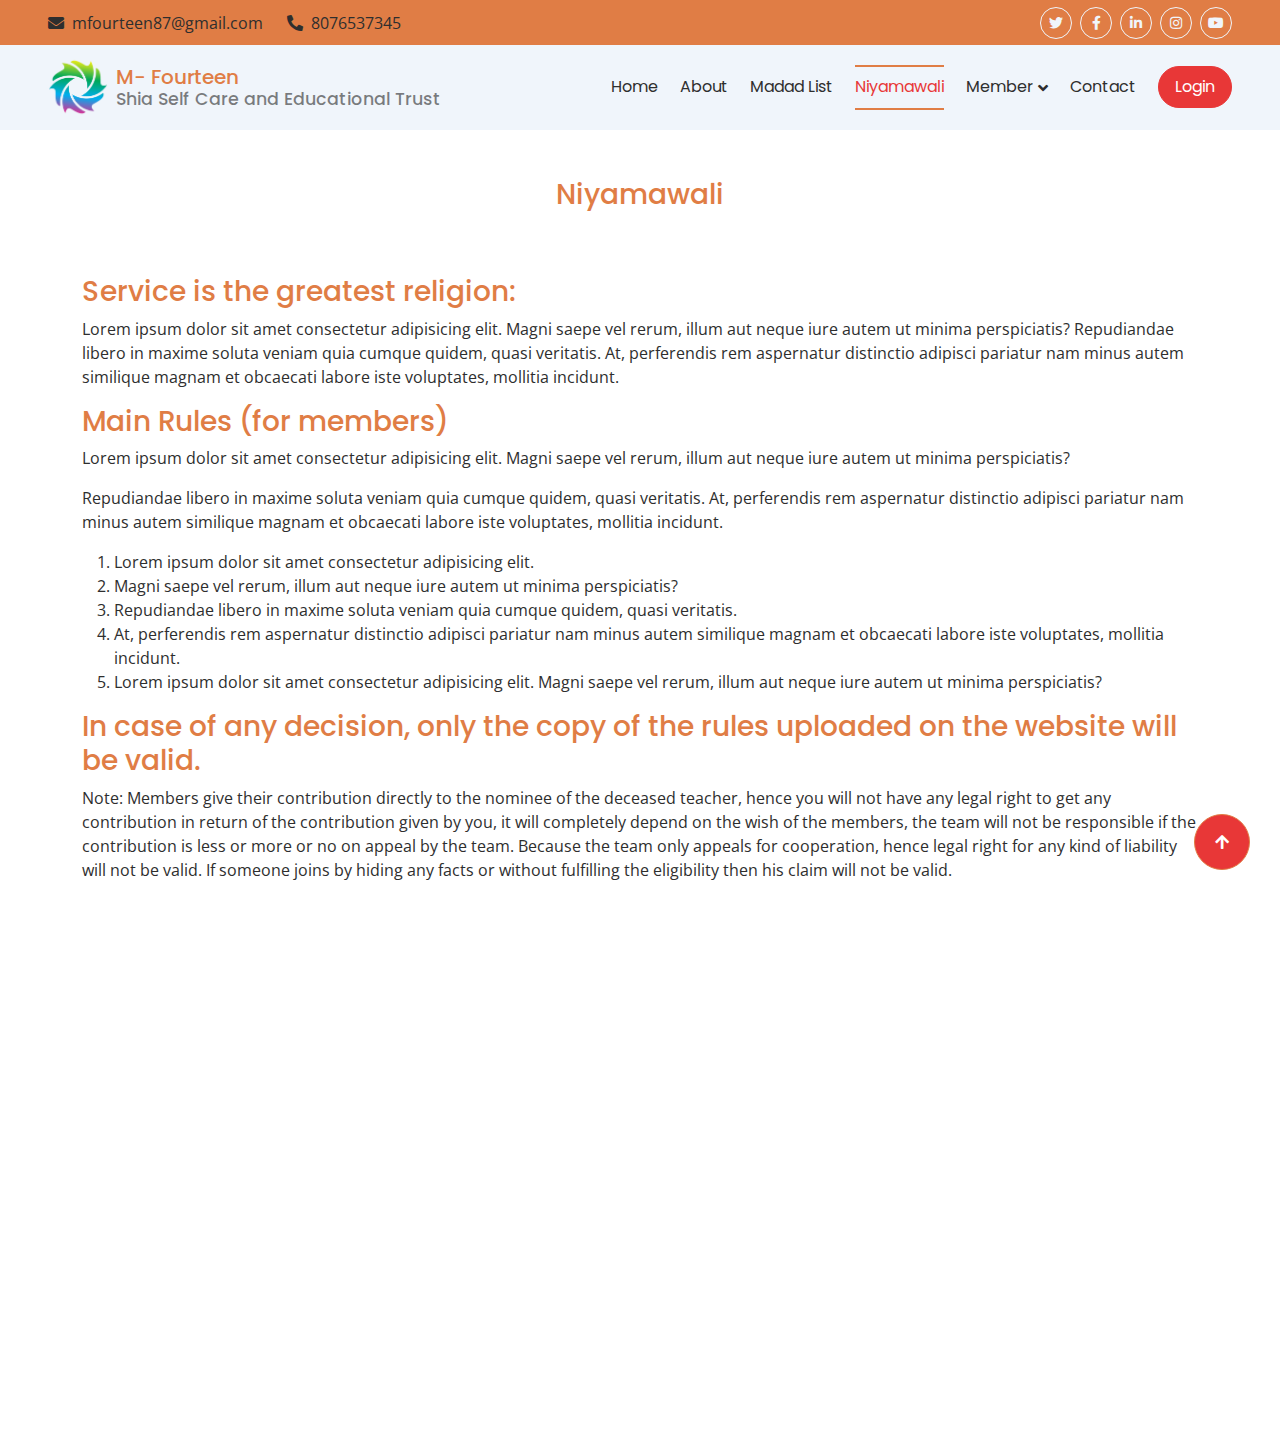
<file: niyamawali.html>
<!DOCTYPE html>
<html lang="en">
  <head>
    <meta charset="utf-8" />
    <title>Shia Self Care and Educational Trust</title>
    <meta content="width=device-width, initial-scale=1.0" name="viewport" />
    <meta content="" name="keywords" />
    <meta content="" name="description" />

    <!-- Google Web Fonts -->
    <link rel="preconnect" href="https://fonts.googleapis.com" />
    <link rel="preconnect" href="https://fonts.gstatic.com" crossorigin />
    <link
      href="https://fonts.googleapis.com/css2?family=Open+Sans:wght@400;500;600;700&family=Poppins:wght@200;300;400;500;600&display=swap"
      rel="stylesheet"
    />

    <!-- Icon Font Stylesheet -->
    <link
      rel="stylesheet"
      href="https://use.fontawesome.com/releases/v5.15.4/css/all.css"
    />
    <link
      href="https://cdn.jsdelivr.net/npm/bootstrap-icons@1.4.1/font/bootstrap-icons.css"
      rel="stylesheet"
    />

    <!-- Libraries Stylesheet -->
    <link href="lib/animate/animate.min.css" rel="stylesheet" />
    <link href="lib/owlcarousel/assets/owl.carousel.min.css" rel="stylesheet" />

    <!-- Customized Bootstrap Stylesheet -->
    <link href="css/bootstrap.min.css" rel="stylesheet" />

    <!-- Template Stylesheet -->
    <link href="css/style.css" rel="stylesheet" />
  </head>
  <body>
    <!-- Spinner Start -->
    <div
      id="spinner"
      class="show bg-white position-fixed translate-middle w-100 vh-100 top-50 start-50 d-flex align-items-center justify-content-center"
    >
      <div
        class="spinner-border text-secondary"
        style="width: 3rem; height: 3rem"
        role="status"
      >
        <span class="sr-only">Loading...</span>
      </div>
    </div>
    <!-- Spinner End -->

    <!-- Topbar Start -->
    <div class="container-fluid bg-primary px-5 d-none d-lg-block">
      <div class="row gx-0 align-items-center">
        <div class="col-lg-6 text-center text-lg-start mb-lg-0">
          <div class="d-flex">
            <a href="mailto:mfourteen87@gmail.com" class="text-black me-4"
              ><i class="fas fa-envelope text-black me-2"></i
              >mfourteen87@gmail.com</a
            >
            <a href="tel:8076537345" class="text-black me-0"
              ><i class="fas fa-phone-alt text-black me-2"></i>8076537345</a
            >
          </div>
        </div>
        <div class="col-lg-6 row-cols-1 mb-2 mb-lg-0">
          <div
            class="d-inline-flex align-items-center justify-content-end"
            style="height: 45px"
          >
            <a
              class="btn btn-sm btn-outline-light btn-square rounded-circle me-2"
              href=""
              ><i class="fab fa-twitter fw-normal"></i
            ></a>
            <a
              class="btn btn-sm btn-outline-light btn-square rounded-circle me-2"
              href=""
              ><i class="fab fa-facebook-f fw-normal"></i
            ></a>
            <a
              class="btn btn-sm btn-outline-light btn-square rounded-circle me-2"
              href=""
              ><i class="fab fa-linkedin-in fw-normay"></i
            ></a>
            <a
              class="btn btn-sm btn-outline-light btn-square rounded-circle me-2"
              href=""
              ><i class="fab fa-instagram fw-normal"></i
            ></a>
            <a
              class="btn btn-sm btn-outline-light btn-square rounded-circle"
              href=""
              ><i class="fab fa-youtube fw-normal"></i
            ></a>
          </div>
        </div>
      </div>
    </div>
    <!-- Topbar End -->

    <!-- Navbar & Hero Start -->
    <div class="container-fluid nav-bar p-0">
      <nav
        class="navbar navbar-expand-lg navbar-light bg-light px-4 px-lg-5 py-3 py-lg-0"
      >
      <a href="" class="navbar-brand p-0">
        <h5 class="d-flex  m-0 align-items-center">
          <img src="img/brand-logo.png" class="img-fluid" alt="" />
          <div class="ps-2">
          <p class="mb-0">M- Fourteen</p>
          <p class="mb-0 text-black-50 small">Shia Self Care and Educational Trust</p>
        </div>
        </h5>
      </a>
        <button
          class="navbar-toggler"
          type="button"
          data-bs-toggle="collapse"
          data-bs-target="#navbarCollapse"
        >
          <span class="fa fa-bars"></span>
        </button>
        <div class="collapse navbar-collapse" id="navbarCollapse">
          <div class="navbar-nav ms-auto py-0">
            <a href="index.html" class="nav-item nav-link">Home</a>
            <a href="about.html" class="nav-item nav-link">About</a>
            <a href="madad_list.html" class="nav-item nav-link">Madad List</a>
            <a href="service.html" class="nav-item nav-link active"
              >Niyamawali</a
            >
            <div class="nav-item dropdown">
              <a href="#" class="nav-link" data-bs-toggle="dropdown"
                ><span class="dropdown-toggle">Member</span></a
              >
              <div class="dropdown-menu m-0">
                <a href="memberlist.html" class="dropdown-item">Member List</a>
                <a href="membershiplist.html" class="dropdown-item"
                  >Membership List</a
                >
              </div>
            </div>
            <a href="contact.html" class="nav-item nav-link">Contact</a>
          </div>
          <a
            href="login.html"
            class="btn btn-primary border-secondary rounded-pill py-2 px-4 px-lg-3 mb-3 mb-md-3 mb-lg-0"
            >Login</a
          >
        </div>
      </nav>
    </div>
    <!-- Navbar & Hero End -->

    <!-- About Start -->
    <div class="container-fluid py-5">
      <div class="container py-5">
        <div class="row g-5">
          <h3 class="text-center mt-0 title">Niyamawali</h3>
          <div class="col-xl-12 wow fadeIn" data-wow-delay="0.1s">
            <h3 class="mt-2">Service is the greatest religion:</h3>
            <p>
              Lorem ipsum dolor sit amet consectetur adipisicing elit. Magni
              saepe vel rerum, illum aut neque iure autem ut minima
              perspiciatis? Repudiandae libero in maxime soluta veniam quia
              cumque quidem, quasi veritatis. At, perferendis rem aspernatur
              distinctio adipisci pariatur nam minus autem similique magnam et
              obcaecati labore iste voluptates, mollitia incidunt.
            </p>

            <h3 class="mt-2">Main Rules (for members)</h3>
            <p>
              Lorem ipsum dolor sit amet consectetur adipisicing elit. Magni
              saepe vel rerum, illum aut neque iure autem ut minima
              perspiciatis?
            </p>
            <p>
              Repudiandae libero in maxime soluta veniam quia cumque quidem,
              quasi veritatis. At, perferendis rem aspernatur distinctio
              adipisci pariatur nam minus autem similique magnam et obcaecati
              labore iste voluptates, mollitia incidunt.
            </p>
            <ol>
              <li>Lorem ipsum dolor sit amet consectetur adipisicing elit.</li>
              <li>
                Magni saepe vel rerum, illum aut neque iure autem ut minima
                perspiciatis?
              </li>
              <li>
                Repudiandae libero in maxime soluta veniam quia cumque quidem,
                quasi veritatis.
              </li>
              <li>
                At, perferendis rem aspernatur distinctio adipisci pariatur nam
                minus autem similique magnam et obcaecati labore iste
                voluptates, mollitia incidunt.
              </li>
              <li>
                Lorem ipsum dolor sit amet consectetur adipisicing elit. Magni
                saepe vel rerum, illum aut neque iure autem ut minima
                perspiciatis?
              </li>
            </ol>

            <h3 class="mt-2">
              In case of any decision, only the copy of the rules uploaded on
              the website will be valid.
            </h3>
            <p>
              Note: Members give their contribution directly to the nominee of
              the deceased teacher, hence you will not have any legal right to
              get any contribution in return of the contribution given by you,
              it will completely depend on the wish of the members, the team
              will not be responsible if the contribution is less or more or no
              on appeal by the team. Because the team only appeals for
              cooperation, hence legal right for any kind of liability will not
              be valid. If someone joins by hiding any facts or without
              fulfilling the eligibility then his claim will not be valid.
            </p>
          </div>
        </div>
      </div>
    </div>
    <!-- About End -->

    <!-- Footer Start -->
    <div class="container-fluid footer py-5 wow fadeIn" data-wow-delay="0.2s">
      <div class="container py-5">
        <div class="row g-5">
          <div class="col-md-6 col-lg-6 col-xl-3">
            <div class="footer-item d-flex flex-column">
              <h4 class="text-secondary mb-4">Contact Info</h4>
              <a href=""
                ><i class="fa fa-map-marker-alt me-2"></i> 1Village Dahiyawar
                Post Surapur Tehsil Tanda Dist Ambedkar Nagar</a
              >
              <a href="mailto:mfourteen87@gmail.com"
                ><i class="fas fa-envelope me-2"></i> mfourteen87@gmail.com</a
              >
              <a href="telto:8076537345"
                ><i class="fas fa-phone me-2"></i> +91 8076537345</a
              >

              <div class="d-flex align-items-center">
                <a class="btn mx-1" href=""
                  ><i class="fab fa-facebook-f"></i
                ></a>
                <a class="btn mx-1" href=""><i class="fab fa-twitter"></i></a>
                <a class="btn mx-1" href=""><i class="fab fa-instagram"></i></a>
                <a class="btn mx-1" href=""
                  ><i class="fab fa-linkedin-in"></i
                ></a>
              </div>
            </div>
          </div>
          <div class="col-md-6 col-lg-6 col-xl-3">
            <div class="footer-item d-flex flex-column">
              <h4 class="text-secondary mb-4">Quick Link</h4>
              <a href="#" class=""
                ><i class="fas fa-angle-right me-2"></i> About Us</a
              >
              <a href="#" class=""
                ><i class="fas fa-angle-right me-2"></i> Memberlist</a
              >
              <a href="#" class=""
                ><i class="fas fa-angle-right me-2"></i> Register</a
              >
              <a href="#" class=""
                ><i class="fas fa-angle-right me-2"></i> Gallery</a
              >
              <a href="#" class=""
                ><i class="fas fa-angle-right me-2"></i> Privacy Policy
              </a>
            </div>
          </div>
          <div class="col-md-6 col-lg-6 col-xl-3">
            <div class="footer-item d-flex flex-column">
              <h4 class="text-secondary mb-4">Our Services</h4>
              <a href="#" class=""
                ><i class="fas fa-angle-right me-2"></i> Business</a
              >
              <a href="#" class=""
                ><i class="fas fa-angle-right me-2"></i> Migrate</a
              >
              <a href="#" class=""
                ><i class="fas fa-angle-right me-2"></i> Study</a
              >
              <a href="#" class=""
                ><i class="fas fa-angle-right me-2"></i> Counselling</a
              >
              <a href="#" class=""
                ><i class="fas fa-angle-right me-2"></i> Work / Career</a
              >
            </div>
          </div>
          <div class="col-md-6 col-lg-6 col-xl-3">
            <div class="footer-item">
              <h4 class="text-secondary mb-4">Newsletter</h4>
              <p class="text-white mb-3">
                Dolor amet sit justo amet elitr clita ipsum elitr est.Lorem
                ipsum dolor sit amet, consectetur adipiscing elit.
              </p>
              <p class="text-white mb-3">
                Dolor amet sit justo amet elitr clita ipsum elitr est.
              </p>
            </div>
          </div>
        </div>
      </div>
    </div>
    <!-- Footer End -->

    <!-- Back to Top -->
    <a href="#" class="btn btn-primary btn-lg-square back-to-top"
      ><i class="fa fa-arrow-up"></i
    ></a>

    <!-- JavaScript Libraries -->
    <script src="https://ajax.googleapis.com/ajax/libs/jquery/3.6.4/jquery.min.js"></script>
    <script src="https://cdn.jsdelivr.net/npm/bootstrap@5.0.0/dist/js/bootstrap.bundle.min.js"></script>
    <script src="lib/wow/wow.min.js"></script>
    <script src="lib/easing/easing.min.js"></script>
    <script src="lib/waypoints/waypoints.min.js"></script>
    <script src="lib/counterup/counterup.min.js"></script>
    <script src="lib/owlcarousel/owl.carousel.min.js"></script>

    <!-- Template Javascript -->
    <script src="js/main.js"></script>
  </body>
</html>
</file>
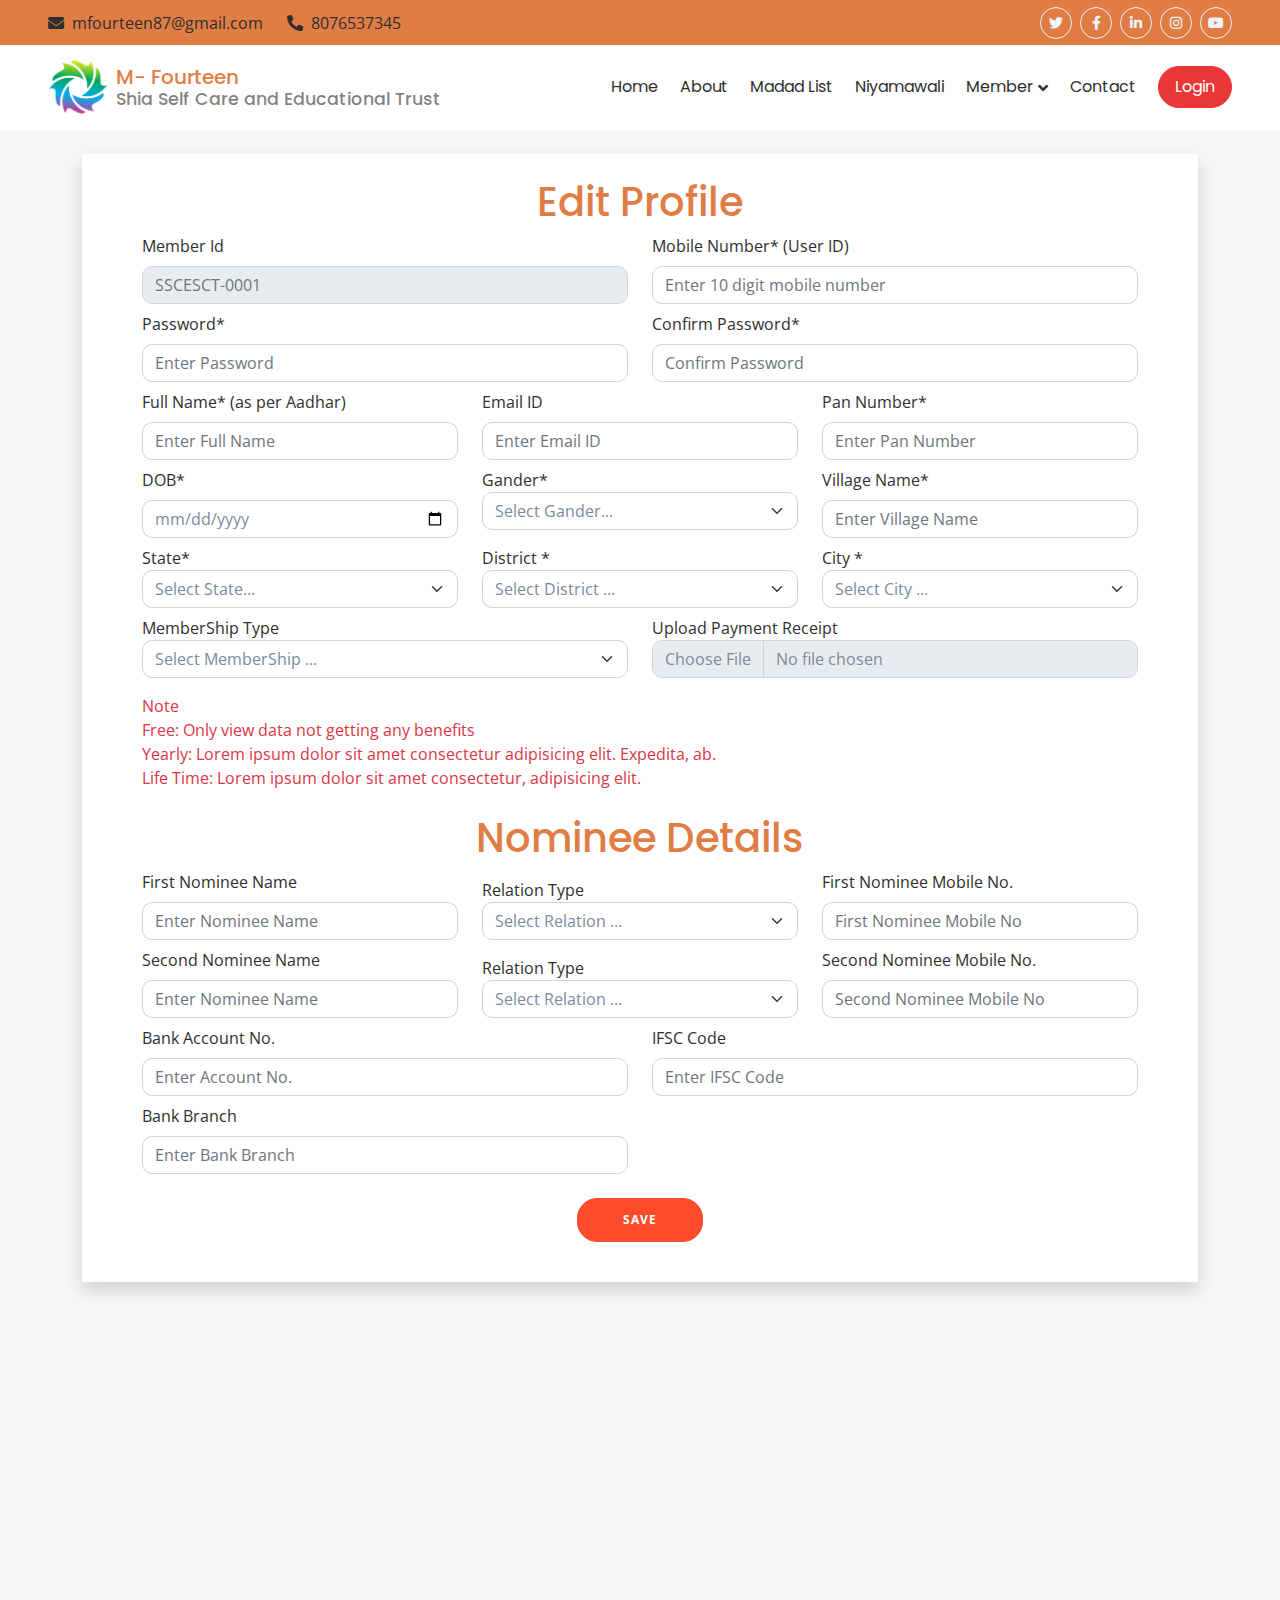
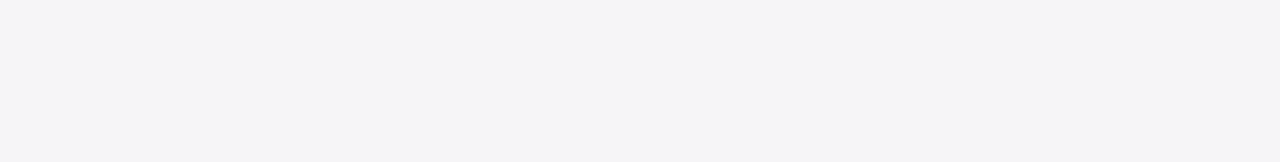
<file: profile.html>
<!DOCTYPE html>
<html lang="en">
  <head>
    <meta charset="utf-8" />
    <title>Profile | Shia Self Care and Educational Trust</title>
    <meta content="width=device-width, initial-scale=1.0" name="viewport" />
    <meta content="" name="keywords" />
    <meta content="" name="description" />

    <!-- Google Web Fonts -->
    <link rel="preconnect" href="https://fonts.googleapis.com" />
    <link rel="preconnect" href="https://fonts.gstatic.com" crossorigin />
    <link
      href="https://fonts.googleapis.com/css2?family=Open+Sans:wght@400;500;600;700&family=Poppins:wght@200;300;400;500;600&display=swap"
      rel="stylesheet"
    />

    <!-- Icon Font Stylesheet -->
    <link
      rel="stylesheet"
      href="https://use.fontawesome.com/releases/v5.15.4/css/all.css"
    />
    <link
      href="https://cdn.jsdelivr.net/npm/bootstrap-icons@1.4.1/font/bootstrap-icons.css"
      rel="stylesheet"
    />

    <!-- Libraries Stylesheet -->
    <link href="lib/animate/animate.min.css" rel="stylesheet" />
    <link href="lib/owlcarousel/assets/owl.carousel.min.css" rel="stylesheet" />

    <!-- Customized Bootstrap Stylesheet -->
    <link href="css/bootstrap.min.css" rel="stylesheet" />

    <!-- Template Stylesheet -->
    <link href="css/style.css" rel="stylesheet" />
    <style>
      @import url("https://fonts.googleapis.com/css?family=Montserrat:400,800");
      body {
        background: #f6f5f7;
      }

      button {
        border-radius: 20px;
        border: 1px solid #ff4b2b;
        background-color: #ff4b2b;
        color: #ffffff;
        font-size: 12px;
        font-weight: bold;
        padding: 12px 45px;
        letter-spacing: 1px;
        text-transform: uppercase;
        transition: transform 80ms ease-in;
      }

      button:active {
        transform: scale(0.95);
      }

      button:focus {
        outline: none;
      }

      button.ghost {
        background-color: transparent;
        border-color: #ffffff;
      }

      form {
        background-color: #ffffff;
        display: flex;
        align-items: center;
        justify-content: center;
        flex-direction: column;
        padding: 0 50px;
        /* height: 100%; */
        text-align: center;
      }

      input {
        background-color: #eee;
        border: none;
        padding: 12px 15px;
        margin: 8px 0;
        width: 100%;
      }

      .form-container {
        position: absolute;
        top: 0;
        height: 100%;
        transition: all 0.6s ease-in-out;
      }
    </style>
  </head>

  <body>
     <!-- Spinner Start -->
     <div
     id="spinner"
     class="show bg-white position-fixed translate-middle w-100 vh-100 top-50 start-50 d-flex align-items-center justify-content-center"
   >
     <div
       class="spinner-border text-secondary"
       style="width: 3rem; height: 3rem"
       role="status"
     >
       <span class="sr-only">Loading...</span>
     </div>
   </div>
   <!-- Spinner End -->

   <!-- Topbar Start -->
   <div class="container-fluid bg-primary px-5 d-none d-lg-block">
     <div class="row gx-0 align-items-center">
       <div class="col-lg-6 text-center text-lg-start mb-lg-0">
         <div class="d-flex">
           <a href="mailto:mfourteen87@gmail.com" class="text-black me-4"
             ><i class="fas fa-envelope text-black me-2"></i
             >mfourteen87@gmail.com</a
           >
           <a href="tel:8076537345" class="text-black me-0"
             ><i class="fas fa-phone-alt text-black me-2"></i>8076537345</a
           >
         </div>
       </div>
       <div class="col-lg-6 row-cols-1 mb-2 mb-lg-0">
         <div
           class="d-inline-flex align-items-center justify-content-end"
           style="height: 45px"
         >
           <a
             class="btn btn-sm btn-outline-light btn-square rounded-circle me-2"
             href=""
             ><i class="fab fa-twitter fw-normal"></i
           ></a>
           <a
             class="btn btn-sm btn-outline-light btn-square rounded-circle me-2"
             href=""
             ><i class="fab fa-facebook-f fw-normal"></i
           ></a>
           <a
             class="btn btn-sm btn-outline-light btn-square rounded-circle me-2"
             href=""
             ><i class="fab fa-linkedin-in fw-normay"></i
           ></a>
           <a
             class="btn btn-sm btn-outline-light btn-square rounded-circle me-2"
             href=""
             ><i class="fab fa-instagram fw-normal"></i
           ></a>
           <a
             class="btn btn-sm btn-outline-light btn-square rounded-circle"
             href=""
             ><i class="fab fa-youtube fw-normal"></i
           ></a>
         </div>
       </div>
     </div>
   </div>
   <!-- Topbar End -->

   <!-- Navbar & Hero Start -->
   <div class="container-fluid nav-bar p-0">
     <nav
       class="navbar navbar-expand-lg navbar-light bg-white px-4 px-lg-5 py-3 py-lg-0"
     >
     <a href="" class="navbar-brand p-0">
      <h5 class="d-flex  m-0 align-items-center">
        <img src="img/brand-logo.png" class="img-fluid" alt="" />
        <div class="ps-2">
        <p class="mb-0">M- Fourteen</p>
        <p class="mb-0 text-black-50 small">Shia Self Care and Educational Trust</p>
      </div>
      </h5>
    </a>
       <button
         class="navbar-toggler"
         type="button"
         data-bs-toggle="collapse"
         data-bs-target="#navbarCollapse"
       >
         <span class="fa fa-bars"></span>
       </button>
       <div class="collapse navbar-collapse" id="navbarCollapse">
         <div class="navbar-nav ms-auto py-0">
           <a href="index.html" class="nav-item nav-link">Home</a>
           <a href="about.html" class="nav-item nav-link">About</a>
           <!-- <a href="service.html" class="nav-item nav-link">Member List</a> -->
           <a href="service.html" class="nav-item nav-link">Madad List</a>
           <a href="service.html" class="nav-item nav-link">Niyamawali</a>
           <!-- <a href="service.html" class="nav-item nav-link">Membership List</a> -->
           <div class="nav-item dropdown">
             <a href="#" class="nav-link" data-bs-toggle="dropdown"
               ><span class="dropdown-toggle">Member</span></a
             >
             <div class="dropdown-menu m-0">
               <a href="memberlist.html" class="dropdown-item">Member List</a>
               <a href="membershiplist.html" class="dropdown-item"
                 >Membership List</a
               >
             </div>
           </div>
           <a href="contact.html" class="nav-item nav-link">Contact</a>
         </div>
         <a
           href="login.html"
           class="btn btn-primary border-secondary rounded-pill py-2 px-4 px-lg-3 mb-3 mb-md-3 mb-lg-0"
           >Login</a
         >
       </div>
     </nav>
   </div>
   <!-- Navbar & Hero End -->

    <div class="container-fluid my-4">
      <div class="container" id="container">
        <div class="">
          <form action="#" class="px-1 px-md-5 py-4 shadow">
            <h1>Edit Profile</h1>
            <div class="row w-100">
              <div class="col-12 col-md-6 text-start">
                <label for="memberid" class="form-label mb-0">Member Id</label>
                <input
                  type="text"
                  class="form-control"
                  placeholder="SSCESCT-0001"
                  aria-label="memberid"
                  disabled
                />
              </div>
              <div class="col-12 col-md-6 text-start">
                <label for="inputEmail4" class="form-label mb-0">Mobile Number* (User ID)</label>
                <input
                  type="text"
                  class="form-control"
                  placeholder="Enter 10 digit mobile number"
                  aria-label="Last name"
                />
              </div>

              <div class="col-12 col-md-6 text-start">
                <label for="memberid" class="form-label mb-0">Password*</label>
                <input
                  type="Password "
                  class="form-control"
                  placeholder="Enter Password"
                  aria-label="memberid"
                />
              </div>

              <div class="col-12 col-md-6 text-start">
                <label for="cpassword" class="form-label mb-0">Confirm Password*</label>
                <input
                  type="Password "
                  class="form-control"
                  placeholder="Confirm Password"
                  aria-label="cpassword"
                />
              </div>

              <div class="col-12 col-md-4 text-start">
                <label for="fullname" class="form-label mb-0">Full Name* (as per Aadhar)</label>
                <input
                  type="text "
                  class="form-control"
                  placeholder="Enter Full Name"
                  aria-label="fullname"
                />
              </div>
              <div class="col-12 col-md-4 text-start">
                <label for="emailid" class="form-label mb-0">Email ID</label>
                <input
                  type="email"
                  class="form-control"
                  placeholder="Enter Email ID"
                  aria-label="emailid"
                />
              </div>
              <div class="col-12 col-md-4 text-start">
                <label for="pannumber" class="form-label mb-0">Pan Number*</label>
                <input
                  type="text "
                  class="form-control"
                  placeholder="Enter Pan Number"
                  aria-label="pannumber"
                />
              </div>

              <div class="col-12 col-md-4 text-start">
                <label for="pannumber" class="form-label mb-0">DOB*</label>
                <input
                  type="date"
                  class="form-control"
                  placeholder="Enter Pan Number"
                  aria-label="pannumber"
                />
              </div>
              <div class="col-12 col-md-4 text-start">
                <label for="pannumber" class="form-label mb-0">Gander*</label>
                <select id="inputState" class="form-select">
                  <option selected>Select Gander...</option>
                  <option>Male</option>
                  <option>Female</option>
                </select>
              </div>
              <div class="col-12 col-md-4 text-start">
                <label for="pannumber" class="form-label mb-0">Village  Name*</label>
                <input
                  type="text "
                  class="form-control"
                  placeholder="Enter Village Name"
                  aria-label="pannumber"
                />
              </div>

              <div class="col-12 col-md-4 text-start">
                <label for="pannumber" class="form-label mb-0">State*</label>
                <select id="inputState" class="form-select">
                  <option selected>Select State...</option>
                  <option>State 1</option>
                  <option>State 2</option>
                </select>
              </div>
              <div class="col-12 col-md-4 text-start">
                <label for="pannumber" class="form-label mb-0">District *</label>
                <select id="inputState" class="form-select">
                  <option selected>Select District ...</option>
                  <option>District 1</option>
                  <option>District 2</option>
                </select>
              </div>
              <div class="col-12 col-md-4 text-start">
                <label for="pannumber" class="form-label mb-0">City *</label>
                <select id="inputState" class="form-select">
                  <option selected>Select City ...</option>
                  <option>City 1</option>
                  <option>City 2</option>
                </select>
              </div>

              <div class="col-12 col-md-6 text-start mt-2">
                <label for="pannumber" class="form-label mb-0">MemberShip Type</label>
                <select id="inputState" class="form-select">
                  <option selected>Select MemberShip ...</option>
                  <option>Free</option>
                  <option>Yearly</option>
                  <option>Life Time</option>
                </select>
              </div>
              <div class="col-12 col-md-6 text-start mt-2">
                <label for="pannumber" class="form-label mb-0">Upload Payment Receipt</label>
                <input class="form-control m-0" type="file" id="formFile">
              </div>

              <div class="col-12 col-md-12 text-start text-danger mt-3">
                <label for="pannumber" class="form-label mb-0">Note</label>
                <p class="m-0">Free: Only view data not getting any benefits </p>
                <p class="m-0">Yearly: Lorem ipsum dolor sit amet consectetur adipisicing elit. Expedita, ab. </p>
                <p class="m-0">Life Time: Lorem ipsum dolor sit amet consectetur, adipisicing elit. </p>
              </div>

              <h1 class="mt-4">Nominee Details</h1>

              <div class="col-12 col-md-4 text-start">
                <label for="pannumber" class="form-label mb-0">First Nominee Name</label>
                <input
                  type="text "
                  class="form-control"
                  placeholder="Enter Nominee Name"
                  aria-label="pannumber"
                />
              </div>
              <div class="col-12 col-md-4 text-start mt-2">
                <label for="pannumber" class="form-label mb-0">Relation Type</label>
                <select id="inputState" class="form-select">
                  <option selected>Select Relation ...</option>
                  <option>Spouse</option>
                  <option>Child</option>
                  <option>Parent</option>
                </select>
              </div>
              <div class="col-12 col-md-4 text-start">
                <label for="pannumber" class="form-label mb-0">First Nominee Mobile No.</label>
                <input
                  type="text "
                  class="form-control"
                  placeholder="First Nominee Mobile No"
                  aria-label="pannumber"
                />
              </div>

              <div class="col-12 col-md-4 text-start">
                <label for="pannumber" class="form-label mb-0">Second Nominee Name</label>
                <input
                  type="text "
                  class="form-control"
                  placeholder="Enter Nominee Name"
                  aria-label="pannumber"
                />
              </div>
              <div class="col-12 col-md-4 text-start mt-2">
                <label for="pannumber" class="form-label mb-0">Relation Type</label>
                <select id="inputState" class="form-select">
                  <option selected>Select Relation ...</option>
                  <option>Spouse</option>
                  <option>Child</option>
                  <option>Parent</option>
                </select>
              </div>
              <div class="col-12 col-md-4 text-start">
                <label for="pannumber" class="form-label mb-0">Second Nominee Mobile No.</label>
                <input
                  type="text "
                  class="form-control"
                  placeholder="Second Nominee Mobile No"
                  aria-label="pannumber"
                />
              </div>
              <div class="col-12 col-md-6 text-start">
                <label for="pannumber" class="form-label mb-0">Bank Account No.</label>
                <input
                  type="text "
                  class="form-control"
                  placeholder="Enter Account No."
                  aria-label="pannumber"
                />
              </div>
              <div class="col-12 col-md-6 text-start">
                <label for="pannumber" class="form-label mb-0">IFSC Code</label>
                <input
                  type="text "
                  class="form-control"
                  placeholder="Enter IFSC Code"
                  aria-label="pannumber"
                />
              </div>
              <div class="col-12 col-md-6 text-start">
                <label for="pannumber" class="form-label mb-0">Bank Branch</label>
                <input
                  type="text "
                  class="form-control"
                  placeholder="Enter Bank Branch"
                  aria-label="pannumber"
                />
              </div>

            </div>
            <button class="my-3">Save</button>
          </form>
        </div>
      </div>
    </div>

     <!-- Footer Start -->
     <div class="container-fluid footer py-5 wow fadeIn" data-wow-delay="0.2s">
      <div class="container py-5">
        <div class="row g-5">
          <div class="col-md-6 col-lg-6 col-xl-3">
            <div class="footer-item d-flex flex-column">
              <h4 class="text-secondary mb-4">Contact Info</h4>
              <a href=""
                ><i class="fa fa-map-marker-alt me-2"></i> 1Village Dahiyawar
                Post Surapur Tehsil Tanda Dist Ambedkar Nagar</a
              >
              <a href="mailto:mfourteen87@gmail.com"
                ><i class="fas fa-envelope me-2"></i> mfourteen87@gmail.com</a
              >
              <a href="telto:8076537345"
                ><i class="fas fa-phone me-2"></i> +91 8076537345</a
              >

              <div class="d-flex align-items-center">
                <a class="btn mx-1" href=""
                  ><i class="fab fa-facebook-f"></i
                ></a>
                <a class="btn mx-1" href=""><i class="fab fa-twitter"></i></a>
                <a class="btn mx-1" href=""><i class="fab fa-instagram"></i></a>
                <a class="btn mx-1" href=""
                  ><i class="fab fa-linkedin-in"></i
                ></a>
              </div>
            </div>
          </div>
          <div class="col-md-6 col-lg-6 col-xl-3">
            <div class="footer-item d-flex flex-column">
              <h4 class="text-secondary mb-4">Quick Link</h4>
              <a href="#" class=""
                ><i class="fas fa-angle-right me-2"></i> About Us</a
              >
              <a href="#" class=""
                ><i class="fas fa-angle-right me-2"></i> Memberlist</a
              >
              <a href="#" class=""
                ><i class="fas fa-angle-right me-2"></i> Register</a
              >
              <a href="#" class=""
                ><i class="fas fa-angle-right me-2"></i> Gallery</a
              >
              <a href="#" class=""
                ><i class="fas fa-angle-right me-2"></i> Privacy Policy
              </a>
            </div>
          </div>
          <div class="col-md-6 col-lg-6 col-xl-3">
            <div class="footer-item d-flex flex-column">
              <h4 class="text-secondary mb-4">Our Services</h4>
              <a href="#" class=""
                ><i class="fas fa-angle-right me-2"></i> Business</a
              >
              <a href="#" class=""
                ><i class="fas fa-angle-right me-2"></i> Migrate</a
              >
              <a href="#" class=""
                ><i class="fas fa-angle-right me-2"></i> Study</a
              >
              <a href="#" class=""
                ><i class="fas fa-angle-right me-2"></i> Counselling</a
              >
              <a href="#" class=""
                ><i class="fas fa-angle-right me-2"></i> Work / Career</a
              >
            </div>
          </div>
          <div class="col-md-6 col-lg-6 col-xl-3">
            <div class="footer-item">
              <h4 class="text-secondary mb-4">Newsletter</h4>
              <p class="text-white mb-3">
                Dolor amet sit justo amet elitr clita ipsum elitr est.Lorem
                ipsum dolor sit amet, consectetur adipiscing elit.
              </p>
              <p class="text-white mb-3">
                Dolor amet sit justo amet elitr clita ipsum elitr est.
              </p>
            </div>
          </div>
        </div>
      </div>
    </div>
    <!-- Footer End -->


    <!-- JavaScript Libraries -->
    <script src="https://ajax.googleapis.com/ajax/libs/jquery/3.6.4/jquery.min.js"></script>
    <script src="https://cdn.jsdelivr.net/npm/bootstrap@5.0.0/dist/js/bootstrap.bundle.min.js"></script>
    <script src="lib/wow/wow.min.js"></script>
    <script src="lib/easing/easing.min.js"></script>
    <script src="lib/waypoints/waypoints.min.js"></script>
    <script src="lib/counterup/counterup.min.js"></script>
    <script src="lib/owlcarousel/owl.carousel.min.js"></script>

    <!-- Template Javascript -->
    <script src="js/main.js"></script>
  </body>
</html>
</file>
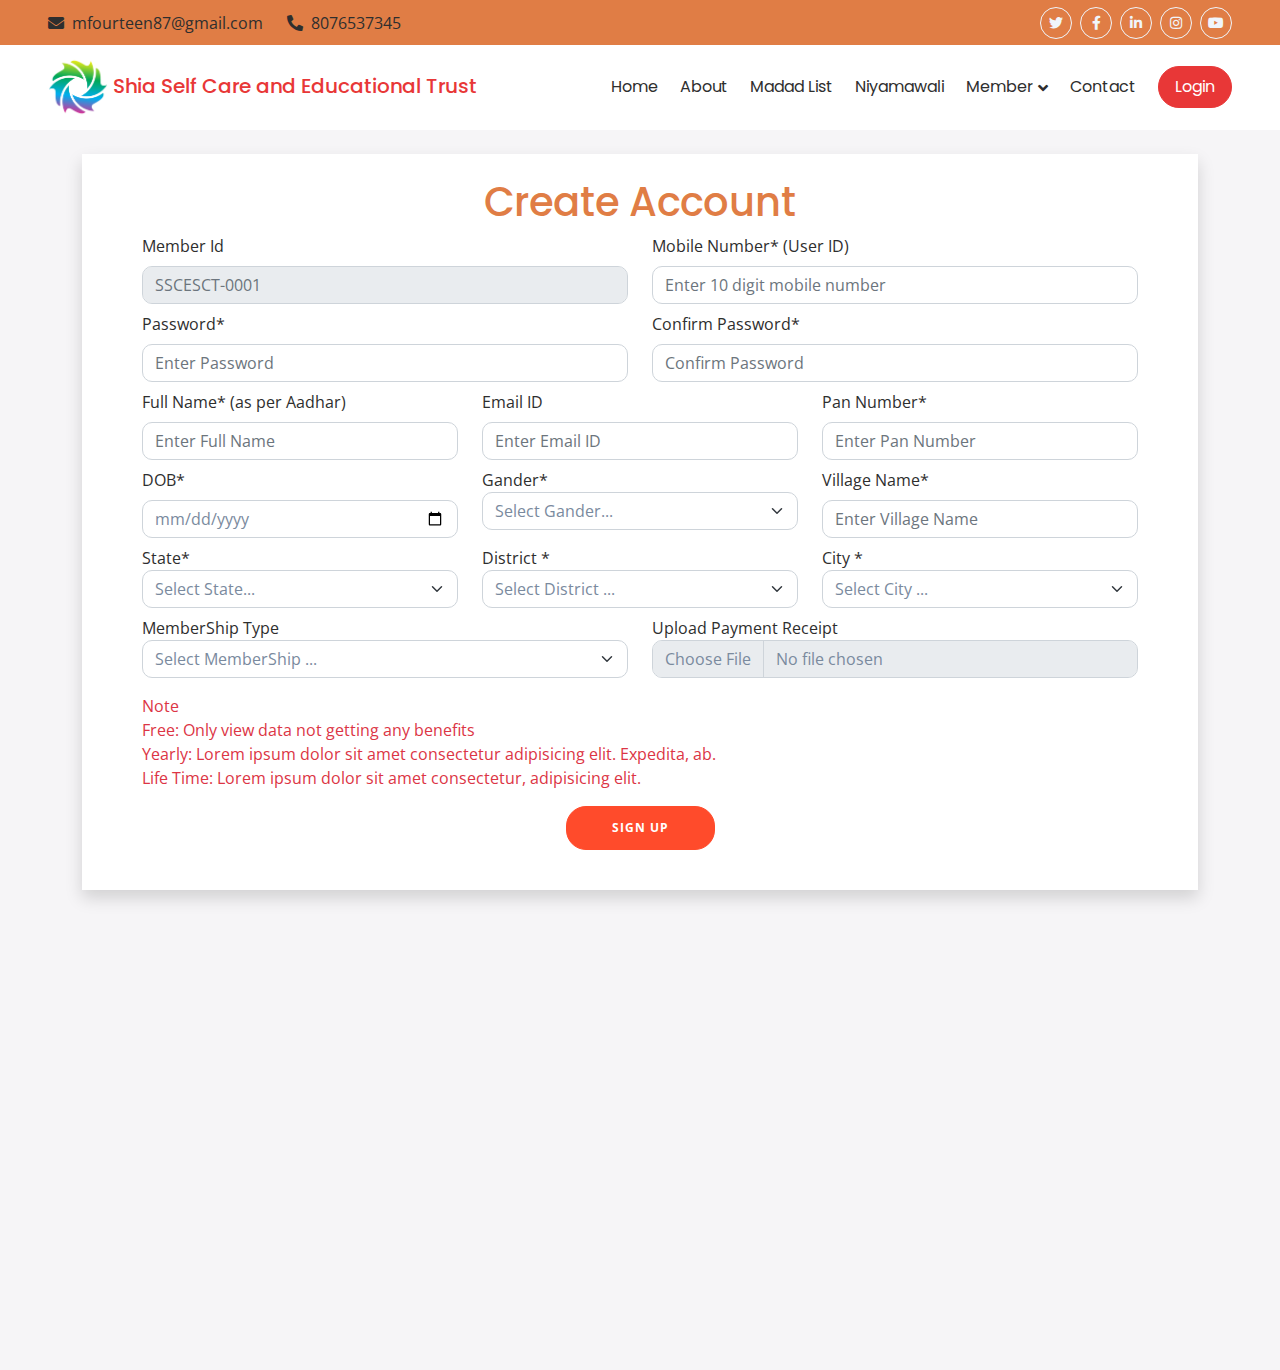
<file: registration.html>
<!DOCTYPE html>
<html lang="en">
  <head>
    <meta charset="utf-8" />
    <title>Register |Shia Self Care and Educational Trust</title>
    <meta content="width=device-width, initial-scale=1.0" name="viewport" />
    <meta content="" name="keywords" />
    <meta content="" name="description" />

    <!-- Google Web Fonts -->
    <link rel="preconnect" href="https://fonts.googleapis.com" />
    <link rel="preconnect" href="https://fonts.gstatic.com" crossorigin />
    <link
      href="https://fonts.googleapis.com/css2?family=Open+Sans:wght@400;500;600;700&family=Poppins:wght@200;300;400;500;600&display=swap"
      rel="stylesheet"
    />

    <!-- Icon Font Stylesheet -->
    <link
      rel="stylesheet"
      href="https://use.fontawesome.com/releases/v5.15.4/css/all.css"
    />
    <link
      href="https://cdn.jsdelivr.net/npm/bootstrap-icons@1.4.1/font/bootstrap-icons.css"
      rel="stylesheet"
    />

    <!-- Libraries Stylesheet -->
    <link href="lib/animate/animate.min.css" rel="stylesheet" />
    <link href="lib/owlcarousel/assets/owl.carousel.min.css" rel="stylesheet" />

    <!-- Customized Bootstrap Stylesheet -->
    <link href="css/bootstrap.min.css" rel="stylesheet" />

    <!-- Template Stylesheet -->
    <link href="css/style.css" rel="stylesheet" />
    <style>
      @import url("https://fonts.googleapis.com/css?family=Montserrat:400,800");
      body {
        background: #f6f5f7;
      }

      button {
        border-radius: 20px;
        border: 1px solid #ff4b2b;
        background-color: #ff4b2b;
        color: #ffffff;
        font-size: 12px;
        font-weight: bold;
        padding: 12px 45px;
        letter-spacing: 1px;
        text-transform: uppercase;
        transition: transform 80ms ease-in;
      }

      button:active {
        transform: scale(0.95);
      }

      button:focus {
        outline: none;
      }

      button.ghost {
        background-color: transparent;
        border-color: #ffffff;
      }

      form {
        background-color: #ffffff;
        display: flex;
        align-items: center;
        justify-content: center;
        flex-direction: column;
        padding: 0 50px;
        /* height: 100%; */
        text-align: center;
      }

      input {
        background-color: #eee;
        border: none;
        padding: 12px 15px;
        margin: 8px 0;
        width: 100%;
      }

      .form-container {
        position: absolute;
        top: 0;
        height: 100%;
        transition: all 0.6s ease-in-out;
      }
    </style>
  </head>

  <body>
     <!-- Spinner Start -->
     <div
     id="spinner"
     class="show bg-white position-fixed translate-middle w-100 vh-100 top-50 start-50 d-flex align-items-center justify-content-center"
   >
     <div
       class="spinner-border text-secondary"
       style="width: 3rem; height: 3rem"
       role="status"
     >
       <span class="sr-only">Loading...</span>
     </div>
   </div>
   <!-- Spinner End -->

   <!-- Topbar Start -->
   <div class="container-fluid bg-primary px-5 d-none d-lg-block">
     <div class="row gx-0 align-items-center">
       <div class="col-lg-6 text-center text-lg-start mb-lg-0">
         <div class="d-flex">
           <a href="mailto:mfourteen87@gmail.com" class="text-black me-4"
             ><i class="fas fa-envelope text-black me-2"></i
             >mfourteen87@gmail.com</a
           >
           <a href="tel:8076537345" class="text-black me-0"
             ><i class="fas fa-phone-alt text-black me-2"></i>8076537345</a
           >
         </div>
       </div>
       <div class="col-lg-6 row-cols-1 mb-2 mb-lg-0">
         <div
           class="d-inline-flex align-items-center justify-content-end"
           style="height: 45px"
         >
           <a
             class="btn btn-sm btn-outline-light btn-square rounded-circle me-2"
             href=""
             ><i class="fab fa-twitter fw-normal"></i
           ></a>
           <a
             class="btn btn-sm btn-outline-light btn-square rounded-circle me-2"
             href=""
             ><i class="fab fa-facebook-f fw-normal"></i
           ></a>
           <a
             class="btn btn-sm btn-outline-light btn-square rounded-circle me-2"
             href=""
             ><i class="fab fa-linkedin-in fw-normay"></i
           ></a>
           <a
             class="btn btn-sm btn-outline-light btn-square rounded-circle me-2"
             href=""
             ><i class="fab fa-instagram fw-normal"></i
           ></a>
           <a
             class="btn btn-sm btn-outline-light btn-square rounded-circle"
             href=""
             ><i class="fab fa-youtube fw-normal"></i
           ></a>
         </div>
       </div>
     </div>
   </div>
   <!-- Topbar End -->

   <!-- Navbar & Hero Start -->
   <div class="container-fluid nav-bar p-0">
     <nav
       class="navbar navbar-expand-lg navbar-light bg-white px-4 px-lg-5 py-3 py-lg-0"
     >
       <a href="" class="navbar-brand p-0">
         <h5 class="text-secondary m-0">
           <img src="img/brand-logo.png" class="img-fluid" alt="" />
           Shia Self Care and Educational Trust
         </h5>
         <!-- <img src="img/logo.png" alt="Logo"> -->
       </a>
       <button
         class="navbar-toggler"
         type="button"
         data-bs-toggle="collapse"
         data-bs-target="#navbarCollapse"
       >
         <span class="fa fa-bars"></span>
       </button>
       <div class="collapse navbar-collapse" id="navbarCollapse">
         <div class="navbar-nav ms-auto py-0">
           <a href="index.html" class="nav-item nav-link">Home</a>
           <a href="about.html" class="nav-item nav-link">About</a>
           <!-- <a href="service.html" class="nav-item nav-link">Member List</a> -->
           <a href="service.html" class="nav-item nav-link">Madad List</a>
           <a href="service.html" class="nav-item nav-link">Niyamawali</a>
           <!-- <a href="service.html" class="nav-item nav-link">Membership List</a> -->
           <div class="nav-item dropdown">
             <a href="#" class="nav-link" data-bs-toggle="dropdown"
               ><span class="dropdown-toggle">Member</span></a
             >
             <div class="dropdown-menu m-0">
               <a href="memberlist.html" class="dropdown-item">Member List</a>
               <a href="membershiplist.html" class="dropdown-item"
                 >Membership List</a
               >
             </div>
           </div>
           <a href="contact.html" class="nav-item nav-link">Contact</a>
         </div>
         <a
           href="login.html"
           class="btn btn-primary border-secondary rounded-pill py-2 px-4 px-lg-3 mb-3 mb-md-3 mb-lg-0"
           >Login</a
         >
       </div>
     </nav>
   </div>
   <!-- Navbar & Hero End -->

    <div class="container-fluid my-4">
      <div class="container" id="container">
        <div class="">
          <form action="#" class="px-1 px-md-5 py-4 shadow">
            <h1>Create Account</h1>
            <div class="row w-100">
              <div class="col-12 col-md-6 text-start">
                <label for="memberid" class="form-label mb-0">Member Id</label>
                <input
                  type="text"
                  class="form-control"
                  placeholder="SSCESCT-0001"
                  aria-label="memberid"
                  disabled
                />
              </div>
              <div class="col-12 col-md-6 text-start">
                <label for="inputEmail4" class="form-label mb-0">Mobile Number* (User ID)</label>
                <input
                  type="text"
                  class="form-control"
                  placeholder="Enter 10 digit mobile number"
                  aria-label="Last name"
                />
              </div>

              <div class="col-12 col-md-6 text-start">
                <label for="memberid" class="form-label mb-0">Password*</label>
                <input
                  type="Password "
                  class="form-control"
                  placeholder="Enter Password"
                  aria-label="memberid"
                />
              </div>

              <div class="col-12 col-md-6 text-start">
                <label for="cpassword" class="form-label mb-0">Confirm Password*</label>
                <input
                  type="Password "
                  class="form-control"
                  placeholder="Confirm Password"
                  aria-label="cpassword"
                />
              </div>

              <div class="col-12 col-md-4 text-start">
                <label for="fullname" class="form-label mb-0">Full Name* (as per Aadhar)</label>
                <input
                  type="text "
                  class="form-control"
                  placeholder="Enter Full Name"
                  aria-label="fullname"
                />
              </div>
              <div class="col-12 col-md-4 text-start">
                <label for="emailid" class="form-label mb-0">Email ID</label>
                <input
                  type="email"
                  class="form-control"
                  placeholder="Enter Email ID"
                  aria-label="emailid"
                />
              </div>
              <div class="col-12 col-md-4 text-start">
                <label for="pannumber" class="form-label mb-0">Pan Number*</label>
                <input
                  type="text "
                  class="form-control"
                  placeholder="Enter Pan Number"
                  aria-label="pannumber"
                />
              </div>

              <div class="col-12 col-md-4 text-start">
                <label for="pannumber" class="form-label mb-0">DOB*</label>
                <input
                  type="date"
                  class="form-control"
                  placeholder="Enter Pan Number"
                  aria-label="pannumber"
                />
              </div>
              <div class="col-12 col-md-4 text-start">
                <label for="pannumber" class="form-label mb-0">Gander*</label>
                <select id="inputState" class="form-select">
                  <option selected>Select Gander...</option>
                  <option>Male</option>
                  <option>Female</option>
                </select>
              </div>
              <div class="col-12 col-md-4 text-start">
                <label for="pannumber" class="form-label mb-0">Village  Name*</label>
                <input
                  type="text "
                  class="form-control"
                  placeholder="Enter Village Name"
                  aria-label="pannumber"
                />
              </div>

              <div class="col-12 col-md-4 text-start">
                <label for="pannumber" class="form-label mb-0">State*</label>
                <select id="inputState" class="form-select">
                  <option selected>Select State...</option>
                  <option>State 1</option>
                  <option>State 2</option>
                </select>
              </div>
              <div class="col-12 col-md-4 text-start">
                <label for="pannumber" class="form-label mb-0">District *</label>
                <select id="inputState" class="form-select">
                  <option selected>Select District ...</option>
                  <option>District 1</option>
                  <option>District 2</option>
                </select>
              </div>
              <div class="col-12 col-md-4 text-start">
                <label for="pannumber" class="form-label mb-0">City *</label>
                <select id="inputState" class="form-select">
                  <option selected>Select City ...</option>
                  <option>City 1</option>
                  <option>City 2</option>
                </select>
              </div>

              <div class="col-12 col-md-6 text-start mt-2">
                <label for="pannumber" class="form-label mb-0">MemberShip Type</label>
                <select id="inputState" class="form-select">
                  <option selected>Select MemberShip ...</option>
                  <option>Free</option>
                  <option>Yearly</option>
                  <option>Life Time</option>
                </select>
              </div>
              <div class="col-12 col-md-6 text-start mt-2">
                <label for="pannumber" class="form-label mb-0">Upload Payment Receipt</label>
                <input class="form-control m-0" type="file" id="formFile">
              </div>

              <div class="col-12 col-md-12 text-start text-danger mt-3">
                <label for="pannumber" class="form-label mb-0">Note</label>
                <p class="m-0">Free: Only view data not getting any benefits </p>
                <p class="m-0">Yearly: Lorem ipsum dolor sit amet consectetur adipisicing elit. Expedita, ab. </p>
                <p class="m-0">Life Time: Lorem ipsum dolor sit amet consectetur, adipisicing elit. </p>
              </div>

            </div>
            <button class="my-3">Sign Up</button>
          </form>
        </div>
      </div>
    </div>

     <!-- Footer Start -->
     <div class="container-fluid footer py-5 wow fadeIn" data-wow-delay="0.2s">
      <div class="container py-5">
        <div class="row g-5">
          <div class="col-md-6 col-lg-6 col-xl-3">
            <div class="footer-item d-flex flex-column">
              <h4 class="text-secondary mb-4">Contact Info</h4>
              <a href=""
                ><i class="fa fa-map-marker-alt me-2"></i> 1Village Dahiyawar
                Post Surapur Tehsil Tanda Dist Ambedkar Nagar</a
              >
              <a href="mailto:mfourteen87@gmail.com"
                ><i class="fas fa-envelope me-2"></i> mfourteen87@gmail.com</a
              >
              <a href="telto:8076537345"
                ><i class="fas fa-phone me-2"></i> +91 8076537345</a
              >

              <div class="d-flex align-items-center">
                <a class="btn mx-1" href=""
                  ><i class="fab fa-facebook-f"></i
                ></a>
                <a class="btn mx-1" href=""><i class="fab fa-twitter"></i></a>
                <a class="btn mx-1" href=""><i class="fab fa-instagram"></i></a>
                <a class="btn mx-1" href=""
                  ><i class="fab fa-linkedin-in"></i
                ></a>
              </div>
            </div>
          </div>
          <div class="col-md-6 col-lg-6 col-xl-3">
            <div class="footer-item d-flex flex-column">
              <h4 class="text-secondary mb-4">Quick Link</h4>
              <a href="#" class=""
                ><i class="fas fa-angle-right me-2"></i> About Us</a
              >
              <a href="#" class=""
                ><i class="fas fa-angle-right me-2"></i> Memberlist</a
              >
              <a href="#" class=""
                ><i class="fas fa-angle-right me-2"></i> Register</a
              >
              <a href="#" class=""
                ><i class="fas fa-angle-right me-2"></i> Gallery</a
              >
              <a href="#" class=""
                ><i class="fas fa-angle-right me-2"></i> Privacy Policy
              </a>
            </div>
          </div>
          <div class="col-md-6 col-lg-6 col-xl-3">
            <div class="footer-item d-flex flex-column">
              <h4 class="text-secondary mb-4">Our Services</h4>
              <a href="#" class=""
                ><i class="fas fa-angle-right me-2"></i> Business</a
              >
              <a href="#" class=""
                ><i class="fas fa-angle-right me-2"></i> Migrate</a
              >
              <a href="#" class=""
                ><i class="fas fa-angle-right me-2"></i> Study</a
              >
              <a href="#" class=""
                ><i class="fas fa-angle-right me-2"></i> Counselling</a
              >
              <a href="#" class=""
                ><i class="fas fa-angle-right me-2"></i> Work / Career</a
              >
            </div>
          </div>
          <div class="col-md-6 col-lg-6 col-xl-3">
            <div class="footer-item">
              <h4 class="text-secondary mb-4">Newsletter</h4>
              <p class="text-white mb-3">
                Dolor amet sit justo amet elitr clita ipsum elitr est.Lorem
                ipsum dolor sit amet, consectetur adipiscing elit.
              </p>
              <p class="text-white mb-3">
                Dolor amet sit justo amet elitr clita ipsum elitr est.
              </p>
            </div>
          </div>
        </div>
      </div>
    </div>
    <!-- Footer End -->


    <!-- JavaScript Libraries -->
    <script src="https://ajax.googleapis.com/ajax/libs/jquery/3.6.4/jquery.min.js"></script>
    <script src="https://cdn.jsdelivr.net/npm/bootstrap@5.0.0/dist/js/bootstrap.bundle.min.js"></script>
    <script src="lib/wow/wow.min.js"></script>
    <script src="lib/easing/easing.min.js"></script>
    <script src="lib/waypoints/waypoints.min.js"></script>
    <script src="lib/counterup/counterup.min.js"></script>
    <script src="lib/owlcarousel/owl.carousel.min.js"></script>

    <!-- Template Javascript -->
    <script src="js/main.js"></script>
  </body>
</html>
</file>
<file: css/style.css>
/*** Spinner Start ***/
/*** Spinner ***/
#spinner { 
    opacity: 0;
    visibility: hidden;
    transition: opacity .5s ease-out, visibility 0s linear .5s;
    z-index: 99999;
}

#spinner.show {
    transition: opacity .5s ease-out, visibility 0s linear 0s;
    visibility: visible;
    opacity: 1;
}
/*** Spinner End ***/

.back-to-top {
    position: fixed;
    right: 30px;
    bottom: 30px;
    display: flex;
    width: 45px;
    height: 45px;
    align-items: center;
    justify-content: center;
    transition: 0.5s;
    z-index: 99;
}

/*** Button Start ***/
.btn {
    font-weight: 600;
    transition: .5s;
}

.btn-square {
    width: 32px;
    height: 32px;
}

.btn-sm-square {
    width: 34px;
    height: 34px;
}

.btn-md-square {
    width: 44px;
    height: 44px;
}

.btn-lg-square {
    width: 56px;
    height: 56px;
}

.btn-square,
.btn-sm-square,
.btn-md-square,
.btn-lg-square {
    padding: 0;
    display: flex;
    align-items: center;
    justify-content: center;
    font-weight: normal;
    border-radius: 50%;
}

.btn.btn-primary {
    background: var(--bs-secondary) !important;
    color: var(--bs-white) !important;
    font-family: 'Poppins', sans-serif;
    font-weight: 400;
    transition: 0.5s;
}

.btn.btn.btn-primary:hover {
    background: var(--bs-primary) !important;
    color: var(--bs-secondary);
    border: 1px solid var(--bs-secondary);
}

.btn.btn-secondary {
    background: transparent;
    color: var(--bs-secondary);
    font-family: 'Poppins', sans-serif;
    font-weight: 400;
    border: none;
    transition: 0.5s;
}

.btn.btn-secondary:hover {
    color: var(--bs-primary) !important;
}


/*** Section Title Start ***/
.section-title {
    max-width: 900px;
    text-align: center;
    margin: 0 auto;
}

.section-title .sub-style {
    position: relative;
    display: inline-block;
    text-transform: uppercase;
    color: var(--bs-primary);
}

.section-title .sub-style::before {
    content: "";
    width: 100px;
    position: absolute;
    bottom: 50%;
    left: 0;
    transform: translateY(-50%);
    margin-bottom: -6px;
    margin-left: -100px;
    border: 1px solid var(--bs-secondary) !important;
}

.section-title .sub-style::after {
    content: "";
    width: 50px;
    position: absolute;
    top: 50%;
    left: 0;
    transform: translateY(-50%);
    margin-top: -8px;
    margin-left: -50px;
    border: 1px solid var(--bs-primary) !important;
}

.sub-title {
    position: relative;
    display: inline-block;
    text-transform: uppercase;
    color: var(--bs-primary);
}

.sub-title::before {
    content: "";
    width: 100px;
    position: absolute;
    bottom: 50%;
    right: 0;
    transform: translateY(-50%);
    margin-bottom: -8px;
    margin-right: -100px;
    border: 1px solid var(--bs-secondary) !important;
}

.sub-title::after {
    content: "";
    width: 50px;
    position: absolute;
    top: 50%;
    right: 0;
    transform: translateY(-50%);
    margin-top: -6px;
    margin-right: -50px;
    border: 1px solid var(--bs-primary) !important;
}


/*** Topbar Start ***/
.fixed-top .container {
    transition: 0.5s;
}

.topbar {
    padding: 2px 10px 2px 20px;
    background: var(--bs-primary) !important;
}

.topbar a,
.topbar a i {
    transition: 0.5s;
}

.topbar a:hover,
.topbar a i:hover {
    color: var(--bs-secondary) !important;
}


@media (max-width: 768px) {
    .topbar {
        display: none;    
    }
}
/*** Topbar End ***/


/*** Navbar ***/
.navbar-light .navbar-nav .nav-link {
    font-family: 'Poppins', sans-serif;
    position: relative;
    margin-right: 22px;
    padding: 30px 0;
    /* color: var(--bs-primary) !important; */
    color: #2e2e2e !important;
    font-size: 16px;
    font-weight: 400;
    outline: none;
    transition: .5s;
}

.sticky-top .navbar-light .navbar-nav .nav-link {
    padding: 25px 0;
    color: var(--bs-primary) !important;
}

.navbar-light .navbar-nav .nav-link:hover,
.navbar-light .navbar-nav .nav-link.active {
    color: var(--bs-secondary) !important;
}

.navbar-light .navbar-brand img {
    max-height: 60px;
    transition: .5s;
}

.sticky-top .navbar-light .navbar-brand img {
    max-height: 45px;
}

.navbar .dropdown-toggle::after {
    border: none;
    content: "\f107";
    font-family: "Font Awesome 5 Free";
    font-weight: 600;
    vertical-align: middle;
}

@media (min-width: 1200px) {
    .navbar .nav-item .dropdown-menu {
        display: block;
        visibility: hidden;
        top: 100%;
        transform: rotateX(-75deg);
        transform-origin: 0% 0%;
        border: 0;
        border-radius: 10px;
        transition: .5s;
        opacity: 0;
    }
}

.dropdown .dropdown-menu a:hover {
    background: var(--bs-primary);
    color: var(--bs-secondary);
}

.navbar .nav-item:hover .dropdown-menu {
    transform: rotateX(0deg);
    visibility: visible;
    background: var(--bs-light) !important;
    transition: .5s;
    opacity: 1;
}

@media (max-width: 991.98px) {
    .sticky-top {
        position: relative;
        background: var(--bs-white);
    }

    .navbar.navbar-expand-lg .navbar-toggler {
        padding: 10px 20px;
        border: 1px solid var(--bs-primary) !important;
        color: var(--bs-primary);
    }

    .navbar-light .navbar-collapse {
        margin-top: 15px;
        border-top: 1px solid #DDDDDD;
    }

    .navbar-light .navbar-nav .nav-link,
    .sticky-top .navbar-light .navbar-nav .nav-link {
        padding: 10px 0;
        margin-left: 0;
        color: var(--bs-dark) !important;
    }

    .navbar-light .navbar-brand img {
        max-height: 45px;
    }
}

@media (min-width: 991.98px) {
    .sticky-top .navbar-light {
        background: var(--bs-light) !important;
    }

    /*** Top and Bottom borders go out ***/
    .navbar-light .navbar-nav .nav-link:after,
    .navbar-light .navbar-nav .nav-link::before {
        position: absolute;
        content: "";
        top: 30px;
        bottom: 30px;
        left: 0px;
        width: 100%;
        height: 2px;
        background: var(--bs-primary);
        opacity: 0;
        transition: all 0.5s;
    }

    .navbar-light .navbar-nav .nav-link:before {
        bottom: auto;
    }

    .navbar-light .navbar-nav .nav-link:after {
        top: auto;
    }

    .navbar-light .navbar-nav .nav-link:hover:before,
    .navbar-light .navbar-nav .nav-link.active:before {
        top: 20px;
        opacity: 1;
    }

    .navbar-light .navbar-nav .nav-link:hover::after,
    .navbar-light .navbar-nav .nav-link.active::after {
        bottom: 20px;
        opacity: 1;
    }
}

#searchModal .modal-content {
    background: rgba(240, 245, 251, 0.5);
}
/*** Navbar End ***/


/*** Single Page Hero Header Start ***/
.bg-breadcrumb {
    background: linear-gradient(rgba(0, 58, 102, 0.9), rgba(0, 58, 102, 0.8)), url(../img/breadcrumb.png);
    background-position: center center;
    background-repeat: no-repeat;
    background-attachment: initial;
    background-size: cover;
    padding: 100px 0 60px 0;
}
/*** Single Page Hero Header End ***/


/*** Carousel Hero Header Start ***/
.carousel-header .carousel-control-prev .carousel-control-prev-icon,
.carousel-header .carousel-control-next .carousel-control-next-icon {
    width: 4rem;
    height: 4rem;
    margin-left: -60px;
    border-radius: 50%;
    background-size: 60% 60%;
    transition: 0.5s;
}

.carousel-header .carousel-control-next .carousel-control-next-icon {
    margin-left: 0;
    margin-right: -60px;
}

.carousel-header .carousel .carousel-indicators {
    padding-bottom: 0;
    transition: 0.5s;
}


.carousel-header .carousel .carousel-indicators li,
.carousel-header .carousel .carousel-indicators li,
.carousel-header .carousel .carousel-indicators li {
    width: 8px;
    height: 8px;
    border: 8px solid var(--bs-primary);
    border-radius: 50%;
    margin-right: 30px;
    transition: 0.5s;
}

.carousel-header .carousel .carousel-indicators li.active {
    width: 8px;
    height: 8px;
    border: 8px solid var(--bs-secondary);
}

.carousel-header .carousel-inner .carousel-item {
    position: relative;
    /* min-height: 100vh  */
    height: 78vh 
}

.carousel-header .carousel-inner .carousel-item img {
    position: absolute;
    width: 100%;
    height: 78vh;
    object-fit: cover;
}

.carousel-header .carousel-inner .carousel-item .carousel-caption  {
    position: absolute;
    width: 100%;
    height: 100%;
    top: 0;
    left: 0;
    display: flex;
    align-items: center;
    justify-content: center;
    text-align: center;
    background: linear-gradient(rgba(0, 0, 0, .6), rgba(0, 0, 0, 0.6));
    background-size: cover;
}


@media (max-width: 768px) {
    .carousel-header {
        height: 700px !important;
    }

    .carousel-header .carousel-control-prev .carousel-control-prev-icon,
    .carousel-header .carousel-control-next .carousel-control-next-icon {
        margin-top: 500px;
    }

    .carousel-header .carousel-control-prev .carousel-control-prev-icon {
        margin-left: 0px;
    }

    .carousel-header .carousel-control-next .carousel-control-next-icon {
        margin-right: 0px;
    }

    .carousel-header .carousel .carousel-indicators {
        padding: 0;
    }
}
/*** Carousel Hero Header End ***/


/*** Counter Facts Start ***/
.counter-facts {
    background: linear-gradient(rgba(255, 255, 255, .9), rgba(255, 255, 255, 0.8)), url(../img/about-us.jpg);
    background-size: cover;
    background-attachment: fixed;
    background-position: center center;
    background-repeat: no-repeat;
}

.counter-facts .counter {
    position: relative;
    text-align: center;
    width: 200px;
    min-height: 215px;
    padding: 10px 15px;
    margin: 0 auto;
    border-radius: 100px;
    box-shadow: 0 8px 5px rgba(0, 0, 0, 0.2);
    background: var(--bs-white);
}

.counter-facts .counter:before {
    content: "";
    position: absolute;
    height: 105px;
    width: 100%;
    left: 0;
    top: 0;
    border-radius: 10px 10px 0 0;
    background-color: var(--bs-primary);
    
}
.counter-facts .counter .counter-icon {
    position: relative;
    width: 120px;
    height: 100px;
    margin: 0 auto 10px;
    border-radius: 10px 10px 0 0;
    transform: translateY(-20px);
    font-size: 50px;
    line-height: 90px;
    color: var(--bs-secondary);
    background: rgba(1, 143, 252, 0.5);
    clip-path: polygon(0% 0%, 100% 0, 100% 70%, 50% 100%, 0 70%);
}
.counter-facts .counter .counter-icon:before {
    content: "";
    position: absolute;
    width: 120px;
    height: 90px;
    top: 0;
    left: 50%;
    transform: translateX(-50%);
    border-radius: 10px 10px 0 0;
    background: rgba(0, 58, 102, 0.5);
    z-index: -1;
    clip-path: polygon(0% 0%, 100% 0, 100% 70%, 50% 100%, 0 70%);
}
.counter-facts .counter:hover .counter-icon i {
    transform: rotate(360deg);
    transition: all 0.3s ease;
}
.counter-facts .counter h3 {
    color: var(--bs-primary);
    font-size: 17px;
    font-weight: 600;
    letter-spacing: 1px;
    text-transform: uppercase;
    margin: 0 0 5px 0;
}
.counter-facts .counter .counter-value {
    font-size: 30px;
    font-weight: 700;
    display: block;
    color: var(--bs-secondary);
}

@media screen and (max-width: 1200px) {
    .counter-facts .counter { margin-bottom: 40px; 
    }
}
/*** Counter Facts End ***/


/*** service Start ***/
.service .service-item {
    position: relative;
    overflow: hidden;
}

.service .service-item .service-inner .service-title {
    position: relative;
    margin-top: -30px;
    text-align: center;
    transition: 0.5s;
}

.service .service-item .service-inner .service-title .service-content {
    position: absolute;
    bottom: -100%; 
    left: 0;
    margin-left: 30px;
    margin-right: 30px;
    text-align: center;
    border-radius: 10px;
    background: var(--bs-primary);
    opacity: 0;
    transition: 0.5s;
}

.service .service-item:hover .service-inner .service-title .service-content {
    bottom: 0;
    opacity: 1;
}

.service .service-item .service-inner .service-title .service-content a h4 {
    border-bottom: 1px solid rgba(256, 256, 256, .1);
}

.service .service-item .service-inner .service-title .service-title-name {
    transition: 0.5s;
}

.service .service-item:hover .service-inner .service-title .service-title-name {
    opacity: 0;
}

.service .service-item .service-inner .service-img {
    position: relative;
    border-radius: 10px;
    overflow: hidden;
}

.service .service-item .service-inner .service-img::after {
    content: "";
    position: absolute;
    bottom: 0;
    left: 0;
    width: 100%;
    height: 0;
    border-radius: 10px;
    background: rgba(255, 255, 255, .5);
    transition: 0.5s;
    opacity: 0;
}

.service .service-item:hover .service-inner .service-img::after {
    height: 100%;
    opacity: 1;
}

.service .service-item .service-inner .service-img img {
    transition: 0.5s;
}

.service .service-item:hover .service-inner .service-img img {
    transform: scale(1.3);
}
/*** Service End ***/


/*** Features Start ***/
.features .feature-item {
    position: relative;
    box-shadow: 0 0 45px rgba(0, 0, 0, 0.1);
    border-radius: 10px;
}

.features .feature-item::after {
    content: "";
    position: absolute;
    width: 100%;
    height: 0;
    bottom: 0;
    left: 0;
    border-radius: 10px;
    background: rgba(0, 58, 102, 0.1);
    z-index: -1;
    transition: 0.5s;
}

.features .feature-item:hover::after {
    height: 100%;
}

.features .feature-item .feature-icon {
    width: 120px; 
    height: 120px;
    border-radius: 10px;
    display: inline-flex;
    align-items: center;
    justify-content: center;
    text-align: center;
    background: var(--bs-light);
    transition: 0.5s;
}

.features .feature-item:hover .feature-icon {
    border-radius: 50%;
    background: var(--bs-white) !important;
}

.features .feature-item .feature-icon i {
    transition: 0.5s;
}

.features .feature-item:hover .feature-icon i {
    color: var(--bs-secondary) !important;
    transform: rotate(360deg);
    transition: all 0.5s ease;
}
/*** Features End ***/


/*** Country Start ***/
.country .country-item {
    position: relative;
}

.country .country-item::after {
    position: absolute;
    content: "";
    width: 100%;
    height: 0;
    bottom: 0;
    left: 0;
    background: rgba(0, 58, 102, 0.7);
    border-radius: 10px;
    transition: 0.5s;
    z-index: 1;
}

.country .country-item:hover::after {
    height: 100%;
}

.country .country-item .country-flag {
    position: absolute;
    width: 90px; 
    height: 90px; 
    border-radius: 50%;
    top: -45px; 
    left: 50%; 
    transform: translateX(-50%);
    transition: 0.5s;
    z-index: 2;
}

.country .country-item .country-flag img {
    border: 5px solid var(--bs-white);
    transition: 0.5s;
}

.country .country-item:hover .country-flag img {
    border: 5px solid var(--bs-white);
    transform: rotate(360deg);
    transition: all 0.5s ease;
}

.country .country-item .country-name {
    position: absolute;
    top: 50%;
    left: 50%;
    transform: translate(-50%, -50%);
    transition: 0.5s;
    opacity: 0;
    z-index: 3;
}

.country .country-item:hover .country-name {
    opacity: 1;
}

.country .country-item img {
    transition: 0.5s;
}

.country .country-item:hover img {
    transform: scale(1.2);
}

.country .country-item .country-name a.fs-4 {
    transition: 0.5s;
}

.country .country-item .country-name a.fs-4:hover {
    color: var(--bs-secondary) !important;
}
/*** Country End ***/


/*** testimonial Start ***/
.testimonial .owl-carousel.testimonial-carousel {
    position: relative;
}

.testimonial .owl-carousel.testimonial-carousel .testimonial-item .testimonial-content {
    position: relative;
    border-radius: 10px;
    background: var(--bs-light);
}

.testimonial .owl-carousel.testimonial-carousel .testimonial-item .testimonial-content::after {
    position: absolute;
    content: "";
    width: 45px;
    height: 45px;
    bottom: -20px;
    left: 30px;
    transform: rotate(45deg);
    background: var(--bs-light);
    z-index: -1;
}

.testimonial .owl-carousel.testimonial-carousel .owl-nav {
    position: absolute;
    top: -60px;
    right: 0;
    display: flex;
    font-size: 40px;
    color: var(--bs-primary);
}

.testimonial .owl-carousel.testimonial-carousel .owl-nav .owl-prev {
    margin-right: 40px;
}

.testimonial .owl-carousel.testimonial-carousel .owl-nav .owl-prev,
.testimonial .owl-carousel.testimonial-carousel .owl-nav .owl-next {
    transition: 0.5s;
}

.testimonial .owl-carousel.testimonial-carousel .owl-nav .owl-prev:hover,
.testimonial .owl-carousel.testimonial-carousel .owl-nav .owl-next:hover {
    color: var(--bs-secondary);
}
/*** testimonial end ***/


/*** training Start ***/
.training .training-item .training-inner {
    position: relative;
}

.training .training-item .training-inner .training-title-name {
    position: absolute;
    width: 100%;
    height: 100%;
    bottom: 0;
    left: 0;
    padding: 20px;
    border-radius: 10px;
    background: rgba(0, 0, 0, 0.5);
    display: flex; 
    flex-direction: column;
    justify-content: end;
    text-align: center;
    transition: 0.5s;
}

.training .training-item {
    border-radius: 10px;
    position: relative;
    overflow: hidden;
}

.training .training-item:hover .training-inner .training-title-name {
    background: rgba(0, 58, 102, 0.5);
}

.training .training-item:hover .training-inner .training-title-name a {
    opacity: 0;
}

.training .training-item .training-inner img {
    transition: 0.5s;
}

.training .training-item:hover .training-inner img {
    transform: scale(1.3);
}

.training .training-item .training-content {
    position: absolute;
    width: 100%;
    bottom: -100%;
    left: 0;
    transition: 0.5s;
}

.training .training-item:hover .training-content {
    bottom: 0;
}  
/*** training End ***/


/*** Contact Start ***/
.contact .office .office-item {
    text-align: center;
    border-radius: 10px;
    box-shadow: 0 0 45px rgba(0, 0, 0, 0.2);
    background: var(--bs-light);
    transition: 0.5s;
}

.contact .office .office-item:hover {
    box-shadow: 20px 20px 20px rgba(0, 58, 102, 0.3);
}

.contact .office .office-item .office-img {
    position: relative;
    overflow: hidden;
    border-radius: 10px;
}

.contact .office .office-item .office-img img {
    transition: 0.5s;
}

.contact .office .office-item:hover .office-img img {
    transform: scale(1.3);
}

.contact .office .office-item .office-content a.text-secondary,
.contact .office .office-item .office-content a.text-muted {
    transition: 0.5s;
}

.contact .office .office-item .office-content a.text-muted:hover {
    color: var(--bs-secondary) !important;
}

.contact .office .office-item .office-content a.text-secondary:hover {
    color: var(--bs-primary) !important;
}
/*** Contact End ***/


/*** Footer Start ***/
.footer {
    background: #1e1e1e;
}
.footer .footer-item a {
    line-height: 30px;
    color: var(--bs-white);
    transition: 0.5s;
}

.footer .footer-item p {
    line-height: 30px;
}

.footer .footer-item a:hover {
    letter-spacing: 2px;
    color: var(--bs-secondary);
}

/*** Footer End ***/


/*** copyright Start ***/
.copyright {
    border-top: 1px solid rgba(255, 255, 255, 0.08);
    background: var(--bs-secondary) !important;
}
/*** copyright end ***/
</file>
